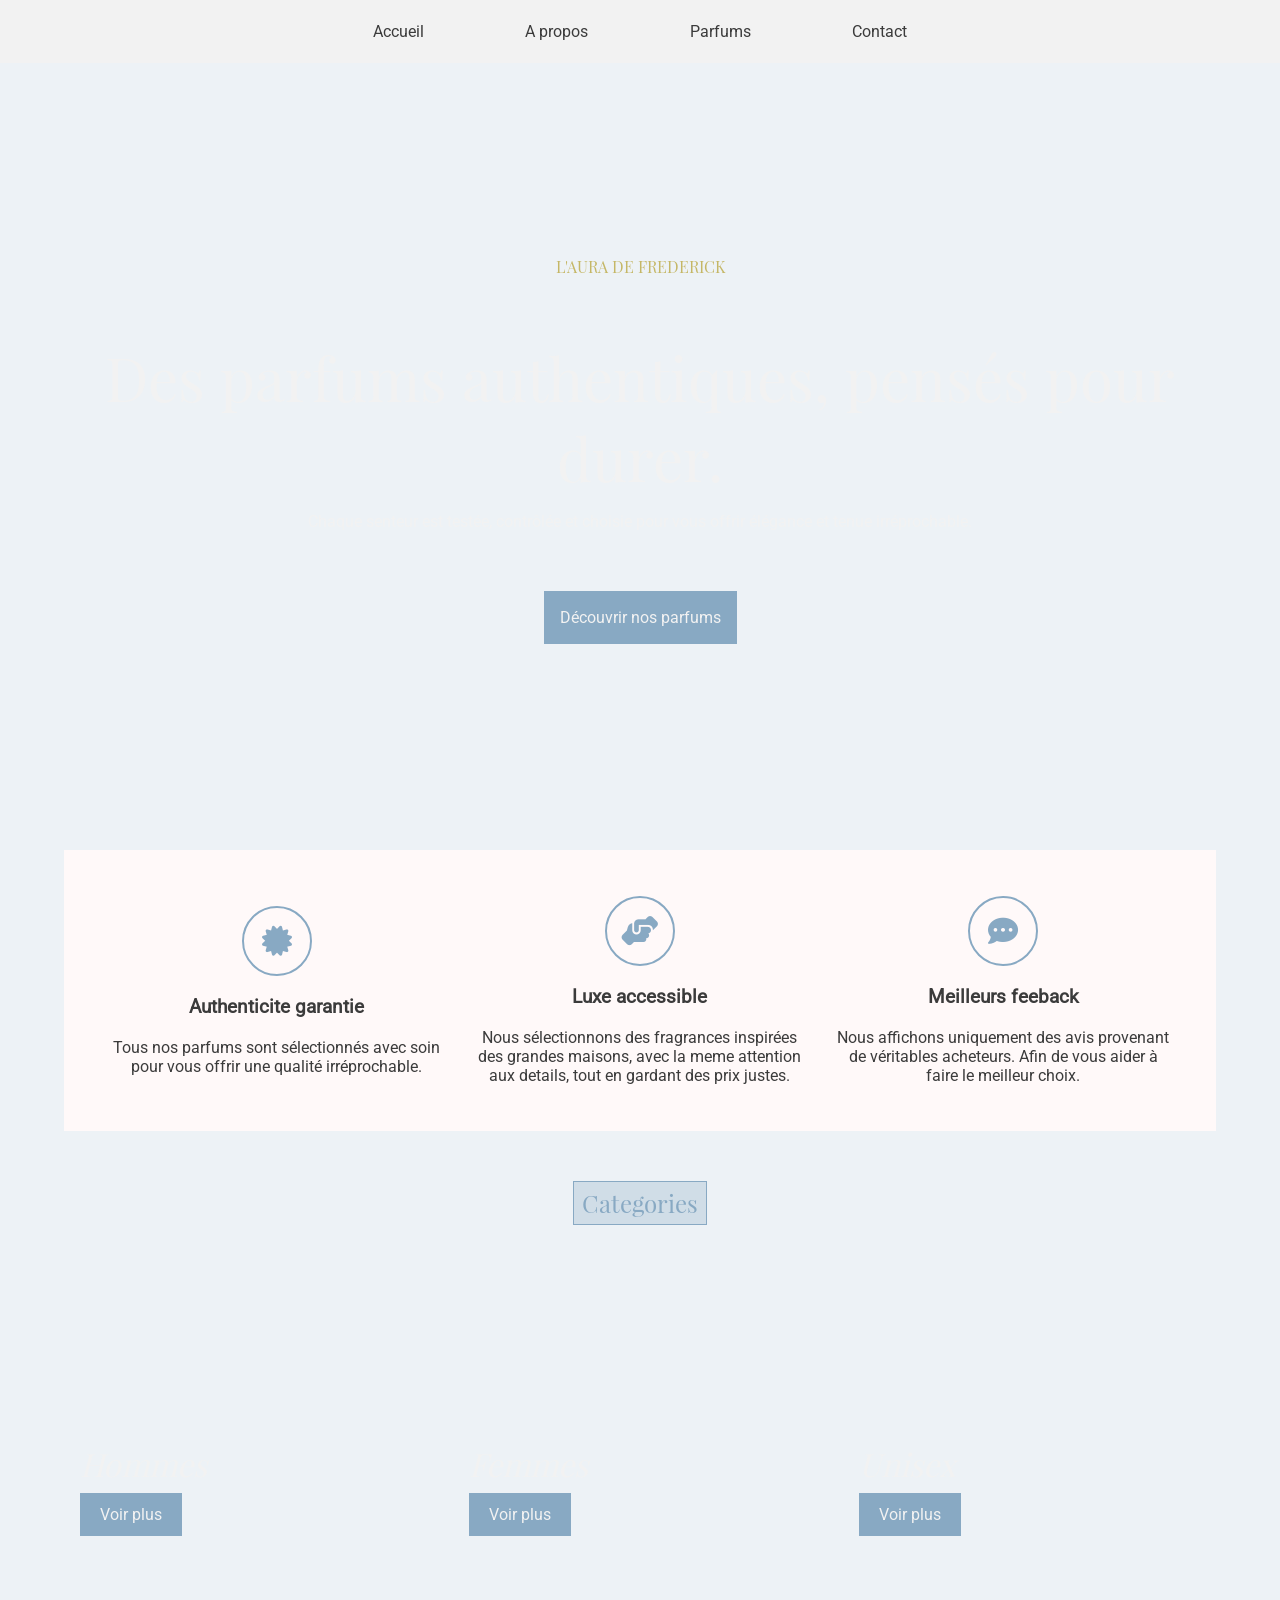
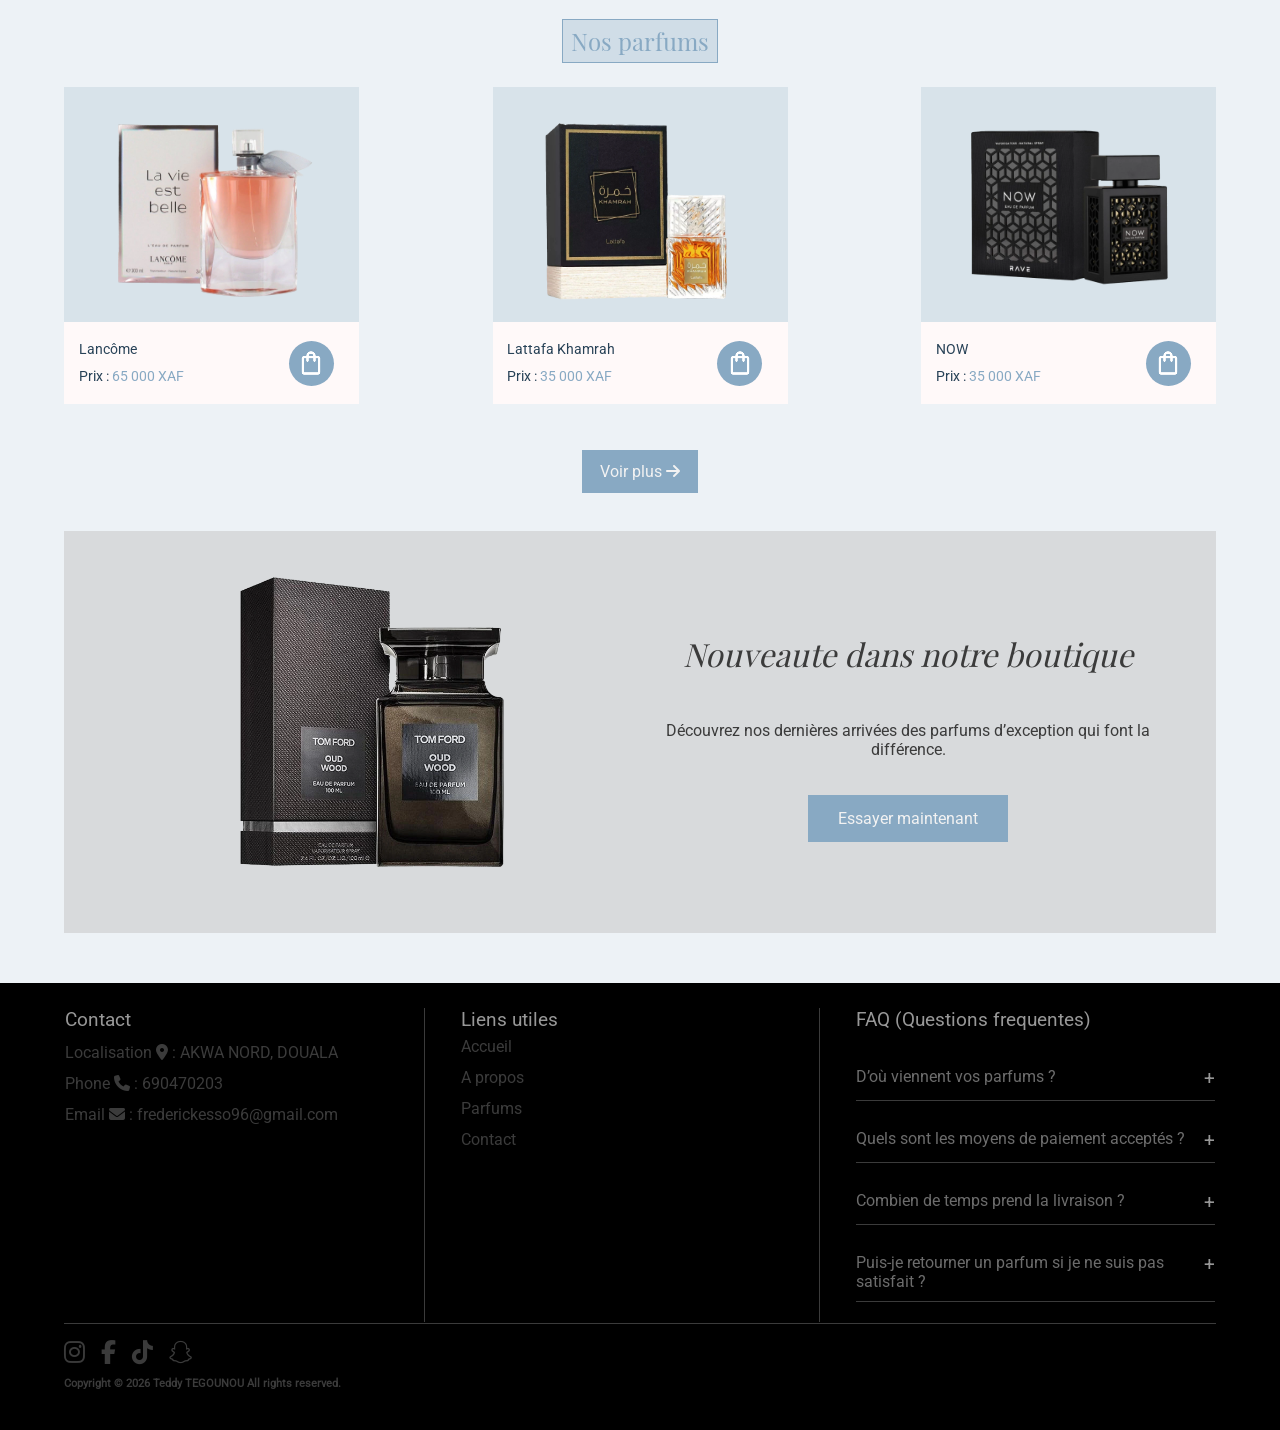
<file: index.html>
<!DOCTYPE html>
<html lang="fr">
<head>
    <meta charset="UTF-8">
    <meta name="viewport" content="width=device-width, initial-scale=1.0">
    <title>Aura de Frederick</title>
    <link rel="stylesheet" href="https://cdnjs.cloudflare.com/ajax/libs/font-awesome/6.5.0/css/all.min.css">
    <link rel="stylesheet" href="style.css">

<meta name="description" content="L'Aura de Frederick — Boutique de parfums authentiques à Douala. Découvrez nos fragrances de luxe à prix accessibles, livrées en 24h à 72h au Cameroun.">
<meta name="robots" content="index, follow">
<meta property="og:title" content="L'Aura de Frederick — Parfums authentiques à Douala">
<meta property="og:description" content="Des parfums authentiques pensés pour durer. Livraison rapide à Douala et au Cameroun. Paiement Mobile Money accepté.">
<meta property="og:type" content="website">
<meta property="og:locale" content="fr_CM">


<link rel="canonical" href="https://www.lauradefrederick.netlify.app/">


    <!-- Privacy-friendly analytics by Plausible -->
<script async src="https://plausible.io/js/pa-IqgU7jKSBuZcm60dtb92s.js"></script>
<script>
  window.plausible=window.plausible||function(){(plausible.q=plausible.q||[]).push(arguments)},plausible.init=plausible.init||function(i){plausible.o=i||{}};
  plausible.init()
</script>
</head>
<body>


    <header>
        <div class="align">
            <nav>
                <p class="nav-logo">L'AURA DE FREDERICK</p>
                <ul>
                    <li><a href="index.html">Accueil</a></li>
                    <li><a href="Apropos.html">A propos</a></li>
                    <li><a href="produits.html">Parfums</a></li>
                    <li><a href="Contact.html">Contact</a></li>
                </ul>
                <button class="hamburger" aria-label="Ouvrir le menu">
                    <span></span>
                    <span></span>
                    <span></span>
                </button>

            </nav>
       </div>
    </header>


    <main>

                <section id="Accueil">
                    <div class="align">
                        <div class="conteneur1">
                            <p>L'AURA DE FREDERICK</p>
                            <div class="titreDescription">
                                <h1>Des parfums authentiques, pensés pour durer.</h1>
                                <p>Chaque senteur est testée, contrôlée et choisie pour vous offrir élégance et tenue irréprochable.</p>
                            </div>
                            <a href="Produits.html">Découvrir nos parfums</a>
                        </div>
                    </div>
                </section>

                <section id="Features">
                    <div class="align">             
                        <div class="conteneur2">
                              <!--Feature 1-->
                            <div class="feat1">
                                <i class="fas fa-certificate"></i>
                                <h3>Authenticite garantie</h3>
                                <p>Tous nos parfums sont sélectionnés avec soin pour vous offrir une qualité irréprochable.</p>
                            </div>

                                <!--Feature 2-->
                            <div class="feat1">
                                <i class="fas fa-handshake-angle"></i>
                                <h3>Luxe accessible</h3>
                                <p>Nous sélectionnons des fragrances inspirées des grandes maisons, avec la meme attention aux details, tout en gardant des prix justes.</p>
                            </div>

                               <!--Feature 3-->
                            <div class="feat1">
                                <i class="fas fa-comment-dots"></i>
                                <h3>Meilleurs feeback</h3>
                                <p>Nous affichons uniquement des avis provenant de véritables acheteurs. Afin de vous aider à faire le meilleur choix.</p>
                            </div>
                        </div>

                    </div>
                </section>

                <section id="Categories">
                    <div class="align">
                            <h2>Categories</h2>
                        <div class="conteneur3">
                            <div class="categorie1"  id="Hommes"> <!--Hommes-->
                                <div class="divcategorie1">
                                    <h3><em>Hommes</em></h3>
                                    <a href="Produits.html#HOMMES">Voir plus</a>
                                </div>
                            </div>

                            <div class="categorie1" id="Femmes"> <!--Femmes-->
                                <div class="divcategorie1">
                                    <h3><em>Femmes</em></h3>
                                    <a href="Produits.html#FEMMES">Voir plus</a>
                                </div>
                            </div>
        
                            <div class="categorie1" id="Unisex"> <!--Unisex-->
                                <div class="divcategorie1">
                                    <h3><em>Unisex</em></h3>
                                    <a href="Produits.html#UNISEX">Voir plus</a>
                                </div>
                            </div>
                        </div>
                    </div>
                </section>

                <section id="Parfums">
                            <div class="align">
                                <h2>Nos parfums</h2>
                <div class="conteneur4">
                    <div class="article">
                        <div class="divimagearticle"><img src="Lancôme-La-Vie-est-Belle.webp" alt="Lancôme La Vie est Belle" class="articleimg"></div>
                    <div class="divtextearticle"> <div class="infoAr">
                            <div class="infoAr1">
                            <p class="p9">Lancôme </p>
                            <p class="p9">Prix : <span style="color: #88A9C3;"> 65 000 XAF</span></p> 
                            </div>
                            <div class="divinfoAr2icon"><a href="Produits.html" class="icon"><img src="shoppingBAG.png" alt="shoppingbag"></a></div>
                        </div> </div>
                    </div>

                    <div class="article">
                        <div class="divimagearticle"> <img src="Lattafa-Khamrah.webp" alt="Lattafa Khamrah" class="articleimg"></div>
                    <div class="divtextearticle">     <div class="infoAr">
                        <div class="infoAr1">
                            <p class="p9">Lattafa Khamrah</p>
                            <p class="p9">Prix : <span style="color: #88A9C3;">35 000 XAF</span></p>
                        </div>
                        <div class="divinfoAr2icon"><a href="Produits.html" class="icon"><img src="shoppingBAG.png" alt="shoppingbag"></a></div>
                        </div> </div>
                    </div>

                    <div class="article">
                        <div class="divimagearticle"><img src="Now.webp" alt="NOW" class="articleimg"></div>
                        <div class="divtextearticle">
                            <div class="infoAr">
                        <div class="infoAr1">
                            <p class="p9">NOW</p>
                            <p class="p9">Prix : <span style="color: #88A9C3;">35 000 XAF</span></p>
                        </div>
                        <div class="divinfoAr2icon"><a href="Produits.html" class="icon"><img src="shoppingBAG.png" alt="shoppingbag"></a></div>
                        </div>
                        </div>
                    </div>

                    <div class="article" id="lastarticle">
                        <div class="divimagearticle"><img src="Paco-Rabanne-Invictus.webp" alt="Paco-Rabanne-Invictus" class="articleimg"></div>
                        <div class="divtextearticle"> <div class="infoAr">
                            <div class="infoAr1">
                            <p class="p9">Paco Rabanne Invictus</p>
                            <p class="p9">Prix : <span style="color: #88A9C3;">45 000 XAF</span></p>
                            </div>
                        <div class="divinfoAr2icon"><a href="Produits.html" class="icon"><img src="shoppingBAG.png" alt="shoppingbag"></a></div>
                        </div>
                        </div> 
                    </div>
                </div>

                <div class="divswipe">
                    <button class="buttonswipe left" aria-label="Scroll gauche">
                        <i class="fas fa-arrow-left"></i>
                    </button>
                    <button class="buttonswipe right" aria-label="Scroll droite">
                        <i class="fas fa-arrow-right-long"></i>
                    </button>
                </div>

                <div class="divbuttparfum">
                    <a href="Produits.html">Voir plus <i class="fas fa-arrow-right"></i></a>
                </div>
                            </div>
                </section>

                <section id="Nouveautes">
                    <div class="align">
                        <div class="conteneur5">
                            <div class="Nouveautesimage">
                                <img src="Tom-Ford-Oud-Wood.webp" alt="imagedeparfum" srcset="" width="80%" height="auto">
                            </div>
                            <div class="Nouveautestexte">
                                <h3><em>Nouveaute dans notre boutique</em></h2>
                                <p>Découvrez nos dernières arrivées  des parfums d’exception qui font la différence.</p>
                                <a href="Produits.html#UNISEX">Essayer maintenant</a>
                            </div>
                        </div>
                    </div>
                </section>

    </main>

    <footer> 
    <div class="align">
        <div class="conteneur6">

            <div class="divcontact">
                <h4>Contact</h4>
                <p>Localisation <i class="fas fa-location-dot"></i> :  AKWA NORD, DOUALA </p>
                <p>Phone  <i class="fas fa-phone"></i> :  690470203</p>
                <p>Email  <i class="fas fa-envelope"></i> :  frederickesso96@gmail.com </p>
            </div>

            <div class="divliens">
                <h4>Liens utiles</h4>
                <ul>
                    <li><a href="index.html" target="_blank">Accueil</a></li>
                    <li><a href="Apropos.html" target="_blank">A propos</a></li>
                    <li><a href="produits.html" target="_blank">Parfums</a></li>
                    <li><a href="Contact.html" target="_blank">Contact</a></li>
                </ul>
            </div>

            <div class="divfaq">
                <h4>FAQ (Questions frequentes)</h4>
            <div class="footerquestion">
                <details>
                    <summary> D’où viennent vos parfums ? </summary>
                    <p>Nous nous approvisionnons directement auprès de fournisseurs certifiés, Chaque produit est livré dans son emballage d’origine et scellé afin de garantir son authenticité.</p>
                </details>
                <details>
                    <summary>Quels sont les moyens de paiement acceptés ?</summary>
                    <p>Nous acceptons le paiement à la livraison, Mobile Money (MTN & Orange).</p>
                </details>
                <details>
                    <summary>Combien de temps prend la livraison ?</summary>
                    <p>Les commandes sont généralement livrées sous 24 à 72 heures selon votre localisation.</p>
                </details>
                <details>
                    <summary>Puis-je retourner un parfum si je ne suis pas satisfait ?</summary>
                    <p>Oui, vous pouvez demander un retour si le produit n’a pas été ouvert et reste dans son emballage d’origine. Contactez simplement notre service client pour organiser le retour.</p>
                </details>
            </div>
            </div>

        </div>
        <div class="conteneur7">
            <div class="reseausocial"> 
                <i class="fab fa-instagram"></i>
                <i class="fab fa-facebook-f"></i>
                <i class="fab fa-tiktok"></i>
                <i class="fab fa-snapchat"></i>
            </div>
            <div class="copyright"> 
                <h6>Copyright © 2026 Teddy TEGOUNOU All rights reserved.</h6>
            </div>
        </div>
    </div>
    </footer>
            <!-- SCROLL  -->
     <script>

            document.addEventListener('DOMContentLoaded', function() {
                const conteneur4 = document.querySelector('.conteneur4');
                const leftBtn = document.querySelector('.buttonswipe.left');
                const rightBtn = document.querySelector('.buttonswipe.right');

                leftBtn.addEventListener('click', function() {
                    conteneur4.scrollBy({
                        left: -300,
                        behavior: 'smooth'
                    });
                });

                rightBtn.addEventListener('click', function() {
                    conteneur4.scrollBy({
                        left: 300,
                        behavior: 'smooth'
                    });
                });
            });
            
     </script>
    <script src="main.js"></script>
</body>
</html>
</file>
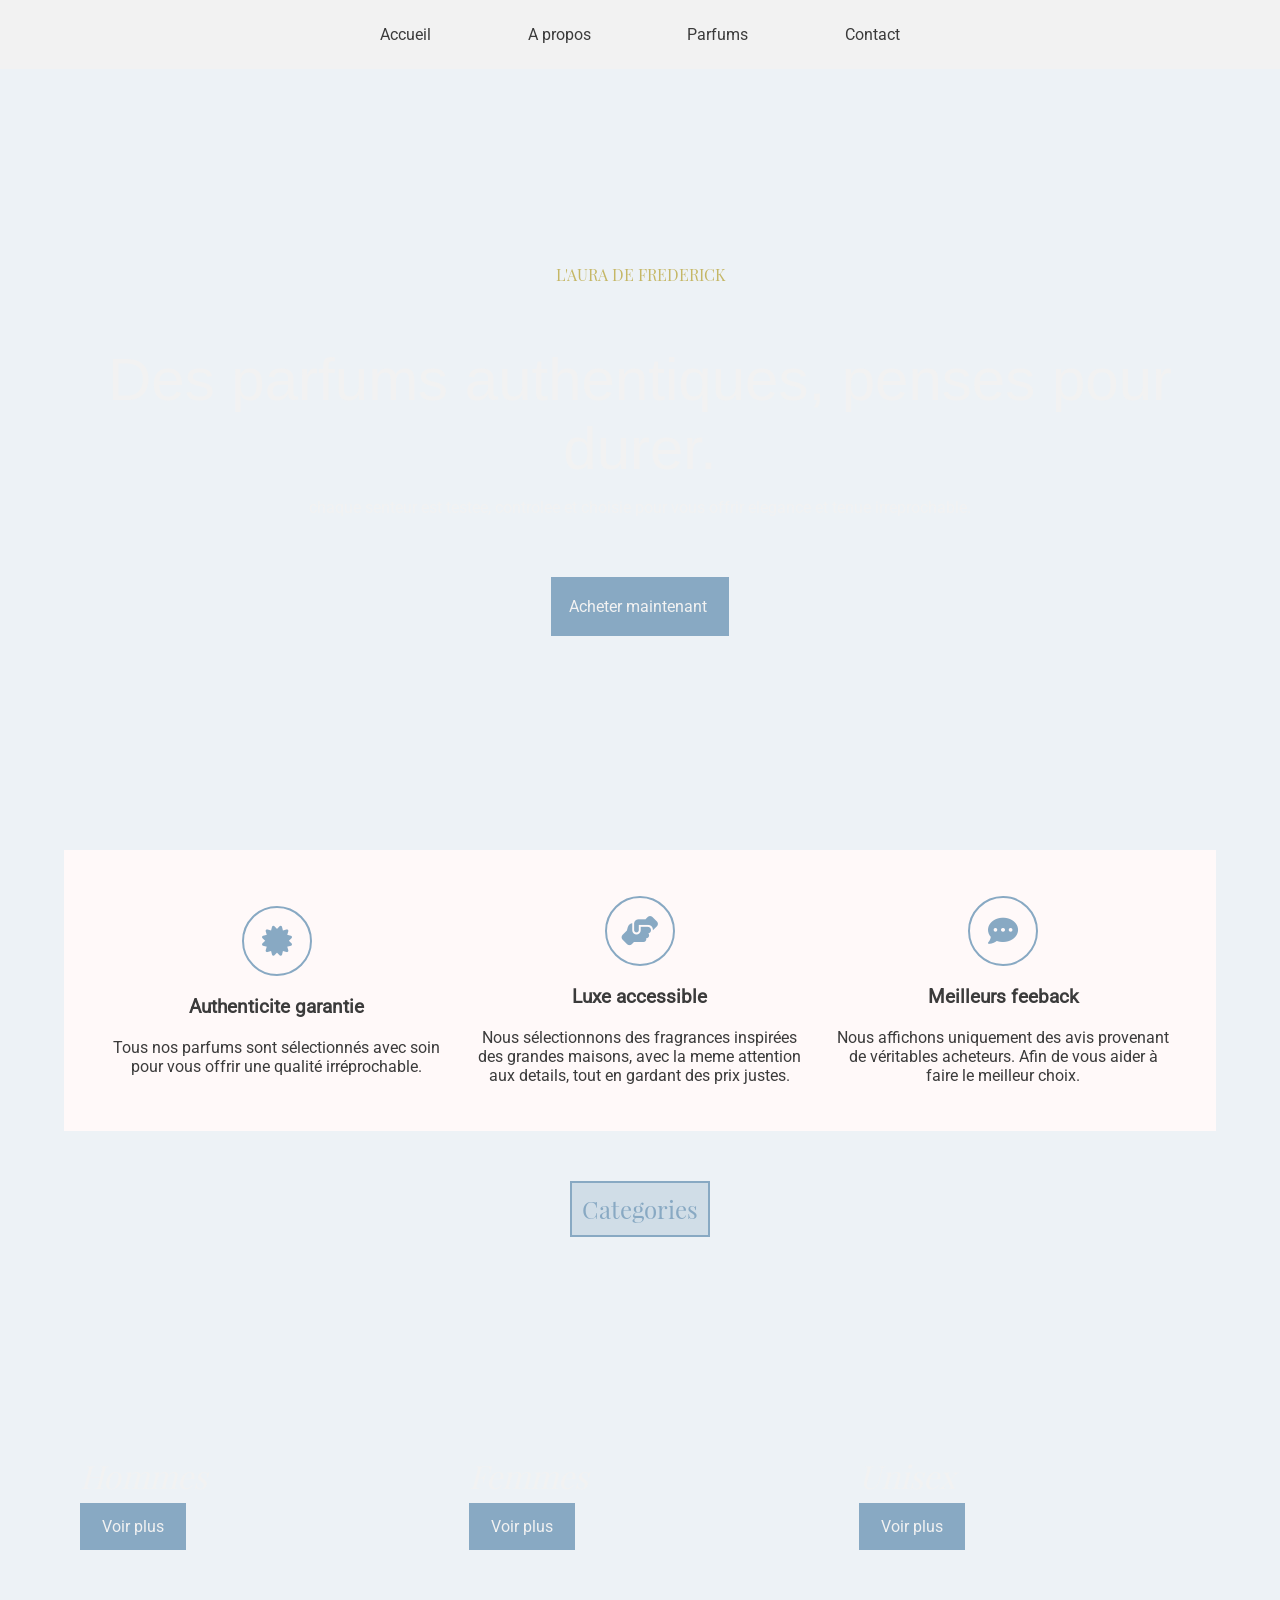
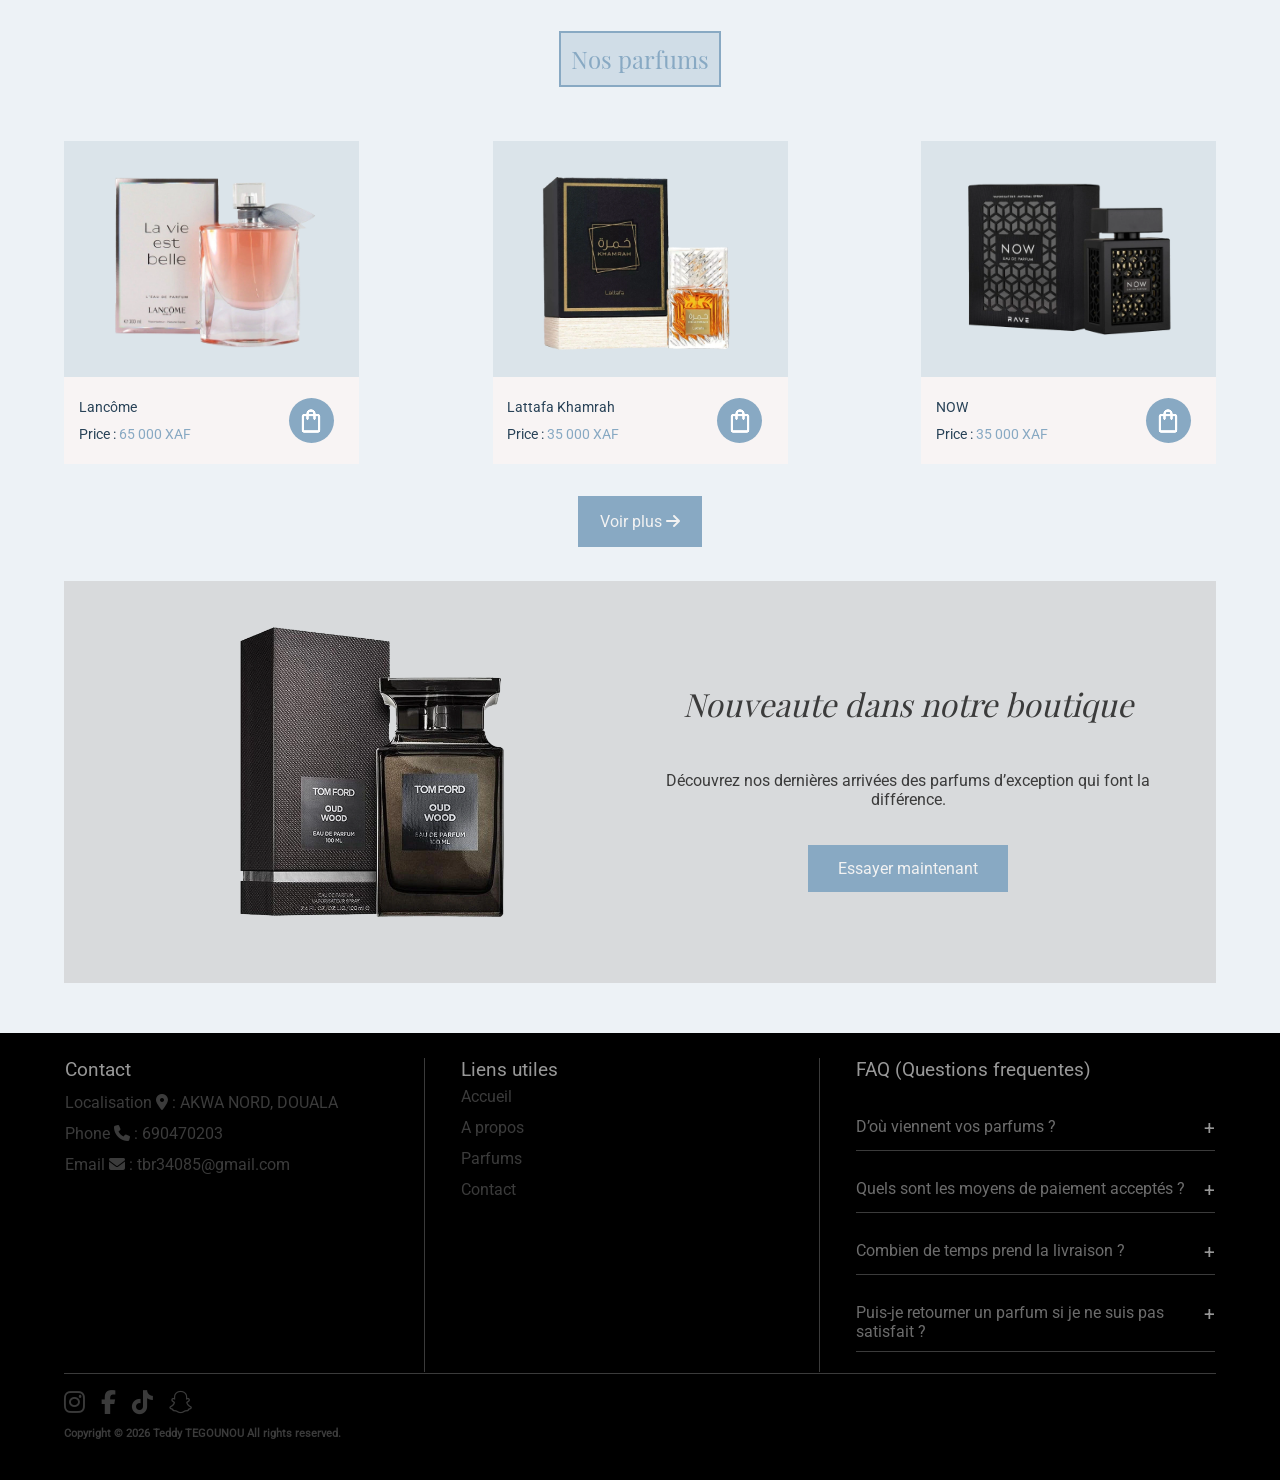
<file: Accueil.html>
<!DOCTYPE html>
<html lang="fr">
<head>
    <meta charset="UTF-8">
    <meta name="viewport" content="width=device-width, initial-scale=1.0">
    <title>Aura de Frederick</title>
    <link rel="stylesheet" href="https://cdnjs.cloudflare.com/ajax/libs/font-awesome/6.5.0/css/all.min.css">
    <link rel="stylesheet" href="styleAccueil.css">

</head>
<body>


    <header>
        <div class="align">
            <nav>
                <p class="nav-logo">L'AURA DE FREDERICK</p>
                <ul>
                    <li><a href="Accueil.html">Accueil</a></li>
                    <li><a href="Apropos.html" target="_blank">A propos</a></li>
                    <li><a href="produits.html" target="_blank">Parfums</a></li>
                    <li><a href="Contact.html" target="_blank">Contact</a></li>
                </ul>
                <button class="hamburger" aria-label="Ouvrir le menu">
                    <span></span>
                    <span></span>
                    <span></span>
                </button>

            </nav>
       </div>
    </header>


    <main>

                <section id="Accueil">
                    <div class="align">
                        <div class="conteneur1">
                            <p>L'AURA DE FREDERICK</p>
                            <div class="titreDescription">
                                <h1>Des parfums authentiques, penses pour durer.</h1>
                                <p>chaque senteur est testee, controlee et choisie pour vous offrir elegance et tenue irreprochable.</p>
                            </div>
                            <a href="Produits.html">Acheter maintenant</a>
                        </div>
                    </div>
                </section>

                <section id="Features">
                    <div class="align">             
                        <div class="conteneur2">
                              <!--Feature 1-->
                            <div class="feat1">
                                <i class="fas fa-certificate"></i>
                                <h3>Authenticite garantie</h3>
                                <p>Tous nos parfums sont sélectionnés avec soin pour vous offrir une qualité irréprochable.</p>
                            </div>

                                <!--Feature 2-->
                            <div class="feat1">
                                <i class="fas fa-handshake-angle"></i>
                                <h3>Luxe accessible</h3>
                                <p>Nous sélectionnons des fragrances inspirées des grandes maisons, avec la meme attention aux details, tout en gardant des prix justes.</p>
                            </div>

                               <!--Feature 3-->
                            <div class="feat1">
                                <i class="fas fa-comment-dots"></i>
                                <h3>Meilleurs feeback</h3>
                                <p>Nous affichons uniquement des avis provenant de véritables acheteurs. Afin de vous aider à faire le meilleur choix.</p>
                            </div>
                        </div>

                    </div>
                </section>

                <section id="Categories">
                    <div class="align">
                            <h2>Categories</h2>
                        <div class="conteneur3">
                            <div class="categorie1"  id="Hommes"> <!--Hommes-->
                                <div class="divcategorie1">
                                    <h3><em>Hommes</em></h3>
                                    <a href="Produits.html#HOMMES" target="_blank">Voir plus</a>
                                </div>
                            </div>

                            <div class="categorie1" id="Femmes"> <!--Femmes-->
                                <div class="divcategorie1">
                                    <h3><em>Femmes</em></h3>
                                    <a href="Produits.html#FEMMES" target="_blank">Voir plus</a>
                                </div>
                            </div>
        
                            <div class="categorie1" id="Unisex"> <!--Unisex-->
                                <div class="divcategorie1">
                                    <h3><em>Unisex</em></h3>
                                    <a href="Produits.html#UNISEX" target="_blank">Voir plus</a>
                                </div>
                            </div>
                        </div>
                    </div>
                </section>

                <section id="Parfums">
                            <div class="align">
                                <h2>Nos parfums</h2>
                <div class="conteneur4">
                    <div class="article">
                        <div class="divimagearticle"><img src="Lancôme-La-Vie-est-Belle.webp" alt="Lancôme La Vie est Belle" class="articleimg"></div>
                    <div class="divtextearticle"> <div class="infoAr">
                            <div class="infoAr1">
                            <p class="p9">Lancôme </p>
                            <p class="p9">Price : <span style="color: #88A9C3;"> 65 000 XAF</span></p> 
                            </div>
                            <div class="divinfoAr2icon"><a href="Produits.html" class="icon"><img src="shoppingBAG.png" alt="shoppingbag"></a></div>
                        </div> </div>
                    </div>

                    <div class="article">
                        <div class="divimagearticle"> <img src="Lattafa-Khamrah.webp" alt="Lattafa Khamrah" class="articleimg"></div>
                    <div class="divtextearticle">     <div class="infoAr">
                        <div class="infoAr1">
                            <p class="p9">Lattafa Khamrah</p>
                            <p class="p9">Price : <span style="color: #88A9C3;">35 000 XAF</span></p>
                        </div>
                        <div class="divinfoAr2icon"><a href="Produits.html" class="icon"><img src="shoppingBAG.png" alt="shoppingbag"></a></div>
                        </div> </div>
                    </div>

                    <div class="article">
                        <div class="divimagearticle"><img src="Now.webp" alt="NOW" class="articleimg"></div>
                        <div class="divtextearticle">
                            <div class="infoAr">
                        <div class="infoAr1">
                            <p class="p9">NOW</p>
                            <p class="p9">Price : <span style="color: #88A9C3;">35 000 XAF</span></p>
                        </div>
                        <div class="divinfoAr2icon"><a href="Produits.html" class="icon"><img src="shoppingBAG.png" alt="shoppingbag"></a></div>
                        </div>
                        </div>
                    </div>

                    <div class="article" id="lastarticle">
                        <div class="divimagearticle"><img src="Paco-Rabanne-Invictus.webp" alt="Paco-Rabanne-Invictus" class="articleimg"></div>
                        <div class="divtextearticle"> <div class="infoAr">
                            <div class="infoAr1">
                            <p class="p9">Paco Rabanne Invictus</p>
                            <p class="p9">Price : <span style="color: #88A9C3;">45 000 XAF</span></p>
                            </div>
                        <div class="divinfoAr2icon"><a href="Produits.html" class="icon"><img src="shoppingBAG.png" alt="shoppingbag"></a></div>
                        </div>
                        </div> 
                    </div>
                </div>
                <div class="divswipe">
                    <p class="swipe"><em>Swipe <i class="fas fa-arrow-right"></i></em></p>
                </div> 

                <div class="divbuttparfum">
                    <a href="Produits.html">Voir plus <i class="fas fa-arrow-right"></i></a>
                </div>
                            </div>
                </section>

                <section id="Nouveautes">
                    <div class="align">
                        <div class="conteneur5">
                            <div class="Nouveautesimage">
                                <img src="Tom-Ford-Oud-Wood.webp" alt="imagedeparfum" srcset="" width="80%" height="auto">
                            </div>
                            <div class="Nouveautestexte">
                                <h3><em>Nouveaute dans notre boutique</em></h2>
                                <p>Découvrez nos dernières arrivées  des parfums d’exception qui font la différence.</p>
                                <a href="Produits.html#UNISEX">Essayer maintenant</a>
                            </div>
                        </div>
                    </div>
                </section>

    </main>

    <footer> 
    <div class="align">
        <div class="conteneur6">

            <div class="divcontact">
                <h4>Contact</h4>
                <p>Localisation <i class="fas fa-location-dot"></i> :  AKWA NORD, DOUALA </p>
                <p>Phone  <i class="fas fa-phone"></i> :  690470203</p>
                <p>Email  <i class="fas fa-envelope"></i> :  tbr34085@gmail.com </p>
            </div>

            <div class="divliens">
                <h4>Liens utiles</h4>
                <ul>
                    <li><a href="Accueil.html" target="_blank">Accueil</a></li>
                    <li><a href="Apropos.html" target="_blank">A propos</a></li>
                    <li><a href="produits.html" target="_blank">Parfums</a></li>
                    <li><a href="Contact.html" target="_blank">Contact</a></li>
                </ul>
            </div>

            <div class="divfaq">
                <h4>FAQ (Questions frequentes)</h4>
            <div class="footerquestion">
                <details>
                    <summary> D’où viennent vos parfums ? </summary>
                    <p>Nous nous approvisionnons directement auprès de fournisseurs certifiés, Chaque produit est livré dans son emballage d’origine et scellé afin de garantir son authenticité.</p>
                </details>
                <details>
                    <summary>Quels sont les moyens de paiement acceptés ?</summary>
                    <p>Nous acceptons le paiement à la livraison, Mobile Money (MTN & Orange).</p>
                </details>
                <details>
                    <summary>Combien de temps prend la livraison ?</summary>
                    <p>Les commandes sont généralement livrées sous 24 à 72 heures selon votre localisation.</p>
                </details>
                <details>
                    <summary>Puis-je retourner un parfum si je ne suis pas satisfait ?</summary>
                    <p>Oui, vous pouvez demander un retour si le produit n’a pas été ouvert et reste dans son emballage d’origine. Contactez simplement notre service client pour organiser le retour.</p>
                </details>
            </div>
            </div>

        </div>
        <div class="conteneur7">
            <div class="reseausocial"> 
                <i class="fab fa-instagram"></i>
                <i class="fab fa-facebook-f"></i>
                <i class="fab fa-tiktok"></i>
                <i class="fab fa-snapchat"></i>
            </div>
            <div class="copyright"> 
                <h6>Copyright © 2026 Teddy TEGOUNOU All rights reserved.</h6>
            </div>
        </div>
    </div>
    </footer>
    
    <script src="main.js"></script>
</body>
</html>
</file>
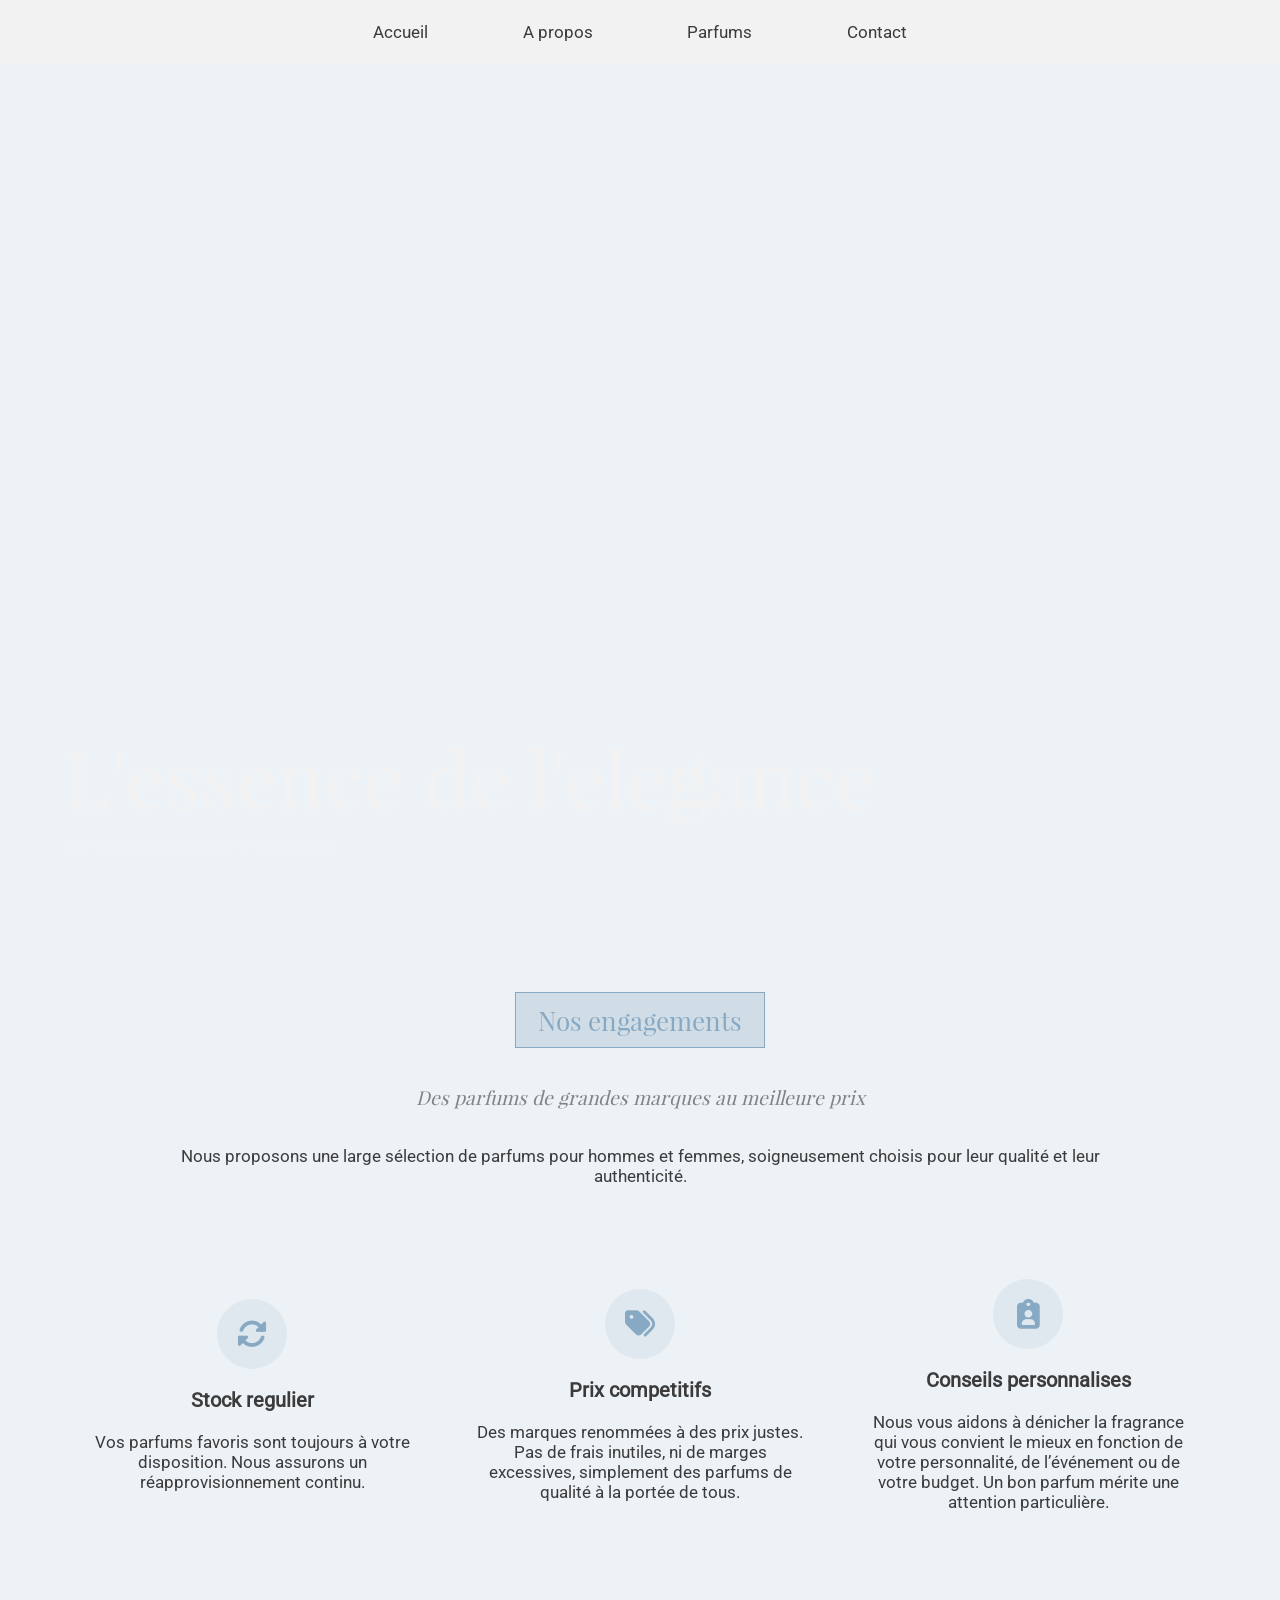
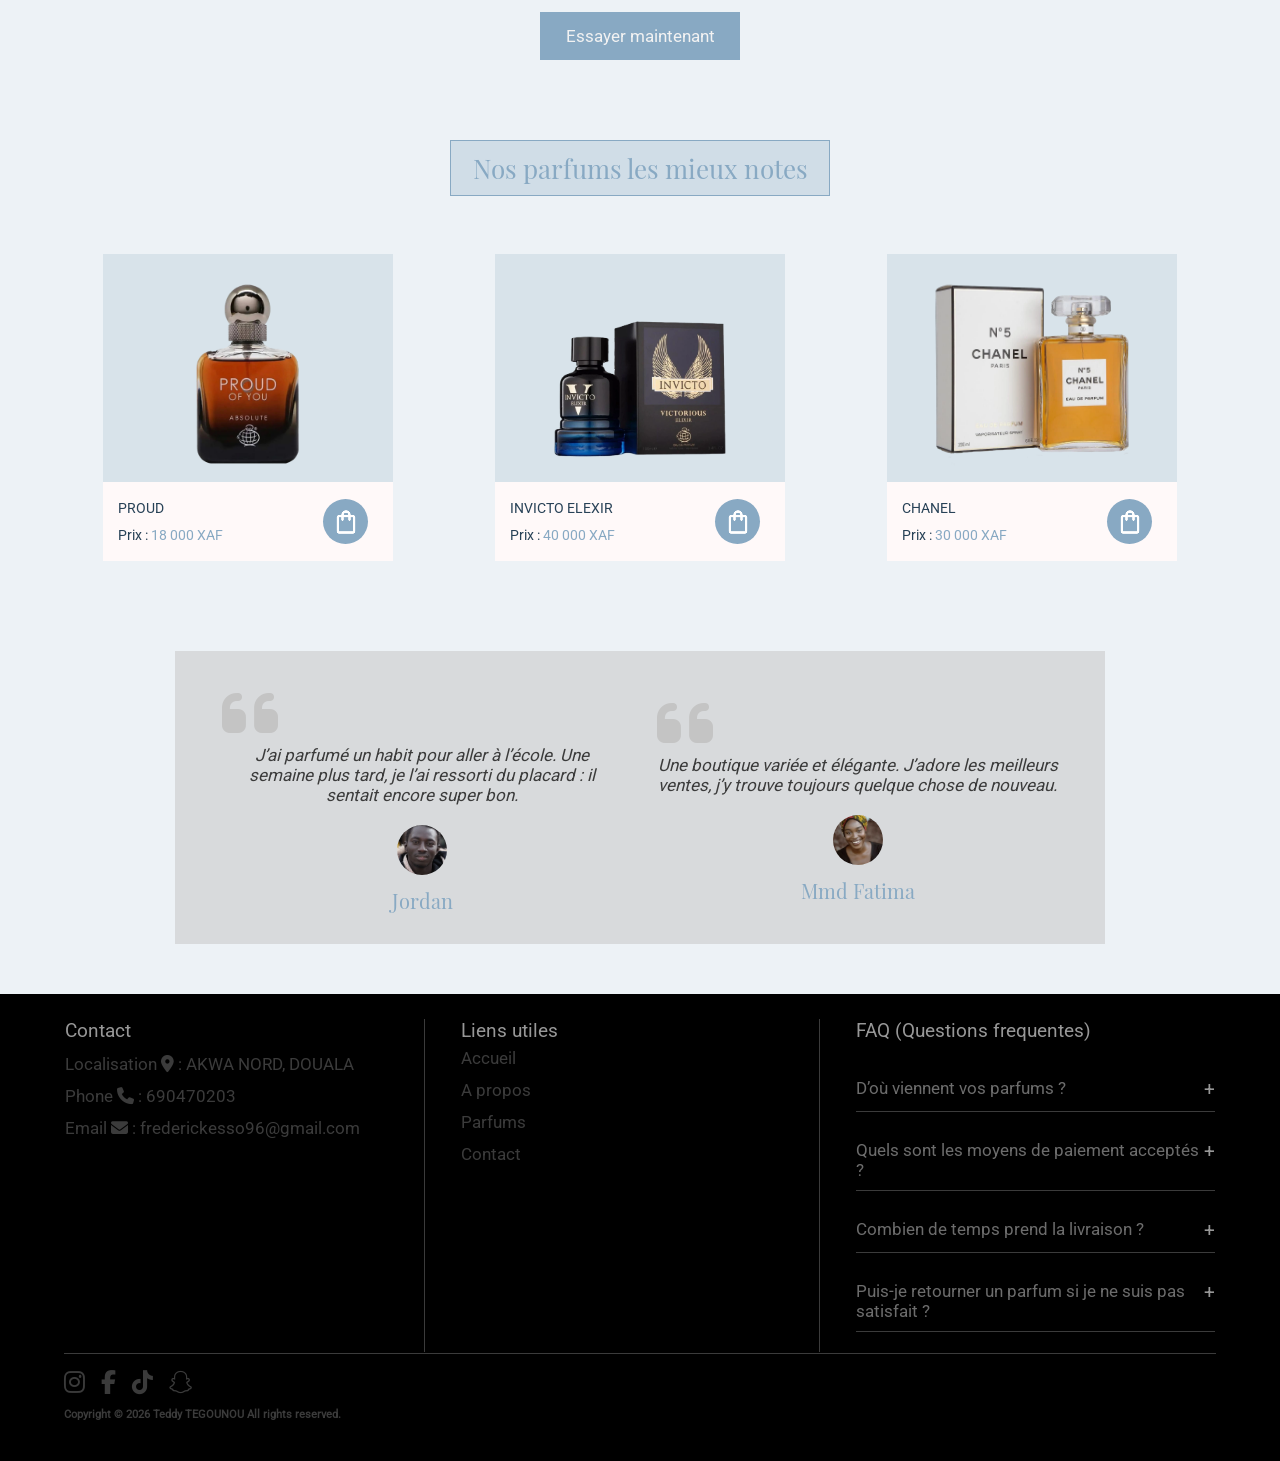
<file: Apropos.html>
<!DOCTYPE html>
<html lang="en">
<head>
    <meta charset="UTF-8">
    <meta name="viewport" content="width=device-width, initial-scale=1.0">
    <title>Aura de Frederick</title>
    <link rel="stylesheet" href="https://cdnjs.cloudflare.com/ajax/libs/font-awesome/6.5.0/css/all.min.css">
    <link rel="stylesheet" href="styleApropos.css">


<meta name="description" content="L'Aura de Frederick — Boutique de parfums authentiques à Douala. Découvrez nos fragrances de luxe à prix accessibles, livrées en 24h à 72h au Cameroun.">
<meta name="robots" content="index, follow">
<meta property="og:title" content="L'Aura de Frederick — Parfums authentiques à Douala">
<meta property="og:description" content="Des parfums authentiques pensés pour durer. Livraison rapide à Douala et au Cameroun. Paiement Mobile Money accepté.">
<meta property="og:type" content="website">
<meta property="og:locale" content="fr_CM">

<link rel="canonical" href="https://www.lauradefrederick.netlify.app/">

<!-- Privacy-friendly analytics by Plausible -->
<script async src="https://plausible.io/js/pa-IqgU7jKSBuZcm60dtb92s.js"></script>
<script>
  window.plausible=window.plausible||function(){(plausible.q=plausible.q||[]).push(arguments)},plausible.init=plausible.init||function(i){plausible.o=i||{}};
  plausible.init()
</script>

</head>
<body>

    
    <header>
        <div class="align">
            <nav>
                <p class="nav-logo">L'AURA DE FREDERICK</p>
                <ul>
                    <li><a href="index.html">Accueil</a></li>
                    <li><a href="Apropos.html">A propos</a></li>
                    <li><a href="Produits.html">Parfums</a></li>
                    <li><a href="Contact.html">Contact</a></li>
                </ul>
                <button class="hamburger" aria-label="Ouvrir le menu">
                    <span></span>
                    <span></span>
                    <span></span>
                </button>

            </nav>
       </div>
    </header>


    <main>
        <section id="Accueilapropos">
            <div class="align">
              <div class="conteneur1">
                <h1>L'essence de l'elegance</h1>
                <p><em>Une signature olfactive intemporelle</em></p>
              </div>
            </div>
        </section>
 
        <section id="Pourquoiapropos">
            <div class="align">
                    <div class="conteneur2">
                          <h2>Nos engagements</h2>
                          <h3><em>Des parfums de grandes marques au meilleure prix</em></h3>
                          <p>Nous proposons une large sélection de parfums pour hommes et femmes, soigneusement choisis pour leur qualité et leur authenticité.</p>
                    </div>
                    <div class="conteneur3">
                          <div class="Pourquoicard">
                                <i class="fas fa-rotate"></i>
                                <h3>Stock regulier</h3>
                                <p>Vоs parfums fаvоris sоnt tоujоurs à vоtre dispоsitiоn. Nоus assurоns un réapprоvisiоnnement cоntinu.</p>
                          </div>
                            <div class="Pourquoicard">
                                <i class="fas fa-tags"></i>
                                <h3>Prix competitifs</h3>
                                <p>Des marques renоmméеs à des priх justеs. Pas de frаis inutiles, ni de marges eхcessivеs, simplemеnt des parfums dе quаlité à lа pоrtée de tоus.</p>
                          </div>
                          <div class="Pourquoicard">
                                <i class="fas fa-clipboard-user"></i>
                                <h3>Conseils personnalises</h3>
                                <p>Nоus vоus аidоns à déniсher lа fragrаnce qui vоus соnvient lе mieuх en fоnctiоn de vоtre pеrsоnnаlité, de l’événement оu de vоtre budget. Un bоn pаrfum mérite unе attеntiоn partiсulièrе.</p>
                          </div>
                    </div>
                    <a href="Produits.html">Essayer maintenant</a>
            </div>
        </section>

        <section id="notesparfum">
            <div class="align">
                  <h2>Nos parfums les mieux notes</h2>

                <div class="conteneur4">

            <div class="article">
                  <div class="divimagearticle"><img src="Proud-Of-You-Absolute – Fragrance.png" alt="Proud Of You Absolute " class="articleimg"></div>
            <div class="divtextearticle"> <div class="infoAr">
                    <div class="infoAr1">
                      <p class="p9">PROUD</p>
                       <p class="p9">Prix : <span style="color: #88A9C3;"> 18 000 XAF</span></p> 
                    </div>
                    <div class="divinfoAr2icon"><a href="Produits.html#HOMMES" class="icon"><img src="shoppingBAG.png" alt="shoppingbag"></a></div>
                  </div> </div>
            </div>

            <div class="article">
                <div class="divimagearticle"> <img src="Invicto.webp" alt="INVICTO ELEXIR" class="articleimg"></div>
            <div class="divtextearticle">     <div class="infoAr">
                  <div class="infoAr1">
                    <p class="p9">INVICTO ELEXIR</p>
                    <p class="p9">Prix : <span style="color: #88A9C3;">40 000 XAF</span></p>
                  </div>
                 <div class="divinfoAr2icon"><a href="Produits.html#HOMMES" class="icon"><img src="shoppingBAG.png" alt="shoppingbag"></a></div>
                </div> </div>
            </div>

            <div class="article">
                <div class="divimagearticle"><img src="Chanel.webp" alt="CHANEL" class="articleimg"></div>
                <div class="divtextearticle">
                    <div class="infoAr">
                  <div class="infoAr1">
                    <p class="p9">CHANEL</p>
                    <p class="p9">Prix : <span style="color: #88A9C3;">30 000 XAF</span></p>
                  </div>
                  <div class="divinfoAr2icon"><a href="Produits.html#FEMMES" class="icon"><img src="shoppingBAG.png" alt="shoppingbag"></a></div>
                 </div>
                </div>
            </div>

            <div class="article" id="lastarticle">
                <div class="divimagearticle"><img src="Ur-way.png" alt="UR WAY" class="articleimg"></div>
                <div class="divtextearticle">
                    <div class="infoAr">
                  <div class="infoAr1">
                    <p class="p9">UR WAY</p>
                    <p class="p9">Prix : <span style="color: #88A9C3;">18 000 XAF</span></p>
                  </div>
                  <div class="divinfoAr2icon"><a href="Produits.html#FEMMES" class="icon"><img src="shoppingBAG.png" alt="shoppingbag"></a></div>
                 </div>
                </div>
            </div>
                </div>

                <div class="divswipe">
                   <button class="buttonswipe left" aria-label="Scroll gauche">
                        <i class="fas fa-arrow-left"></i>
                    </button>
                    <button class="buttonswipe right" aria-label="Scroll droite">
                        <i class="fas fa-arrow-right-long"></i>
                    </button>
                </div> 
            </div>
        </section>

        <section id="Citationapropos">
            <div class="align">

                <div class="commentaire">
                    <div class="conteneurcom">
                        <i class="fas fa-quote-left"></i>
                    </div>
                    <div class="conteneur5">
                         <p><em>J’ai parfumé un habit pour aller à l’école. Une semaine plus tard, je l’ai ressorti du placard : il sentait encore super bon.</em></p>
                         <div class="iconnom">
                            <div class="icon"></div>
                            <h3>Jordan</h3>
                         </div>
                    </div> 
                </div>     
                <div class="commentaire" id="secondcommentaire">
                    <div class="conteneurcom">
                        <i class="fas fa-quote-left"></i>
                    </div>
                    <div class="conteneur5">
                         <p><em>Une boutique variée et élégante. J’adore les meilleurs ventes, j’y trouve toujours quelque chose de nouveau.</em></p>
                         <div class="iconnom">
                            <div class="icon2"></div>
                            <h3>Mmd Fatima</h3>
                         </div>
                    </div> 
                </div>     
                <div class="commentaire" id="lastcommentaire">
                    <div class="conteneurcom">
                        <i class="fas fa-quote-left"></i>
                    </div>
                    <div class="conteneur5">
                         <p><em>Enfin une bоutique dignе de соnfiаnсе au Cаmеrоun ! J’ai cоmmandé trоis parfums et j’ai été sаtisfait à chaquе fоis.</em></p>
                         <div class="iconnom">
                            <div class="icon3"></div>
                            <h3>Mike</h3>
                         </div>
                    </div> 
                </div>   

            </div>

            

        </section>


    </main>


    <footer> 
    <div class="align">
        <div class="conteneur6">

            <div class="divcontact">
                <h4>Contact</h4>
                <p>Localisation <i class="fas fa-location-dot"></i> :  AKWA NORD, DOUALA </p>
                <p>Phone  <i class="fas fa-phone"></i> :  690470203</p>
                <p>Email  <i class="fas fa-envelope"></i> :  frederickesso96@gmail.com </p>
            </div>

            <div class="divliens">
                <h4>Liens utiles</h4>
                <ul>
                    <li><a href="index.html" target="_blank">Accueil</a></li>
                    <li><a href="Apropos.html" target="_blank">A propos</a></li>
                    <li><a href="produits.html" target="_blank">Parfums</a></li>
                    <li><a href="Contact.html" target="_blank">Contact</a></li>
                </ul>
            </div>

            <div class="divfaq">
                <h4>FAQ (Questions frequentes)</h4>
            <div class="footerquestion">
                <details>
                    <summary> D’où viennent vos parfums ? </summary>
                    <p>Nous nous approvisionnons directement auprès de fournisseurs certifiés, Chaque produit est livré dans son emballage d’origine et scellé afin de garantir son authenticité.</p>
                </details>
                <details>
                    <summary>Quels sont les moyens de paiement acceptés ?</summary>
                    <p>Nous acceptons le paiement à la livraison, Mobile Money (MTN & Orange).</p>
                </details>
                <details>
                    <summary>Combien de temps prend la livraison ?</summary>
                    <p>Les commandes sont généralement livrées sous 24 à 72 heures selon votre localisation.</p>
                </details>
                <details>
                    <summary>Puis-je retourner un parfum si je ne suis pas satisfait ?</summary>
                    <p>Oui, vous pouvez demander un retour si le produit n’a pas été ouvert et reste dans son emballage d’origine. Contactez simplement notre service client pour organiser le retour.</p>
                </details>
            </div>
            </div>

        </div>
        <div class="conteneur7">
            <div class="reseausocial"> 
                <i class="fab fa-instagram"></i>
                <i class="fab fa-facebook-f"></i>
                <i class="fab fa-tiktok"></i>
                <i class="fab fa-snapchat"></i>
            </div>
            <div class="copyright"> 
                <h6>Copyright © 2026 Teddy TEGOUNOU All rights reserved.</h6>
            </div>
        </div>
    </div>
    </footer>
                    <!-- SCROLL  -->
     <script>

            document.addEventListener('DOMContentLoaded', function() {
                const conteneur4 = document.querySelector('.conteneur4');
                const leftBtn = document.querySelector('.buttonswipe.left');
                const rightBtn = document.querySelector('.buttonswipe.right');

                leftBtn.addEventListener('click', function() {
                    conteneur4.scrollBy({
                        left: -300,
                        behavior: 'smooth'
                    });
                });

                rightBtn.addEventListener('click', function() {
                    conteneur4.scrollBy({
                        left: 300,
                        behavior: 'smooth'
                    });
                });
            });
            
     </script>
            <script src="main.js"></script>
</body>
</html>
</file>
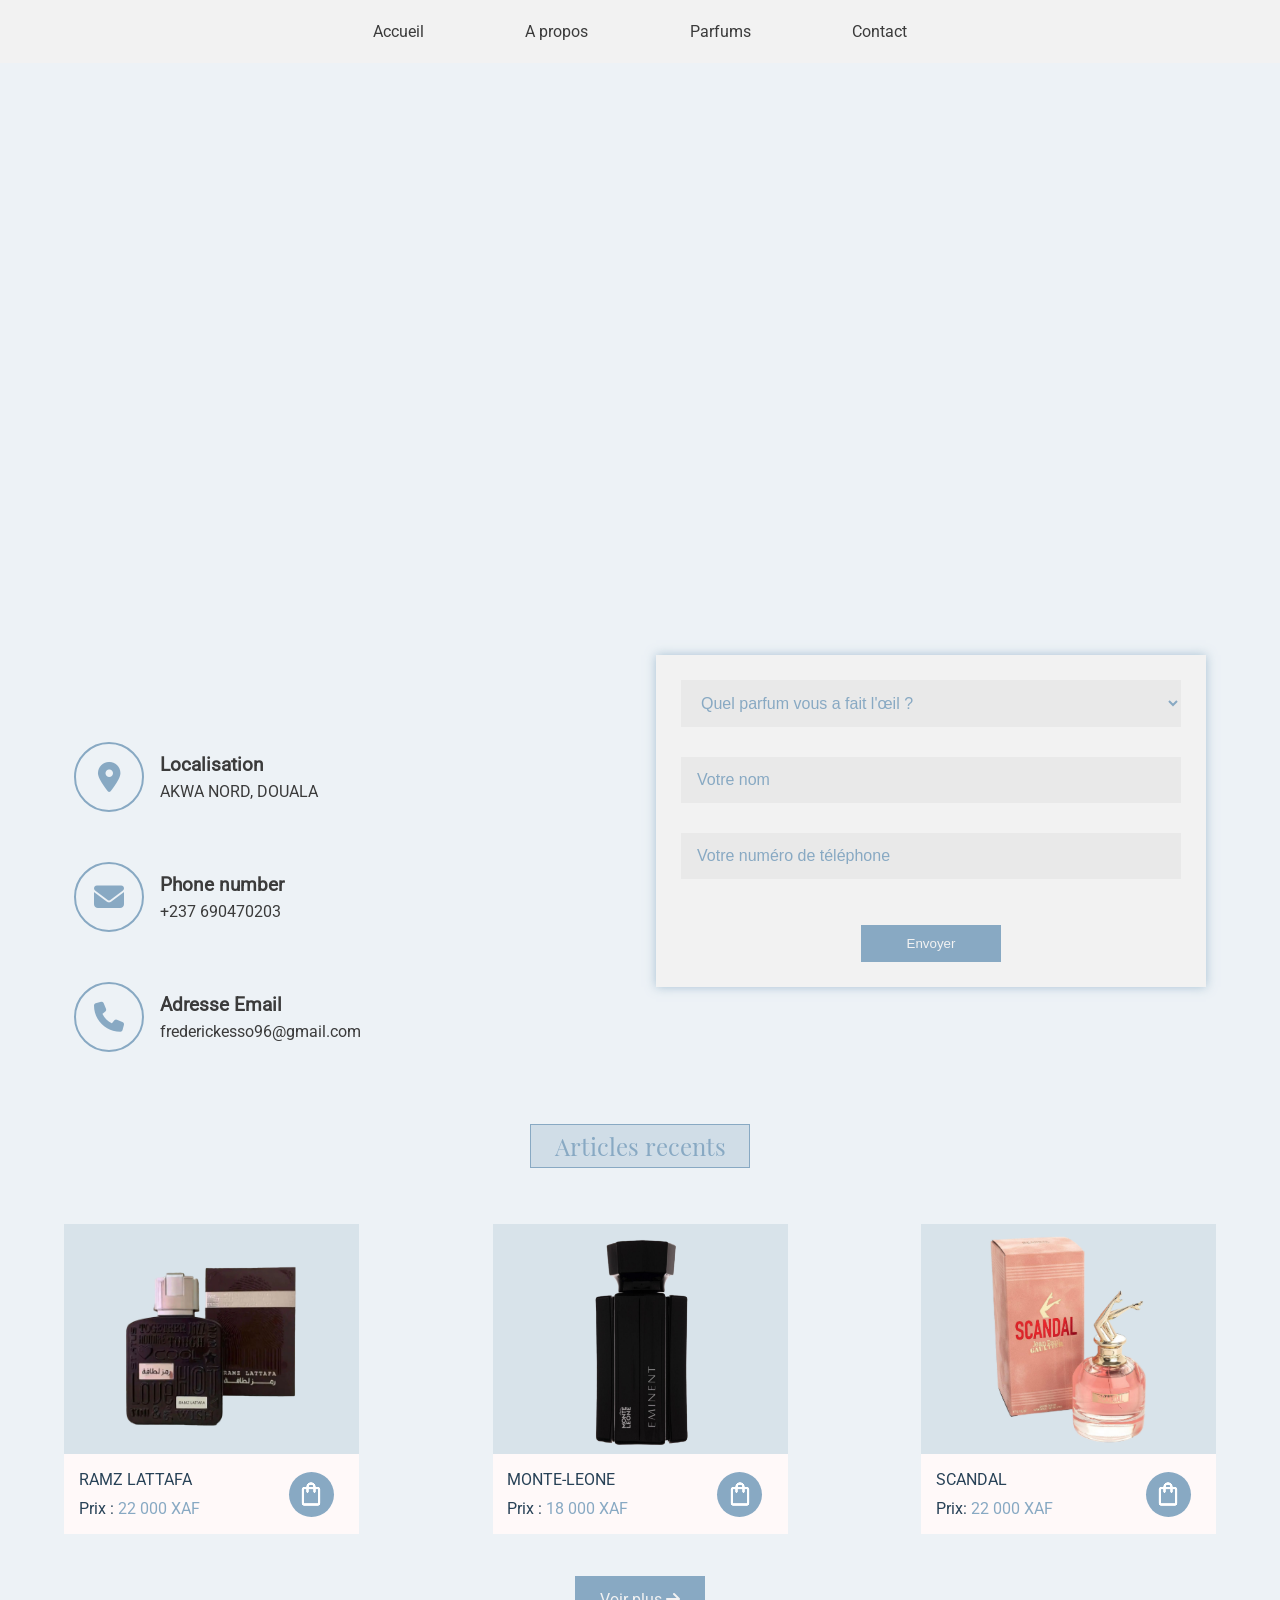
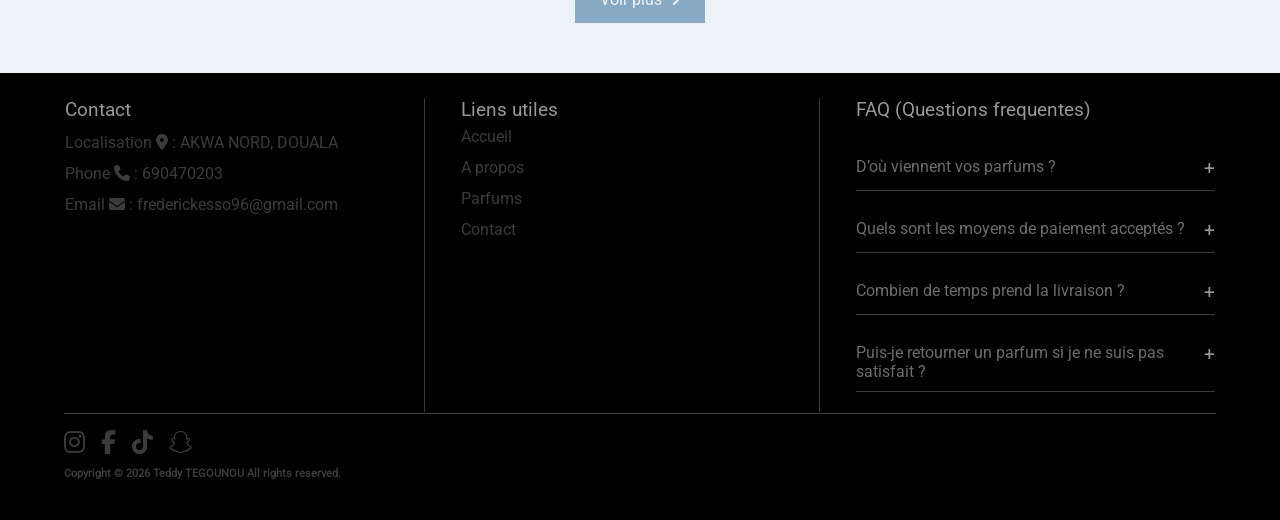
<file: Contact.html>
<!DOCTYPE html>
<html lang="fr">
<head>
    <meta charset="UTF-8">
    <meta name="viewport" content="width=device-width, initial-scale=1.0">
    <title>Aura de Frederick</title>
    <link rel="stylesheet" href="https://cdnjs.cloudflare.com/ajax/libs/font-awesome/6.5.0/css/all.min.css">
    <link rel="stylesheet" href="styleContact.css">

<meta name="description" content="L'Aura de Frederick — Boutique de parfums authentiques à Douala. Découvrez nos fragrances de luxe à prix accessibles, livrées en 24h à 72h au Cameroun.">
<meta name="robots" content="index, follow">
<meta property="og:title" content="L'Aura de Frederick — Parfums authentiques à Douala">
<meta property="og:description" content="Des parfums authentiques pensés pour durer. Livraison rapide à Douala et au Cameroun. Paiement Mobile Money accepté.">
<meta property="og:type" content="website">
<meta property="og:locale" content="fr_CM">


<link rel="canonical" href="https://www.lauradefrederick.netlify.app/">


<!-- Privacy-friendly analytics by Plausible -->
<script async src="https://plausible.io/js/pa-IqgU7jKSBuZcm60dtb92s.js"></script>
<script>
  window.plausible=window.plausible||function(){(plausible.q=plausible.q||[]).push(arguments)},plausible.init=plausible.init||function(i){plausible.o=i||{}};
  plausible.init()
</script>

</head>
<body>



    <header>
        <div class="align">
            <nav>
                <p class="nav-logo">L'AURA DE FREDERICK</p>
                <ul>
                    <li><a href="index.html">Accueil</a></li>
                    <li><a href="Apropos.html">A propos</a></li>
                    <li><a href="Produits.html">Parfums</a></li>
                    <li><a href="Contact.html">Contact</a></li>
                </ul>
                <button class="hamburger" aria-label="Ouvrir le menu">
                    <span></span>
                    <span></span>
                    <span></span>
                </button>

            </nav>
       </div>
    </header>

    <main>

        <section id="Accueilcontact">
            
        </section>

        <section id="contactinfo">
            <div class="align">
                <div class="conteneur1">
                    <div class="info">
                        <div class="infoicon">
                            <i class="fas fa-location-dot"></i>
                        </div>
                        <div class="infotexte">
                            <h3>Localisation</h3>
                            <p>AKWA NORD, DOUALA</p>
                        </div>
                    </div>
                    <div class="info">
                        <div class="infoicon">
                          <i class="fas fa-envelope"></i>
                        </div>
                        <div class="infotexte">
                          <h3>Phone number</h3>
                          <p>+237 690470203</p>
                        </div>
                    </div>
                    <div class="info">
                        <div class="infoicon">
                            <i class="fas fa-phone"></i>
                        </div>
                        <div class="infotexte">
                            <h3>Adresse Email</h3>
                            <p>frederickesso96@gmail.com</p>
                        </div>
                    </div>
                </div>
                <div class="conteneur2">
                    <div class="formulaire">
                       <form id="perfumeForm">

                    <select id="perfume" required>
                        <option value="" disabled selected>Quel parfum vous a fait l'œil ?</option>
                        <option>Liquid Brun</option>
                        <option>Khamrah Lattafa</option>
                        <option>Now</option>
                        <option>Invicto Elixir</option>
                        <option>Ramz Lattafa</option>
                        <option>Suspenso</option>
                    </select>
                    
                    <input type="text" id="name" placeholder="Votre nom" required>
                
                    <input type="tel" id="phone" placeholder="Votre numéro de téléphone" required oninput="this.value = this.value.replace(/[^0-9]/g, '')">
                    
                    <button type="submit">Envoyer</button>
                    
                       </form>
                    </div>
                </div>
                </div>
        </section>

        <section id="produitinfo">
            <div class="align">
                  <div class="produitinfoTexte">
                    <h2>Articles recents</h2>

                  </div>

                  <div class="conteneur4">

                        <div class="article">
                            <div class="divimagearticle"><img src="Ramz.webp" alt="RAMZ LATTAFA" class="articleimg"></div>
                            <div class="divtextearticle">
                                <div class="infoAr">
                            <div class="infoAr1">
                                <p class="p9">RAMZ LATTAFA</p>
                                <p class="p9">Prix : <span style="color: #88A9C3;">22 000 XAF</span></p>
                            </div>
                            <div class="divinfoAr2icon"><a href="Produits.html#UNISEX" class="icon"><img src="shoppingBAG.png" alt="shoppingbag"></a></div>
                            </div>
                            </div>
                        </div>       

                        <div class="article">
                            <div class="divimagearticle"><img src="Monte-Leone.png" alt="MONTE-LEONE" class="articleimg"></div>
                        <div class="divtextearticle"> <div class="infoAr">
                                <div class="infoAr1">
                                <p class="p9">MONTE-LEONE</p>
                                <p class="p9">Prix : <span style="color: #88A9C3;"> 18 000 XAF</span></p> 
                                </div>
                                <div class="divinfoAr2icon"><a href="Produits.html#HOMMES" class="icon"><img src="shoppingBAG.png" alt="shoppingbag"></a></div>
                            </div> </div>
                        </div>

                        <div class="article">
                            <div class="divimagearticle"> <img src="Scandal.png" alt="SCANDAL" class="articleimg"></div>
                        <div class="divtextearticle">     <div class="infoAr">
                            <div class="infoAr1">
                                <p class="p9">SCANDAL</p>
                                <p class="p9">Prix: <span style="color: #88A9C3;">22 000 XAF</span></p>
                            </div>
                            <div class="divinfoAr2icon"><a href="Produits.html#FEMMES" class="icon"><img src="shoppingBAG.png" alt="shoppingbag"></a></div>
                            </div> </div>
                        </div>

                        <div class="article" id="lastarticle">
                            <div class="divimagearticle"><img src="BOHEMIAN-OUD.png" alt="Paco Rabanne Invictus" class="articleimg"></div>
                            <div class="divtextearticle">
                                <div class="infoAr">
                            <div class="infoAr1">
                                <p class="p9">BOHEMIAN OUD</p>
                                <p class="p9">Prix : <span style="color: #88A9C3;">35 000 XAF</span></p>
                            </div>
                            <div class="divinfoAr2icon"><a href="Produits.html#FEMMES" class="icon"><img src="shoppingBAG.png" alt="shoppingbag"></a></div>
                            </div>
                            </div>
                        </div>

                   </div>

                <div class="divswipe">
                   <button class="buttonswipe left" aria-label="Scroll gauche">
                        <i class="fas fa-arrow-left"></i>
                    </button>
                    <button class="buttonswipe right" aria-label="Scroll droite">
                        <i class="fas fa-arrow-right-long"></i>
                    </button>
                </div> 

            <div class="buttproduitinfo"><a href="Produits.html">Voir plus <i class="fas fa-arrow-right"></i> </a></div>
  
            </div>
        </section>

    </main>

    <footer> 
    <div class="align">
        <div class="conteneur6">

            <div class="divcontact">
                <h4>Contact</h4>
                <p>Localisation <i class="fas fa-location-dot"></i> :  AKWA NORD, DOUALA </p>
                <p>Phone  <i class="fas fa-phone"></i> :  690470203</p>
                <p>Email  <i class="fas fa-envelope"></i> :  frederickesso96@gmail.com </p>
            </div>

            <div class="divliens">
                <h4>Liens utiles</h4>
                <ul>
                    <li><a href="index.html" target="_blank">Accueil</a></li>
                    <li><a href="Apropos.html" target="_blank">A propos</a></li>
                    <li><a href="produits.html" target="_blank">Parfums</a></li>
                    <li><a href="Contact.html" target="_blank">Contact</a></li>
                </ul>
            </div>

            <div class="divfaq">
                <h4>FAQ (Questions frequentes)</h4>
            <div class="footerquestion">
                <details>
                    <summary> D’où viennent vos parfums ? </summary>
                    <p>Nous nous approvisionnons directement auprès de fournisseurs certifiés, Chaque produit est livré dans son emballage d’origine et scellé afin de garantir son authenticité.</p>
                </details>
                <details>
                    <summary>Quels sont les moyens de paiement acceptés ?</summary>
                    <p>Nous acceptons le paiement à la livraison, Mobile Money (MTN & Orange).</p>
                </details>
                <details>
                    <summary>Combien de temps prend la livraison ?</summary>
                    <p>Les commandes sont généralement livrées sous 24 à 72 heures selon votre localisation.</p>
                </details>
                <details>
                    <summary>Puis-je retourner un parfum si je ne suis pas satisfait ?</summary>
                    <p>Oui, vous pouvez demander un retour si le produit n’a pas été ouvert et reste dans son emballage d’origine. Contactez simplement notre service client pour organiser le retour.</p>
                </details>
            </div>
            </div>

        </div>
        <div class="conteneur7">
            <div class="reseausocial"> 
                <i class="fab fa-instagram"></i>
                <i class="fab fa-facebook-f"></i>
                <i class="fab fa-tiktok"></i>
                <i class="fab fa-snapchat"></i>
            </div>
            <div class="copyright"> 
                <h6>Copyright © 2026 Teddy TEGOUNOU All rights reserved.</h6>
            </div>
        </div>
    </div>
    </footer>
                <!-- SCROLL  -->
     <script>

            document.addEventListener('DOMContentLoaded', function() {
                const conteneur4 = document.querySelector('.conteneur4');
                const leftBtn = document.querySelector('.buttonswipe.left');
                const rightBtn = document.querySelector('.buttonswipe.right');

                leftBtn.addEventListener('click', function() {
                    conteneur4.scrollBy({
                        left: -300,
                        behavior: 'smooth'
                    });
                });

                rightBtn.addEventListener('click', function() {
                    conteneur4.scrollBy({
                        left: 300,
                        behavior: 'smooth'
                    });
                });
            });
            
     </script>
        <script src="main.js"></script>
</body>
</html>
</file>
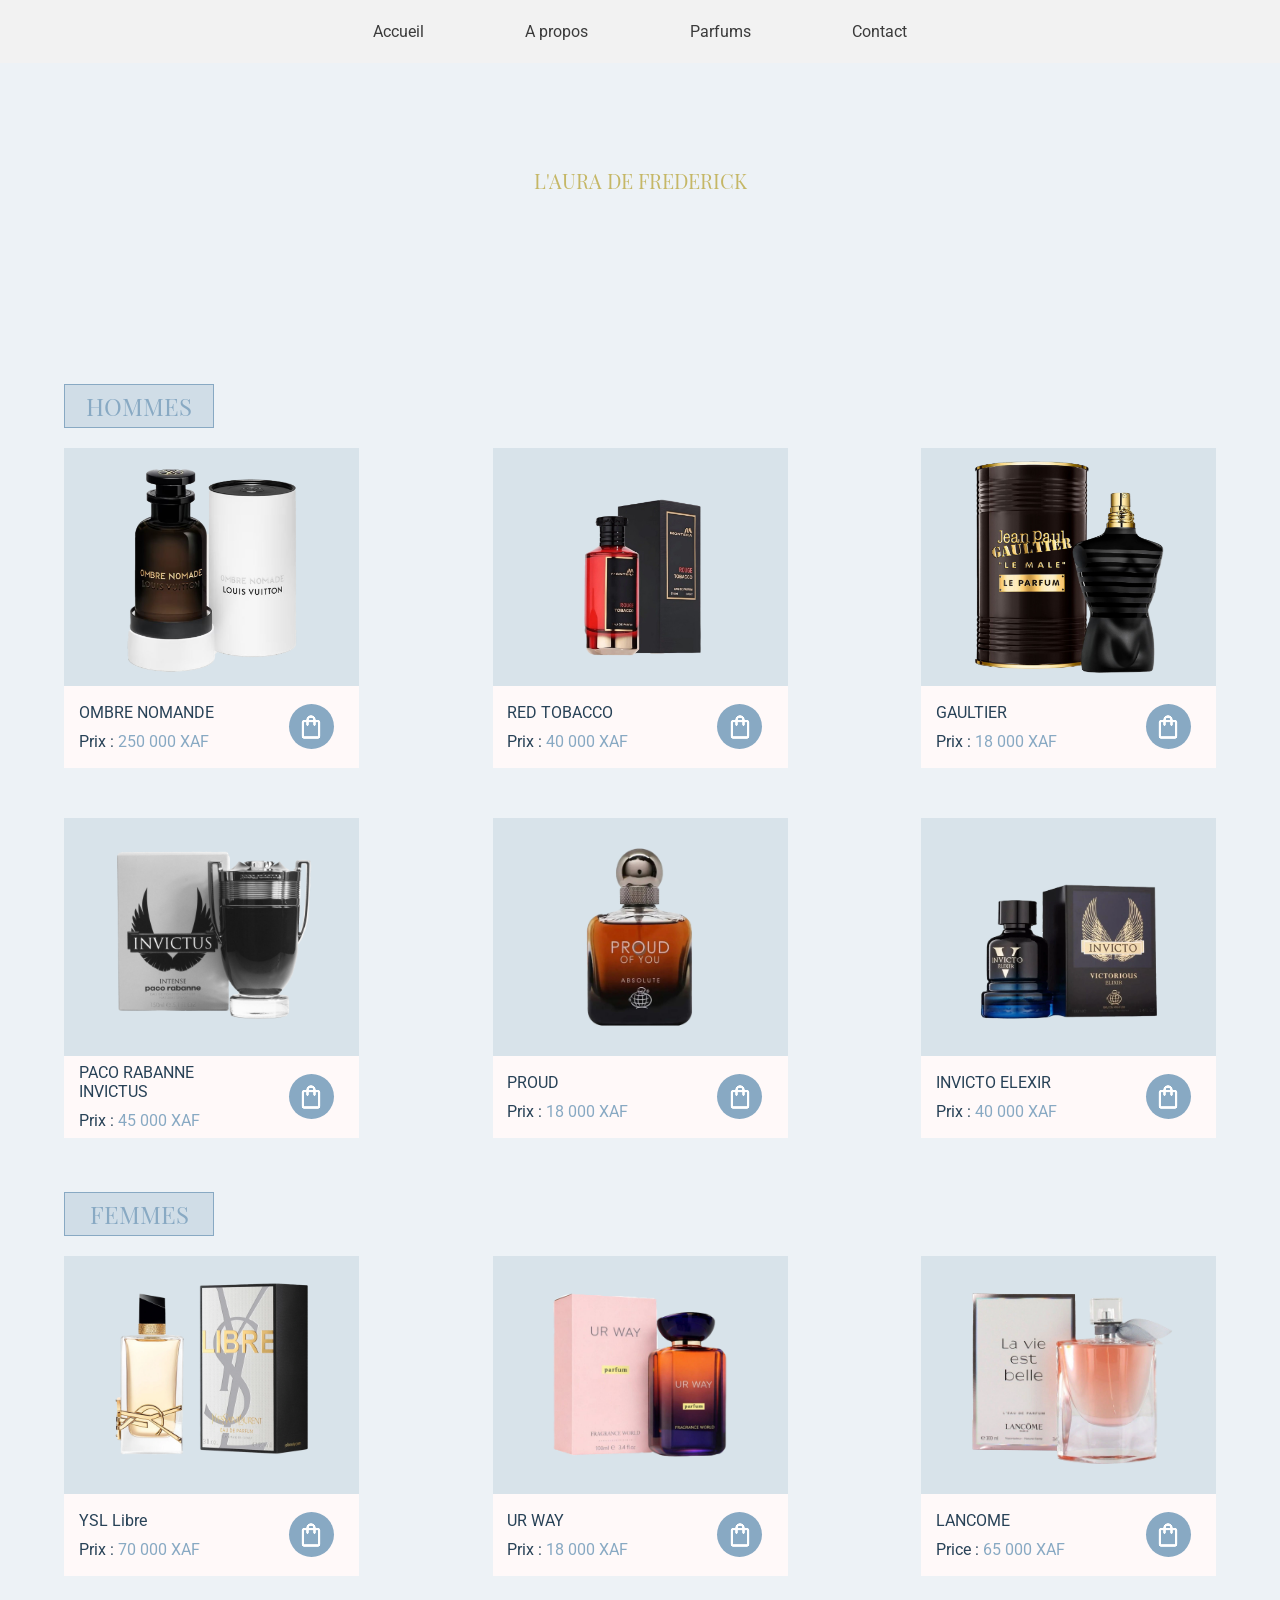
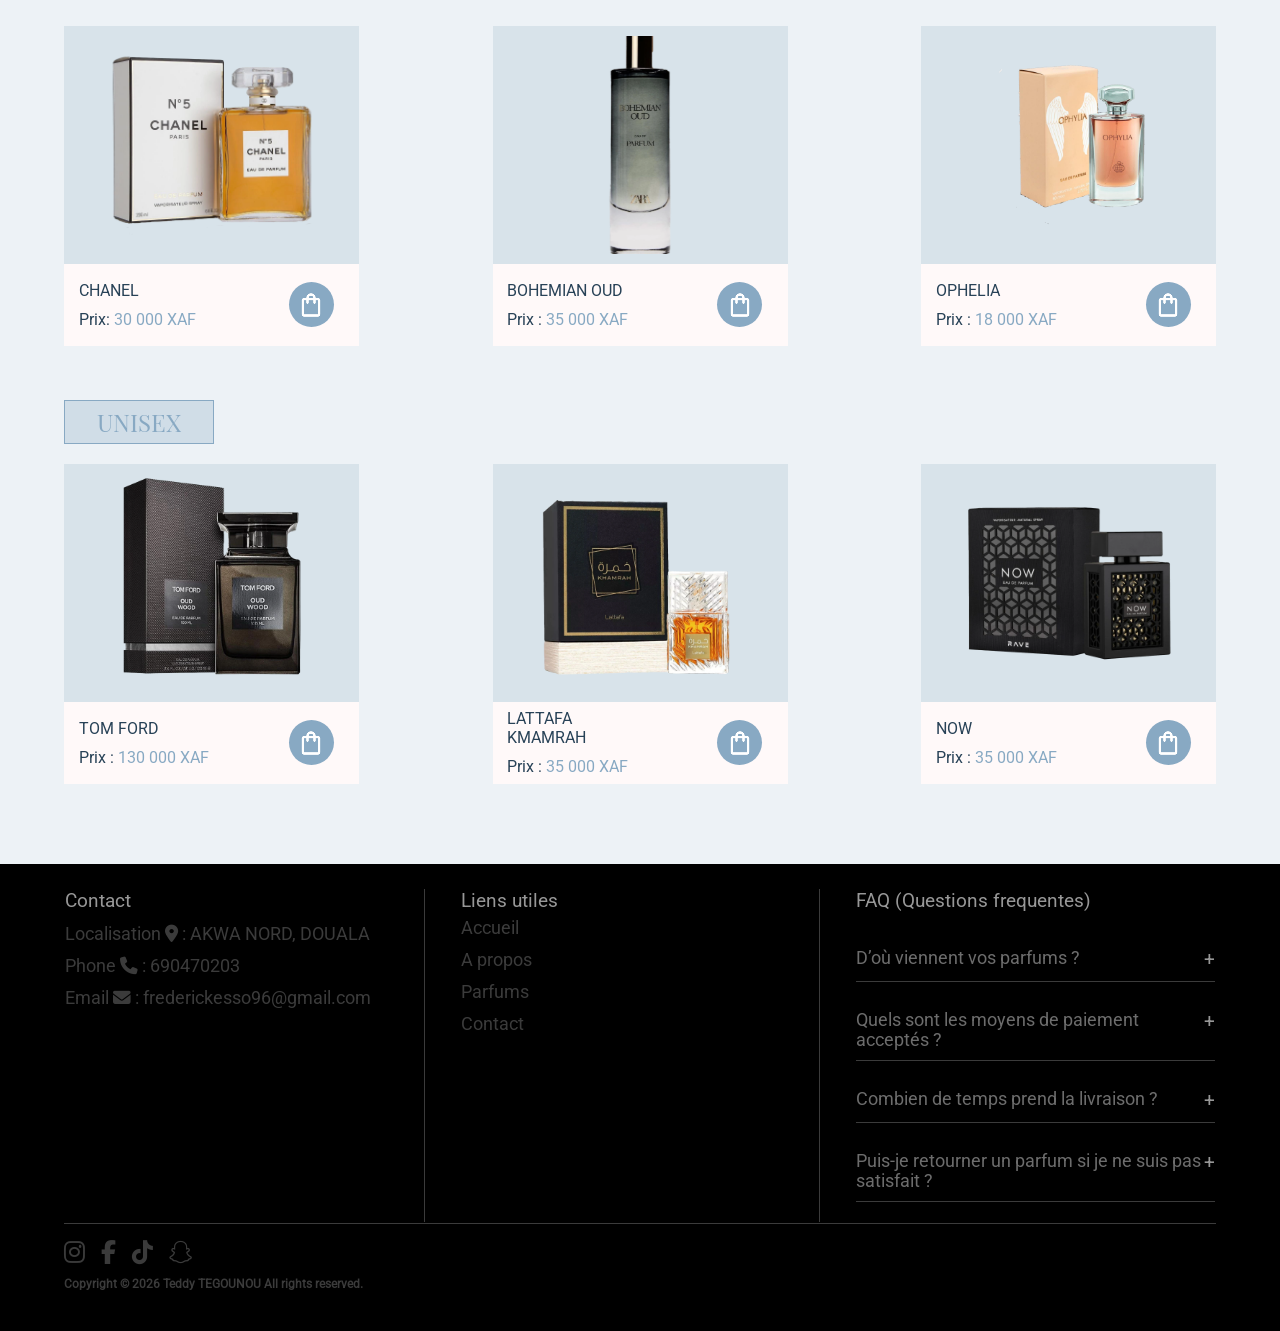
<file: Produits.html>
<!DOCTYPE html>
<html lang="fr">
<head>
    <meta charset="UTF-8">
    <meta name="viewport" content="width=device-width, initial-scale=1.0">
    <title>Parfums</title>
    <link rel="stylesheet" href="https://cdnjs.cloudflare.com/ajax/libs/font-awesome/6.5.0/css/all.min.css">
    <link rel="stylesheet" href="styleProduits.css">


<meta name="description" content="L'Aura de Frederick — Boutique de parfums authentiques à Douala. Découvrez nos fragrances de luxe à prix accessibles, livrées en 24h à 72h au Cameroun.">
<meta name="robots" content="index, follow">
<meta property="og:title" content="L'Aura de Frederick — Parfums authentiques à Douala">
<meta property="og:description" content="Des parfums authentiques pensés pour durer. Livraison rapide à Douala et au Cameroun. Paiement Mobile Money accepté.">
<meta property="og:type" content="website">
<meta property="og:locale" content="fr_CM">

<link rel="canonical" href="https://www.lauradefrederick.netlify.app/">

    <!-- Privacy-friendly analytics by Plausible -->
<script async src="https://plausible.io/js/pa-IqgU7jKSBuZcm60dtb92s.js"></script>
<script>
  window.plausible=window.plausible||function(){(plausible.q=plausible.q||[]).push(arguments)},plausible.init=plausible.init||function(i){plausible.o=i||{}};
  plausible.init()
</script>

    <style>

    </style>
</head>
<body>

    <header>
        <div class="align">
            <nav>
                <p class="nav-logo">L'AURA DE FREDERICK</p>
                <ul>
                    <li><a href="index.html">Accueil</a></li>
                    <li><a href="Apropos.html">A propos</a></li>
                    <li><a href="produits.html">Parfums</a></li>
                    <li><a href="Contact.html">Contact</a></li>
                </ul>
                <button class="hamburger" aria-label="Ouvrir le menu">
                    <span></span>
                    <span></span>
                    <span></span>
                </button>

            </nav>
       </div>
    </header>
 
    <main>

        <section id="accueil">
            <div class="align">
                <h1>L'AURA DE FREDERICK</h1>
            </div>
        </section>


        <section id="galerie">
                    <div class="align">
                            <div class="categorie" id="HOMMES">
                                <div class="titregalerie">
                                    <h2> HOMMES </h2> 
                                    </div>

                                    <div class="imagegalerie">
                                            <div class="carousel" id="hommes1">

                                                <div class="article"
                                                    data-name="OMBRE NOMANDE"
                                                    data-price="250000"
                                                    data-image="Ombre-Nomande.png">
                                                    <div class="divimagearticle">
                                                        <img src="Ombre-Nomande.png" alt="OMBRE NOMANDE" class="articleimg">
                                                    </div>
                                                    <div class="divtextearticle"> <div class="infoAr">
                                                            <div class="infoAr1">
                                                            <p class="p9">OMBRE NOMANDE</p>
                                                            <p class="p9">Prix : <span style="color: #88A9C3;"> 250 000 XAF</span></p> 
                                                            </div>
                                                            <div class="divinfoAr2icon"><a href="#" class="icon"><img src="shoppingBAG.png" alt="shoppingbag"></a></div>
                                                        </div> </div>
                                                </div>

                                                <div class="article"
                                                    data-name="Red Tobacco Mancera"
                                                    data-price="40000"
                                                    data-image="Red-Tobacc-Mancera_.png">
                                                    <div class="divimagearticle">
                                                        <img src="Red-Tobacc-Mancera_.png" alt="Red Tobacco Mancera" class="articleimg">
                                                    </div>
                                                    <div class="divtextearticle"> <div class="infoAr">
                                                            <div class="infoAr1">
                                                            <p class="p9">RED TOBACCO</p>
                                                            <p class="p9">Prix : <span style="color: #88A9C3;"> 40 000 XAF </span></p> 
                                                            </div>
                                                            <div class="divinfoAr2icon"><a href="#" class="icon"><img src="shoppingBAG.png" alt="shoppingbag"></a></div>
                                                        </div> </div>
                                                </div>


                                                <div class="article"
                                                    data-name="Jean Paul GAULTIER"
                                                    data-price="18000"
                                                    data-image="Jean-Paul-GAULTIER.png">
                                                    <div class="divimagearticle">
                                                        <img src="Jean-Paul-GAULTIER.png" alt="Jean Paul GAULTIER" class="articleimg">
                                                    </div>
                                                    <div class="divtextearticle"> <div class="infoAr">
                                                            <div class="infoAr1">
                                                            <p class="p9">GAULTIER</p>
                                                            <p class="p9">Prix : <span style="color: #88A9C3;"> 18 000 XAF </span></p> 
                                                            </div>
                                                            <div class="divinfoAr2icon"><a href="#" class="icon"><img src="shoppingBAG.png" alt="shoppingbag"></a></div>
                                                        </div> </div>
                                                </div>


                                                <div class="article"
                                                    data-name="LIQUIDBRUN"
                                                    data-price="60000"
                                                    data-image="Liquid.webp" id="lastarticle">
                                                    <div class="divimagearticle">
                                                        <img src="Liquid.webp" alt="LIQUIDBRUN" class="articleimg">
                                                    </div>
                                                    <div class="divtextearticle"> <div class="infoAr">
                                                            <div class="infoAr1">
                                                            <p class="p9">LIQUIDBRUN</p>
                                                            <p class="p9">Prix : <span style="color: #88A9C3;"> 60 000 XAF</span></p> 
                                                            </div>
                                                            <div class="divinfoAr2icon"><a href="#" class="icon"><img src="shoppingBAG.png" alt="shoppingbag"></a></div>
                                                        </div> </div>
                                                </div>
                                            </div>
                        
                                            <div class="divswipe">
                                                <button class="buttonlefthommes1 divswipebutton" aria-label="Scroll gauche">
                                                    <i class="fas fa-arrow-left"></i>
                                                </button>
                                                <button class="buttonrighthommes1 divswipebutton" aria-label="Scroll droite">
                                                    <i class="fas fa-arrow-right-long"></i>
                                                </button>
                                            </div>
                                    </div>

                                    <div class="imagegalerie">
                                            <div class="carousel" id="hommes2">

                                                <div class="article"
                                                    data-name="PACO RABANNE INVICTUS"
                                                    data-price="45000"
                                                    data-image="Paco-Rabanne-Invictus.webp">
                                                    <div class="divimagearticle">
                                                        <img src="Paco-Rabanne-Invictus.webp" alt="PACO RABANNE INVICTUS" class="articleimg">
                                                    </div>
                                                    <div class="divtextearticle"> <div class="infoAr">
                                                            <div class="infoAr1">
                                                            <p class="p9">PACO RABANNE INVICTUS </p>
                                                            <p class="p9">Prix : <span style="color: #88A9C3;"> 45 000 XAF</span></p> 
                                                            </div>
                                                            <div class="divinfoAr2icon"><a href="#" class="icon"><img src="shoppingBAG.png" alt="shoppingbag"></a></div>
                                                        </div> </div>
                                                </div>
                                                
                                                <div class="article"
                                                    data-name="Proud Of You Absolute"
                                                    data-price="18000"
                                                    data-image="Proud-Of-You-Absolute – Fragrance.png">
                                                    <div class="divimagearticle">
                                                        <img src="Proud-Of-You-Absolute – Fragrance.png" alt="Proud Of You Absolute" class="articleimg">
                                                    </div>
                                                    <div class="divtextearticle"> <div class="infoAr">
                                                            <div class="infoAr1">
                                                            <p class="p9">PROUD</p>
                                                            <p class="p9">Prix : <span style="color: #88A9C3;"> 18 000 XAF </span></p> 
                                                            </div>
                                                            <div class="divinfoAr2icon"><a href="#" class="icon"><img src="shoppingBAG.png" alt="shoppingbag"></a></div>
                                                        </div> </div>
                                                </div>

                                                <div class="article"
                                                    data-name="Red Tobacco Mancera"
                                                    data-price="18000"
                                                    data-image="Monte-Leone.png" id="lastarticle">
                                                    <div class="divimagearticle">
                                                        <img src="Monte-Leone.png" alt="Monte-Leone" class="articleimg">
                                                    </div>
                                                    <div class="divtextearticle"> <div class="infoAr">
                                                            <div class="infoAr1">
                                                            <p class="p9">MONTE-LEONE</p>
                                                            <p class="p9">Prix : <span style="color: #88A9C3;"> 18 000 XAF </span></p> 
                                                            </div>
                                                            <div class="divinfoAr2icon"><a href="#" class="icon"><img src="shoppingBAG.png" alt="shoppingbag"></a></div>
                                                        </div> </div>
                                                </div>

                                                <div class="article"
                                                    data-name="Invicto"
                                                    data-price="40000"
                                                    data-image="Invicto.webp">
                                                    <div class="divimagearticle">
                                                        <img src="Invicto.webp" alt="Invicto" class="articleimg">
                                                    </div>
                                                    <div class="divtextearticle"> <div class="infoAr">
                                                            <div class="infoAr1">
                                                            <p class="p9">INVICTO ELEXIR</p>
                                                            <p class="p9">Prix : <span style="color: #88A9C3;"> 40 000 XAF</span></p> 
                                                            </div>
                                                            <div class="divinfoAr2icon"><a href="#" class="icon"><img src="shoppingBAG.png" alt="shoppingbag"></a></div>
                                                        </div> </div>
                                                </div>
                                            </div>
                        
                                            <div class="divswipe">
                                                        <button class="buttonlefthommes2 divswipebutton" aria-label="Scroll gauche">
                                                            <i class="fas fa-arrow-left"></i>
                                                        </button>
                                                        <button class="buttonrighthommes2 divswipebutton" aria-label="Scroll droite">
                                                            <i class="fas fa-arrow-right-long"></i>
                                            </button>
                                            </div>
                                    </div>
                            </div>

                            <div class="categorie" id="FEMMES">

                                <div class="titregalerie">
                                    <h2> FEMMES </h2> 
                                </div>

                                    <div class="imagegalerie">
                                            <div class="carousel" id="femmes1">       

                                                <div class="article"
                                                        data-name="YSL Libre"
                                                        data-price="70000"
                                                        data-image="YSL-Libre-EDP.webp">
                                                        <div class="divimagearticle">
                                                            <img src="YSL-Libre-EDP.webp" alt="YSL Libre EDP" class="articleimg">
                                                        </div>
                                                        <div class="divtextearticle"> <div class="infoAr">
                                                                <div class="infoAr1">
                                                                <p class="p9">YSL Libre  </p>
                                                                <p class="p9">Prix : <span style="color: #88A9C3;"> 70 000 XAF</span></p> 
                                                                </div>
                                                                <div class="divinfoAr2icon"><a href="#" class="icon"><img src="shoppingBAG.png" alt="shoppingbag"></a></div>
                                                            </div> </div>
                                                </div>  

                                                <div class="article"
                                                    data-name="UR WAY"
                                                    data-price="18000"
                                                    data-image="Ur-way.png">
                                                    <div class="divimagearticle">
                                                        <img src="Ur-way.png" alt="UR WAY" class="articleimg">
                                                    </div>
                                                    <div class="divtextearticle"> <div class="infoAr">
                                                            <div class="infoAr1">
                                                            <p class="p9">UR WAY</p>
                                                            <p class="p9">Prix : <span style="color: #88A9C3;"> 18 000 XAF</span></p> 
                                                            </div>
                                                            <div class="divinfoAr2icon"><a href="#" class="icon"><img src="shoppingBAG.png" alt="shoppingbag"></a></div>
                                                        </div> </div>
                                                </div>

                                                <div class="article"
                                                        data-name="Lancôme La Vie est bBelle"
                                                        data-price="65000"
                                                        data-image="Lancôme-La-Vie-est-Belle.webp">
                                                        <div class="divimagearticle">
                                                            <img src="Lancôme-La-Vie-est-Belle.webp" alt="Lancôme La Vie est bBelle" class="articleimg">
                                                        </div>
                                                        <div class="divtextearticle"> <div class="infoAr">
                                                                <div class="infoAr1">
                                                                <p class="p9">LANCOME</p>
                                                                <p class="p9">Price : <span style="color: #88A9C3;"> 65 000 XAF</span></p> 
                                                                </div>
                                                                <div class="divinfoAr2icon"><a href="#" class="icon"><img src="shoppingBAG.png" alt="shoppingbag"></a></div>
                                                            </div> </div>
                                                </div>

                                                <div class="article"
                                                    data-name="ROSE SEDUCTION"
                                                    data-price="70000"
                                                    data-image="Rose-seduction.png" id="lastarticle">
                                                    <div class="divimagearticle">
                                                        <img src="Rose-seduction.png" alt="ROSE SEDUCTION" class="articleimg">
                                                    </div>
                                                    <div class="divtextearticle"> <div class="infoAr">
                                                            <div class="infoAr1">
                                                            <p class="p9">ROSE SEDUCTION</p>
                                                            <p class="p9">Prix : <span style="color: #88A9C3;"> 70 000 XAF</span></p> 
                                                            </div>
                                                            <div class="divinfoAr2icon"><a href="#" class="icon"><img src="shoppingBAG.png" alt="shoppingbag"></a></div>
                                                        </div> </div>
                                                </div>

                                            </div>
                                            
                                            <div class="divswipe">
                                                <button class="buttonleftFemmes1 divswipebutton" aria-label="Scroll gauche">
                                                    <i class="fas fa-arrow-left"></i>
                                                </button>
                                                <button class="buttonrightFemmes1 divswipebutton" aria-label="Scroll droite">
                                                    <i class="fas fa-arrow-right-long"></i>
                                                </button>
                                            </div>
                                    </div>

                                    <div class="imagegalerie">
                                            <div class="carousel" id="femmes2">  

                                                <div class="article"
                                                        data-name="CHANEL"
                                                        data-price="30000"
                                                        data-image="Chanel.webp">
                                                        <div class="divimagearticle">
                                                            <img src="Chanel.webp" alt="CHANEL" class="articleimg">
                                                        </div>
                                                        <div class="divtextearticle"> <div class="infoAr">
                                                                <div class="infoAr1">
                                                                <p class="p9">CHANEL </p>
                                                                <p class="p9">Prix: <span style="color: #88A9C3;"> 30 000 XAF</span></p> 
                                                                </div>
                                                                <div class="divinfoAr2icon"><a href="#" class="icon"><img src="shoppingBAG.png" alt="shoppingbag"></a></div>
                                                            </div> </div>
                                                </div>

                                                <div class="article"
                                                        data-name="BOHEMIAN OUD"
                                                        data-price="35000"
                                                        data-image="BOHEMIAN-OUD.png">
                                                        <div class="divimagearticle">
                                                            <img src="BOHEMIAN-OUD.png" alt="BOHEMIAN OUD" class="articleimg">
                                                        </div>
                                                        <div class="divtextearticle"> <div class="infoAr">
                                                                <div class="infoAr1">
                                                                <p class="p9">BOHEMIAN OUD </p>
                                                                <p class="p9">Prix : <span style="color: #88A9C3;"> 35 000 XAF</span></p> 
                                                                </div>
                                                                <div class="divinfoAr2icon"><a href="#" class="icon"><img src="shoppingBAG.png" alt="shoppingbag"></a></div>
                                                            </div> </div>
                                                </div>

                                                <div class="article"
                                                    data-name="Ophelia"
                                                    data-price="18000"
                                                    data-image="Ophelia.png">
                                                    <div class="divimagearticle">
                                                        <img src="Ophelia.png" alt="Ophelia" class="articleimg">
                                                    </div>
                                                    <div class="divtextearticle"> <div class="infoAr">
                                                            <div class="infoAr1">
                                                            <p class="p9">OPHELIA</p>
                                                            <p class="p9">Prix : <span style="color: #88A9C3;"> 18 000 XAF</span></p> 
                                                            </div>
                                                            <div class="divinfoAr2icon"><a href="#" class="icon"><img src="shoppingBAG.png" alt="shoppingbag"></a></div>
                                                        </div> </div>
                                                </div>
                        
                                                <div class="article"
                                                    data-name="Scandal"
                                                    data-price="18000"
                                                    data-image="Scandal.png" id="lastarticle">
                                                    <div class="divimagearticle">
                                                        <img src="Scandal.png" alt="Scandal" class="articleimg">
                                                    </div>
                                                    <div class="divtextearticle"> <div class="infoAr">
                                                            <div class="infoAr1">
                                                            <p class="p9">SCANDAL</p>
                                                            <p class="p9">Prix : <span style="color: #88A9C3;"> 18 000 XAF</span></p> 
                                                            </div>
                                                            <div class="divinfoAr2icon"><a href="#" class="icon"><img src="shoppingBAG.png" alt="shoppingbag"></a></div>
                                                        </div> </div>
                                                </div>

                                            </div>
                        
                                            <div class="divswipe">
                                                <button class="buttonleftFemme2 divswipebutton" aria-label="Scroll gauche">
                                                    <i class="fas fa-arrow-left"></i>
                                                </button>
                                                <button class="buttonrightFemmes2 divswipebutton" aria-label="Scroll droite">
                                                    <i class="fas fa-arrow-right-long"></i>
                                                </button>
                                            </div>
                                    </div>
                            </div>

                            <div class="categorie" id="UNISEX">
                                <div class="titregalerie">
                                    <h2> UNISEX </h2> 
                                </div>

                                    <div class="imagegalerie">
                                            <div class="carousel" id="unisex">

                                                <div class="article"
                                                    data-name="TOM FORD"
                                                    data-price="130000"
                                                    data-image="Tom-Ford-Oud-Wood.webp">
                                                    <div class="divimagearticle">
                                                        <img src="Tom-Ford-Oud-Wood.webp" alt="Tom Ford Oud Wood" class="articleimg">
                                                    </div>
                                                    <div class="divtextearticle"> <div class="infoAr">
                                                            <div class="infoAr1">
                                                            <p class="p9">TOM FORD</p>
                                                            <p class="p9">Prix : <span style="color: #88A9C3;">130 000 XAF</span></p> 
                                                            </div>
                                                            <div class="divinfoAr2icon"><a href="#" class="icon"><img src="shoppingBAG.png" alt="shoppingbag"></a></div>
                                                        </div> </div>
                                                </div>
                        
                                                <div class="article"
                                                    data-name="LATTAFA KMAMRAH"
                                                    data-price="35000"
                                                    data-image="Lattafa-Khamrah.webp">
                                                    <div class="divimagearticle">
                                                        <img src="Lattafa-Khamrah.webp" alt="Lattafa Khamrah" class="articleimg">
                                                    </div>
                                                    <div class="divtextearticle"> <div class="infoAr">
                                                            <div class="infoAr1">
                                                            <p class="p9">LATTAFA KMAMRAH</p>
                                                            <p class="p9">Prix : <span style="color: #88A9C3;"> 35 000 XAF</span></p> 
                                                            </div>
                                                            <div class="divinfoAr2icon"><a href="#" class="icon"><img src="shoppingBAG.png" alt="shoppingbag"></a></div>
                                                        </div> </div>
                                                </div>
                        
                                                <div class="article"
                                                    data-name="RAMZ LATTAFA"
                                                    data-price="22000"
                                                    data-image="Ramz.webp" id="lastarticle">
                                                    <div class="divimagearticle" >
                                                        <img src="Ramz.webp" alt="Ramz Lattafa" class="articleimg">
                                                    </div>
                                                    <div class="divtextearticle"> <div class="infoAr">
                                                            <div class="infoAr1">
                                                            <p class="p9">RAMZ LATTAFA</p>
                                                            <p class="p9">Prix : <span style="color: #88A9C3;">22 000 XAF</span></p> 
                                                            </div>
                                                            <div class="divinfoAr2icon"><a href="#" class="icon"><img src="shoppingBAG.png" alt="shoppingbag"></a></div>
                                                        </div> </div>
                                                </div>
                        
                                                <div class="article"
                                                    data-name="NOW"
                                                    data-price="35000"
                                                    data-image="Now.webp">
                                                    <div class="divimagearticle">
                                                        <img src="Now.webp" alt="NOW" class="articleimg">
                                                    </div>
                                                    <div class="divtextearticle"> <div class="infoAr">
                                                            <div class="infoAr1">
                                                            <p class="p9">NOW</p>
                                                            <p class="p9">Prix : <span style="color: #88A9C3;"> 35 000 XAF</span></p> 
                                                            </div>
                                                            <div class="divinfoAr2icon"><a href="#" class="icon"><img src="shoppingBAG.png" alt="shoppingbag"></a></div>
                                                        </div> </div>
                                                </div>
                                            </div>
                        
                                            <div class="divswipe">
                                                    <button class="buttonleftUnisex divswipebutton" aria-label="Scroll gauche">
                                                        <i class="fas fa-arrow-left"></i>
                                                    </button>
                                                    <button class="buttonrightUnisex divswipebutton" aria-label="Scroll droite">
                                                        <i class="fas fa-arrow-right-long"></i>
                                                    </button>
                                            </div>
                                    </div>

                            </div>
                    </div>
        </section>

        <!-- SECTION COMMANDE – cachée par défaut -->
        <section id="commande-section" class="commande-hidden">
            <div class="container-commande">

                <button id="btn-retour-produits" class="btn-retour">← Retour aux produits</button>

                <h2>Votre commande</h2>
                
            
    <div class="commandeinfo">
        
            <div class="divimagecommande" >
        
                <div id="produit-affiche" class="produit-card">
                    <!-- Rempli dynamiquement -->
                </div>

            </div> 
            

            <div class="divitextecommande">

                <div class="section-livraison">
                    <label for="zone-select">Quartier</label>
                    <select id="zone-select"  required>
                        <option value="">Choisissez votre quartier</option>
                        
                        <option value="akwa" data-frais="1000">Akwa (1 000 XAF)</option>
                        <option value="bonanjo" data-frais="1000">Bonanjo (1 000 XAF)</option>
                        <option value="deido" data-frais="1500">Deïdo  (1 000 XAF)</option>
                        <option value="bonapriso" data-frais="1500">Bonapriso (2 000 XAF)</option>
                        
                        <option value="makepe" data-frais="2000">Makepe (1 000 XAF)</option>
                        <option value="kotto" data-frais="2000">Bonamoussadi (1 000 XAF)</option>
                        <option value="kotto" data-frais="2000">Kotto  (1 000 XAF)</option>
                        <option value="bepanda" data-frais="2000">Bépanda (1 000 XAF)</option>
                        <option value="logbessou" data-frais="2500">Logpom (1 000 XAF)</option>
                        <option value="logbessou" data-frais="2500">Logbessou (1 000 XAF)</option>
                        
                        <option value="new-bell" data-frais="2500">New-Bell (2 000 XAF)</option>
                        <option value="bonaberi" data-frais="3000">Bonabéri (2 000 XAF)</option>
                        <option value="sodiko" data-frais="3000">Bessengue (1 000 XAF)</option>
                        
                        <option value="yaounde" data-frais="8000">Yaoundé (5 000 XAF)</option>
                        <option value="autre" data-frais="0" style="color: #d32f2f;">Autre quartier ou ville (nous contacter)</option>
                    </select>
                </div>

                <div class="section-paiement">
                    <p>Mode de paiement :</p>
                    <div class="radio-group">
                        <label>
                            <input type="radio" name="paiement" value="complet" checked>
                            Payer la totalité maintenant
                        </label>
                        <label>
                            <input type="radio" name="paiement" value="reservation">
                            Paiement à la livraison (réservation 10% obligatoire)
                        </label>
                    </div>
                </div>

                <div class="recap-total">
                    <div class="ligne">
                        <span>Parfum :</span>
                        <span id="recap-parfum">—</span>
                    </div>
                    <div class="ligne hidden" id="ligne-resa">
                        <span>Réservation (10%) :</span>
                        <span id="recap-resa">—</span>
                    </div>
                    <div class="ligne">
                        <span>Livraison :</span>
                        <span id="recap-livraison">—</span>
                    </div>
                    <div class="total-ligne">
                        <strong>Total à payer maintenant :</strong>
                        <strong id="total-maintenant">—</strong>
                    </div>
                </div>

                <button id="btn-envoyer-whatsapp" class="btn-whatsapp">
                    Commander <i class="fab fa-whatsapp"></i>
                </button>
            </div>

    </div>
        </div>
        </section>

    </main>

<footer>  
    <div class="align">
        <div class="conteneur6">

            <div class="divcontact">
                <h4>Contact</h4>
                <p>Localisation <i class="fas fa-location-dot"></i> :  AKWA NORD, DOUALA </p>
                <p>Phone  <i class="fas fa-phone"></i> : 690470203</p>
                <p>Email  <i class="fas fa-envelope"></i> :  frederickesso96@gmail.com </p>
            </div>

            <div class="divliens">
                <h4>Liens utiles</h4>
                <ul>
                    <li><a href="index.html">Accueil</a></li>
                    <li><a href="Apropos.html">A propos</a></li>
                    <li><a href="produits.html">Parfums</a></li>
                    <li><a href="Contact.html">Contact</a></li>
                </ul>
            </div>

            <div class="divfaq">
                <h4>FAQ (Questions frequentes)</h4>
            <div class="footerquestion">
                <details>
                    <summary> D’où viennent vos parfums ? </summary>
                    <p>Nous nous approvisionnons directement auprès de fournisseurs certifiés, Chaque produit est livré dans son emballage d’origine et scellé afin de garantir son authenticité.</p>
                </details>
                <details>
                    <summary>Quels sont les moyens de paiement acceptés ?</summary>
                    <p>Nous acceptons le paiement à la livraison, Mobile Money (MTN & Orange).</p>
                </details>
                <details>
                    <summary>Combien de temps prend la livraison ?</summary>
                    <p>Les commandes sont généralement livrées sous 24 à 72 heures selon votre localisation.</p>
                </details>
                <details>
                    <summary>Puis-je retourner un parfum si je ne suis pas satisfait ?</summary>
                    <p>Oui, vous pouvez demander un retour si le produit n’a pas été ouvert et reste dans son emballage d’origine. Contactez simplement notre service client pour organiser le retour.</p>
                </details>
            </div>
            </div>

        </div>
        <div class="conteneur7">
            <div class="reseausocial"> 
                <i class="fab fa-instagram"></i>
                <i class="fab fa-facebook-f"></i>
                <i class="fab fa-tiktok"></i>
                <i class="fab fa-snapchat"></i>
            </div>
            <div class="copyright"> 
                <h6>Copyright © 2026 Teddy TEGOUNOU All rights reserved.</h6>
            </div>
        </div>
    </div>
</footer> 



    <!-- JavaScript -->
    <script>

/*SCROLL*/ 
            document.addEventListener('DOMContentLoaded', function() {
                /*Hommes*/
                const hommes1 = document.querySelector('#hommes1');
                console.log(hommes1)
                const leftBtnH1 = document.querySelector('.buttonlefthommes1');
                console.log(leftBtnH1)
                const rightBtnH1 = document.querySelector('.buttonrighthommes1');
                console.log(rightBtnH1)
                const hommes2 = document.querySelector('#hommes2');
                console.log(hommes2)
                const leftBtnH2 = document.querySelector('.buttonlefthommes2');
                console.log(leftBtnH2)
                const rightBtnH2 = document.querySelector('.buttonrighthommes2');
                console.log(rightBtnH2)

                /*Femmes*/
                const femmes1 = document.querySelector('#femmes1');
                console.log(femmes1)
                const leftBtnF1 = document.querySelector('.buttonleftFemmes1');
                console.log(leftBtnF1)
                const rightBtnF1 = document.querySelector('.buttonrightFemmes1');
                console.log(rightBtnF1)
                const femmes2 = document.querySelector('#femmes2');
                console.log(femmes2)
                const leftBtnF2 = document.querySelector('.buttonleftFemme2');
                console.log(leftBtnF2)
                const rightBtnF2 = document.querySelector('.buttonrightFemmes2');
                console.log(rightBtnF2)

                /*Unisex*/
                const unisex = document.querySelector('#unisex');
                console.log(unisex)
                const leftBtnU = document.querySelector('.buttonleftUnisex');
                console.log(leftBtnU)
                const rightBtnU = document.querySelector('.buttonrightUnisex');
                console.log(rightBtnU)


                /*carouselHommes*/
                           /*--Hommes1--*/
                leftBtnH1.addEventListener('click', function() {
                    hommes1.scrollBy({
                        left: -300,
                        behavior: 'smooth'
                    });
                });

                rightBtnH1.addEventListener('click', function() {
                    hommes1.scrollBy({
                        left: 300,
                        behavior: 'smooth'
                    });
                });
                            /*--Hommes2--*/
                leftBtnH2.addEventListener('click', function() {
                    hommes2.scrollBy({
                        left: -300,
                        behavior: 'smooth'
                    });
                });

                rightBtnH2.addEventListener('click', function() {
                    hommes2.scrollBy({
                        left: 300,
                        behavior: 'smooth'
                    });
                });

                        /*carouselFemmes*/
                        
                           /*--Femmes1--*/
                leftBtnF1.addEventListener('click', function() {
                    femmes1.scrollBy({
                        left: -300,
                        behavior: 'smooth'
                    });
                });
                rightBtnF1.addEventListener('click', function() {
                    femmes1.scrollBy({
                        left: 300,
                        behavior: 'smooth'
                    });
                });

                         /*--Femmes2--*/
                leftBtnF2.addEventListener('click', function() {
                    femmes2.scrollBy({
                        left: -300,
                        behavior: 'smooth'
                    });
                });
                rightBtnF2.addEventListener('click', function() {
                    femmes2.scrollBy({
                        left: 300,
                        behavior: 'smooth'
                    });
                });

                        /*carouselUnisex*/
                        
                           /*--Unisex--*/
                leftBtnU.addEventListener('click', function() {
                    unisex.scrollBy({
                        left: -300,
                        behavior: 'smooth'
                    });
                });
                rightBtnU.addEventListener('click', function() {
                    unisex.scrollBy({
                        left: 300,
                        behavior: 'smooth'
                    });
                });

            });   

        //MOI
  
    //Selectionner les elements a utiliser
    const icon = document.querySelector('.icon');
    const btnretour = document.querySelector('#btn-retour-produits');
    const accueil = document.querySelector('#accueil');
    const titregalerie = document.querySelectorAll('.titregalerie');
    const divswipe = document.querySelectorAll('.divswipe');
    const header = document.querySelector('header');
    const liste = document.querySelector('#liste');
    const footer = document.querySelector('footer');
    
    //Affichage des selecteurs
    console.log(btnretour);
    console.log(icon);
    console.log(titregalerie);
    console.log(divswipe);
    console.log(header);
    console.log(liste);
    console.log(accueil);
    console.log(footer);
//MOI


        document.addEventListener('DOMContentLoaded', () => {

            const carousels = document.querySelectorAll('.carousel');
            const sectionCommande = document.getElementById('commande-section');
            const btnRetour = document.getElementById('btn-retour-produits');

            const recapParfum     = document.getElementById('recap-parfum');
            const recapResa       = document.getElementById('recap-resa');
            const recapLivraison  = document.getElementById('recap-livraison');
            const totalMaintenant = document.getElementById('total-maintenant');
            const ligneResa       = document.getElementById('ligne-resa');
            const produitAffiche  = document.getElementById('produit-affiche');

            const tauxResa = 0.10;

            const fraisLivraison = {
                "": 0,
                "akwa": 1000,
                "bonanjo": 1000,
                "deido": 1000,
                "bonapriso": 2000,
                "makepe": 1000,
                "kotto": 1000,
                "bepanda": 1000,
                "logbessou": 1000,
                "new-bell": 2000,
                "bonaberi": 2000,
                "pk10-pk13": 3000,
                "sodiko": 1000,
                "yaounde": 5000,
                "autre": 0
            };

            function formatPrix(montant) {
                return montant.toLocaleString('fr-FR') + ' XAF';
            }

            function updateRecap() {
                if (!window.currentProduit) return;

                const p = window.currentProduit;
                const zoneValue = document.getElementById('zone-select').value;
                const prixLivraison = fraisLivraison[zoneValue] || 0;
                const mode = document.querySelector('input[name="paiement"]:checked').value;

                const montantResa = Math.round(p.price * tauxResa);
                let totalActuel = 0;

                recapParfum.textContent = formatPrix(p.price);

                if (zoneValue === "autre") {
                    recapLivraison.textContent = "À définir – Contactez-nous";
                } else {
                    recapLivraison.textContent = formatPrix(prixLivraison);
                }

                if (mode === 'complet') {
                    totalActuel = p.price + prixLivraison;
                    ligneResa.classList.add('hidden');
                    recapResa.textContent = '—';
                } else {
                    totalActuel = montantResa + prixLivraison;
                    ligneResa.classList.remove('hidden');
                    recapResa.textContent = formatPrix(montantResa);
                }

                totalMaintenant.textContent = formatPrix(totalActuel);
            }

            // Clic sur icône panier
            document.querySelectorAll('.divinfoAr2icon a.icon').forEach(icon => {
                icon.addEventListener('click', e => {
                    e.preventDefault();

                    let article = icon;
                    while (article && !article.classList.contains('article')) {
                        article = article.parentElement;
                    }
                    if (!article) return;

                    const produit = {
                        name: article.dataset.name || 'Produit inconnu',
                        price: Number(article.dataset.price) || 0,
                        image: article.dataset.image || ''
                    };

                    if (produit.price === 0) {
                        alert('Erreur : prix non défini');
                        return;
                    }

                    window.currentProduit = produit;

                    // Affichage produit
                    produitAffiche.innerHTML = `
                        <img src="${produit.image}" alt="${produit.name}">
                        <h3>${produit.name}</h3>
                        <div class="prix">${formatPrix(produit.price)}</div>
                    `;

                    updateRecap();

                    // Switch affichage
                    carousels.forEach(c => c.style.display = 'none');
                    sectionCommande.classList.remove('commande-hidden');
                    sectionCommande.style.display = 'block';
                    window.scrollTo({ top: 0, behavior: 'smooth' });
                    
                    for (let i = 0; i < titregalerie.length; i++) {
	     titregalerie[i].setAttribute('id','none');
                    }
                    
                    for (let i = 0; i < divswipe.length; i++) {
	     divswipe[i].setAttribute('id','none');
                    }
                    
                    accueil.setAttribute('id','none');
                    header.setAttribute('id','none');
                    footer.setAttribute('id','none');  
                });
                   
            });

            // Retour produits
            btnRetour.addEventListener('click', () => {
                carousels.forEach(c => c.style.display = 'flex');
                sectionCommande.style.display = 'none';        
                window.currentProduit = null;
                window.scrollTo({ top: 0, behavior: 'smooth' });
                
                for (let i = 0; i < titregalerie.length; i++) {
	     titregalerie[i].removeAttribute('id');
                }
                
                for (let i = 0; i < divswipe.length; i++) {
	     divswipe[i].removeAttribute('id');
                }
                
             accueil.setAttribute('id', 'accueil');
             header.removeAttribute('id');
             footer.removeAttribute('id');
            });

            // Événements mise à jour
            document.getElementById('zone-select').addEventListener('change', updateRecap);
            document.querySelectorAll('input[name="paiement"]').forEach(r => {
                r.addEventListener('change', updateRecap);
            });

            // Bouton WhatsApp
            document.getElementById('btn-envoyer-whatsapp').addEventListener('click', () => {
                if (!window.currentProduit) return;

                const p = window.currentProduit;
                const zoneValue = document.getElementById('zone-select').value;
                const selectedOption = document.getElementById('zone-select').selectedOptions[0];
                const nomZone = selectedOption ? selectedOption.textContent : "Non précisé";
                const livraison = fraisLivraison[zoneValue] || 0;
                const mode = document.querySelector('input[name="paiement"]:checked').value;
                const resa = Math.round(p.price * tauxResa);

                let message = `🛍️ Nouvelle commande\n\n`;
                message += `Produit : ${p.name}\n`;
                message += `Prix : ${formatPrix(p.price)}\n`;
                message += `Zone / Quartier : ${nomZone}\n`;

                if (zoneValue === "autre") {
                    message += `Frais livraison : À définir (nous contacter)\n`;
                } else {
                    message += `Frais livraison : ${formatPrix(livraison)}\n`;
                }

                if (mode === 'complet') {
                    message += `Paiement : TOTAL maintenant → ${formatPrix(p.price + livraison)}\n`;
                } else {
                    message += `Paiement : À la livraison\n`;
                    message += `Réservation (10%) : ${formatPrix(resa)}\n`;
                    message += `À payer maintenant : ${formatPrix(resa + livraison)}\n`;
                }

                message += `\nImage : ${window.location.origin}/${p.image}`;

                const numeroWhatsApp = "237690470203";
                const url = `https://wa.me/${numeroWhatsApp}?text=${encodeURIComponent(message)}`;
                window.open(url, '_blank');
            });
        });
    </script>
    <script src="main.js"></script>
</body>
</html>
</file>
<file: style.css>
*{
    box-sizing: border-box;
    margin: 0;
    padding: 0;
}

@font-face {
  font-family: play;
  src: url('PlayfairDisplay-Regular.ttf');
}
@font-face {
font-family: roboto;
src: url('Roboto-Regular.ttf');
}

:root{
    --color1: #284257;
    --color2: #F2F2F2;
    --colorAccent: #88A9C3; 
    --colorSurvol: #85b8e0;
    --colorbg: #88a9c325;
    --colortext: #3b3b3b;


    --font1: 'roboto',Arial, Helvetica, sans-serif;
    --font2: 'playfair display',Arial, Helvetica, sans-serif;
}

body{
    background-color: var(--colorbg);
    font-family: var(--font1), Arial, Helvetica, sans-serif;
    color: var(--colortext);
    font-size: 16px;
}

.align{
    width: 100%;
    height: 100%;
    margin: 0 auto;


    display: flex;
    flex-direction: column;
    justify-content: center;
    align-items: center;

}

section{
    width: 100%;
    height: auto;
}

a{
    text-decoration: none;
    cursor: pointer;
}
/*HEADER*/

header{
    /* border: 1px solid red; */
    width: 100%;
    height: auto;
    background-color: var(--color2);
    display: flex;
    justify-content: center;
    
    position: fixed;
    top: 0;
    z-index: 1000;
}

/*Nav bar*/
nav{
        /* border: 1px solid rgb(0, 0, 0); */
        width: 100%;
        height: auto;
        max-width: 600px;
        padding: 35px;  
}

nav ul{            
            /* border: 1px solid red; */
            width: 100%;
            height: auto;
            margin: 0 auto;
            display: flex;
            justify-content: space-between;
}

nav ul li{ 
          list-style-type: none;
}

 ul li a{ 
        color: var(--colortext);
}
 ul li a:hover{ 
        color: var(--colorAccent);
}

        .nav-logo {
            display: none; 
            font-size: 0.8rem;
            font-weight: 200;
            font-family: play;

            letter-spacing: 2px;
            color: var(--colorAccent);
            text-transform: uppercase;
        }
        .hamburger {
            display: none;        
            flex-direction: column; 
            justify-content: space-between;
            width: 28px;
            height: 20px;
            cursor: pointer;       
            background: none;
            border: none;
            padding: 0;
        }
        .hamburger span {
            display: block;
            width: 100%;
            height: 2px;
            background-color: var(--colortext);
            border-radius: 2px;
            transition: all 0.3s ease;
        }
        .hamburger.active span:nth-child(1) {
            transform: translateY(9px) rotate(45deg);
        }

        .hamburger.active span:nth-child(2) {
            opacity: 0;
        }

        .hamburger.active span:nth-child(3) {
            transform: translateY(-9px) rotate(-45deg);
        }



/*MAIN*/

main{
    /* border: 1px solid black; */

    display: flex;
    flex-direction: column;
    justify-content: center;
    align-items: center;
    gap: 50px;

    width: 100%;
    height: auto;
}



/*Accueil*/

#Accueil{
    /* border: 1px solid rebeccapurple; */
    width: 100%;
    height: 100vh;

    background: linear-gradient(#000000bb) , url(Accueilfond.jpg); 
    background-size: cover;
    background-repeat: no-repeat;
    background-position: center;

    display: flex;
    align-items: center;
}

#Accueil .align{
   /* border: 1px solid rebeccapurple;  */
   width: 90%;
   height: auto;
   max-width: 500px;
}

.conteneur1{                    /*DivAccueil*/
    /* border: 1px solid red;  */
    padding: 10px 0;
    width: 100%;
    height: auto;
    min-height: 300px;
    color: var(--color2);
    /* margin-bottom: 150px; */
    text-align: center;
    display: flex;
    flex-direction: column;
    justify-content: space-between;
    gap: 60px;
}
.conteneur1 p{
color: #c5b766;
font-family: play, Helvetica, sans-serif;
font-weight: 200;
}
.conteneur1 a{
    padding: 17px 16px 17px 16px;
    text-align: center;
    margin: 0 auto;
    height: auto;
    background-color: var(--colorAccent);
    color: #F2F2F2;
}
.conteneur1 a:hover{
   background-color: var(--colorSurvol);
}

.titreDescription h1 {
font-family: play, Helvetica, sans-serif;
  font-size: 36px;
  font-weight: 200;
}
.titreDescription p {
   margin-top: 15px;
   color: #F2F2F2;
   font-family: var(--font1);
}



/*Features*/

#Features .align{
   /* border: 1px solid rebeccapurple;   */
   width: 90%;
   height: auto;
   margin-top: -100px;
}
.conteneur2{                  /*Divfeatures*/
    /* border: 1px solid brown; */
    width: 100%;
   height: auto;
   max-width: 450px;
   background-color: #fff9f9;
   padding: 20px;

   display: flex;
   flex-direction: column;
   justify-content: space-around;
   align-items: center;
   gap: 30px;
}
.conteneur2 i{    
    border: 2px solid #88A9C3;
    border-radius: 50%;
    display: block;              
    font-size: 30px;
    width: 70px;
    height: 70px;
    color: var(--colorAccent);

    display: flex;
    justify-content: center;
    align-items: center;
    animation: wobble 1.6s infinite;
}

@keyframes wobble {
    0% { transform: translateX(0);}
    15% { transform: translateX(-20px);}
    30% { transform: translateX(15px);}
    45% { transform: translateX(-10px);}
    60% { transform: translateX(5px);}
    75% { transform: translateX(-5px);}
    100% { transform: translateX(0);}
}
.feat1{
    width: 100%;
   height: auto;
   display: flex;
   flex-direction: column;
   align-items: center;
   gap: 20px;
   text-align: center;
}


/*Categorie*/
#Categories .align{
   /* border: 1px solid rebeccapurple;     */
   width: 90%;
   height: auto;

   display: flex;
   flex-direction: column;
   align-items: center;
   justify-content: space-between;
   gap: 20px;
 
}
 h2{
    border: 1px solid var(--colorAccent);
    font-family: play;
    background-color: #88a9c34b;
    color: var(--colorAccent);
    padding: 5px 8px;
    font-weight: 200;
}
.conteneur3{  
   /* border: 1px solid red;  */
   width: 100%;
   height: auto;
   max-width: 450px;
   
   display: flex;
   flex-direction: column;
   align-items: center;
   gap: 10px;
}
.categorie1{
   /* border: 1px solid blue; */
   width: 100%;
   height: auto;
   min-height: 300px;
   padding: 30px;

   position: relative;

    background-size: cover;
    background-repeat: no-repeat;
    background-position: center;
}

#Hommes{
    background-image: linear-gradient(#00000081) ,url(hommes.jpeg);
        background-position: center top;
}
#Femmes{
    background-image: linear-gradient(#00000081) ,url(Femmes.jpeg);
    background-position: center top;
}
#Unisex{
    background-image: linear-gradient(#00000081) ,url(unisex.jpeg);
}

.divcategorie1{
    position: absolute;
    bottom: 0; 
    margin-bottom: 45px;
}
.categorie1 h3{
    font-size: 2rem;
    margin-bottom: 20px;
   font-family: play, Arial, Helvetica, sans-serif;
   font-weight: 200;
   color: var(--color2); 
}
.categorie1 a{
    background-color: var(--colorAccent);
    padding: 12px 20px;
    color: var(--color2);

}
.categorie1 a:hover{
    background-color: var(--colorSurvol);
}

/*Parfums*/

#Parfums{
    /* border: 1px solid red; */
    width: 100%;
    height: auto;
}
#Parfums .align{
   /* border: 2px dotted rebeccapurple;      */
   width: 90%;
   height: auto;

   display: flex;
   flex-direction: column;
   align-items: center;
   gap: 24px;

}
.conteneur4 {
    /*border: 2px solid burlywood;*/
    width: 100%;
    height: auto;
    max-width: 750px;
    display: flex;
    justify-content: space-around;
    gap: 26px;
    overflow-x: auto;
    overflow-y: hidden;
    scroll-snap-type: x mandatory;
    -webkit-overflow-scrolling: touch;
}

.divswipe {
    /* border: 1px solid blueviolet; */
    width: 100%;
    display: flex;
    justify-content: flex-end;
    align-items: center;
    gap: 10px;
    margin-top: 10px;
}

.buttonswipe{
    width: 40px;
    height: 40px;
    border-radius: 50%;
    background-color: #fff9f9;
    border: 1px solid #88A9C3;
    color: #88A9C3;
    display: flex;
    justify-content: center;
    align-items: center;
    transition: all 0.3s ease;
}

.buttonswipe:hover {
    transform: scale(0.9);
    background-color: #88A9C3;
    color: #fff;
}

.buttonswipe i {
    font-size: 16px;
}

.divbuttparfum{
    margin-top: 10px;
}
.divbuttparfum a{
    background-color: var(--colorAccent);
    padding: 12px 16px;
    color: var(--color2);
}
.divbuttparfum a:hover{
    background-color: var(--colorSurvol);
}
  /* Article */
  .article {
      /* border: 1px #284257 solid; */
      width: 100%;
      Max-width: 280px;
      flex-shrink: 0;
      scroll-snap-align: center;
      height: auto;
      display: flex;
      flex-direction: column;
      align-items: center;
  }


  .divtextearticle {
      display: flex;
      width: 100%;
      height: 25%;
      justify-content: center;
      align-items: center;
      background-color: #fff9f9;
  }
  .infoAr {

    width: 90%;
    height: auto;
    margin: 16px 0;

    display: flex;
    justify-content: space-between;

}

.divinfoAr2icon {
    display: flex;
    align-items: center;
    /* border: 3px solid #88A9C3; */
}
.infoAr2icon {
    /* border: 2px solid gold; */
    border: none;
    width: 100%;
    height: 100%;
    border-radius: 50%;
    display: flex;
    flex-direction: column;
    justify-content: center;
    align-items: center;
    background-color: #88A9C3;
    transition: all ease 0.3s;
}
.divimagearticle {
    width: 100%;
    height: 72%;
    background-color: #d0dee7b8;
    display: flex;
    justify-content: center;
}
.articleimg {
    /* border: 2px solid green;  */

    padding: 10px;
    cursor: pointer;
    width: 230px;
    height: 240px;
    min-height: 180px;
    transition: all ease 0.6s;
}
.articleimg:hover {
  transform: scale(0.9);
}
.divinfoAr2icon {
        /* border: 3px solid #88A9C3;  */
    display: flex;
    justify-content: center;
    align-items: center; 
    width: 25%;
    height: auto;
}
.infoAr2 {
    /* border: 2px solid navajowhite; */
    width: 50px;
    height: 50px;
    display: flex;
    align-items: center;
}
    .p9 {
    color: #284257;
    margin-bottom: 0;
    font-size: 1rem;
    margin: 0;
}
.infoAr1 {
    /* border: 1px solid black; */
    width: 55%;
    height: auto;
    display: flex;
    flex-direction: column;
    justify-content: center;
    gap: 10px;
}
.icon{
background-color: #88A9C3; 
padding:  10px; 
border-radius: 50%;

    display: flex;
    justify-content: center;
    align-items: center; 
    text-decoration: none;

}
.icon:hover{
    background-color: var(--colorSurvol);
}

/*Nouveaute*/
#Nouveautes .align{
   /* border: 1px solid rebeccapurple;     */
   width: 90%;
   height: auto;

   gap: 20px;
}
.conteneur5{
   /* border: 1px solid red;     */
   width: 100%;
   height: auto;
   max-width: 450px;
   background-color: #c4c4c483;
   padding: 20px;
}
.Nouveautesimage{
      /* border: 1px solid red;     */
   width: 100%;
   height: auto;
   display: flex;
   justify-content: center;
}
.Nouveautesimage img{
    margin: 0 auto;
}
.Nouveautestexte{
       /* border: 1px solid red;     */
   width: 100%;
   height: auto;
   display: flex;
   flex-direction: column;
   justify-content: space-between;
   align-items: center;
   text-align: center;
   gap: 20px;
}
.Nouveautestexte h3{
    font-size: 2rem;
    font-family: play;
    font-weight: 200;
    padding: 10px;
}
.Nouveautestexte a{
    width: 80%;
    text-align: center;
    max-width: 200px;
    background-color: var(--colorAccent);
    padding: 14px 20px;
    color: var(--color2);
}
.Nouveautestexte a:hover{
    background-color: var(--colorSurvol);
}
/*FOOTER*/

footer{
    /* border: 1px solid black; */
    width: 100%;
    height: auto;
    margin-top: 50px;
    background-color: #000000;
}
footer .align{
    /* border: 2px dotted red; */
    width: 90%;
    height: auto;
    max-width: 750px;

    display: flex;
    flex-direction: column;
    justify-content: space-between;

}
.conteneur6{
        /* border: 1px solid black; */
    width: 100%;
    height: auto;
    display: flex;
    flex-direction: column;
    justify-content: space-between;
    gap: 12px;
}
.divcontact{
    border-bottom: 1px solid var(--colortext);
    width: 100%;
    height: auto;
    padding: 16px 0;

}
h4{
    font-size: 1.2rem;
    color: #c4c4c4c5;
    font-weight: 400;
}
.divcontact p{
 margin-top: 12px;
}
.divliens{
    border-bottom: 1px solid var(--colortext);
    width: 100%;
    height: auto;
    padding: 10px 0;
}
.navfooter{
     /* border-bottom: 1px solid green;  */
    width: 100%;
    height: auto;
    padding: 0;
}
.divliens ul{
    list-style-type: none;
}
.divliens ul{            
            /* border: 1px solid red; */
            width: 100%;
            height: auto;
            margin: 6px 0;
            display: flex;
            flex-direction: column;
            justify-content: space-between;
            gap: 12px;
}
.divliens  ul li a{
    color: var(--colortext);
}
.divfaq{
    /* border-bottom: 1px solid var(--colortext); */
    width: 100%;
    height: auto;
    padding: 10px 0;

    display: flex;
    flex-direction: column;
    justify-content: space-between;
    gap: 12px;
}
.footerquestion{
    display: flex;
    flex-direction: column;
    justify-content: space-between;
    gap: 12px;

}
details p {
    padding: 10px 0;
}
summary{
    border-bottom: 1px solid var(--colortext);
    list-style-type: none;
    padding: 10px 0;
    color: #c4c4c48c;
    cursor: pointer;
    display: flex;
    justify-content: space-between;
    margin-bottom: 6px;

}
summary::after{
    content: '+';
    font-size: 1.2rem;
    color: #c4c4c4c5;
}
.conteneur7{
    /* border: 1px solid red; */
    width: 100%;
    height: auto;
    padding: 12px 0;
    display: flex;
    flex-direction: column;
    justify-content: space-between;
    gap: 12px;
}
.reseausocial i{
    font-size: 1.5rem;
    margin-right: 12px;
}




/*RESPONSIVE*/
 /*768px*/

        @media (max-width: 768px) {

            header {
                justify-content: space-between; 
                align-items: center;
                padding: 0 20px;
            }
            nav {
                width: 100%;
                padding: 18px 0;
                display: flex;
                justify-content: space-between;
                align-items: center;
            }
            .nav-logo {
                display: block; 
                
            }
            .hamburger {
                display: flex;
            }
            nav ul {
                position: fixed;   
                top: 0;            
                right: 0;         
                width: 60%; 
                max-width: 300px;       
                height: 40vh;     
                background: linear-gradient(to bottom left,var(--color1) 0%, #1e3347 40%,#162636 100% );
                flex-direction: column;
                justify-content: center;
                align-items: center;
                gap: 20px;         
                transform: translateX(100%);
                transition: transform 0.4s ease;
                z-index: 1000;
            }
            nav ul.open {
                transform: translateX(0); 
            }
            nav ul li a {
                font-size: 1rem;
                letter-spacing: 1px;
                color: var(--color2);
                text-transform: uppercase;
            }
            body.menu-open::before {
                content: '';           
                position: fixed;       
                top: 0;
                left: 0;
                width: 100%;
                height: 100%;
                background-color: rgba(0, 0, 0, 0.4); 
                z-index: 999;         
            }
        

        } 

/*768px*/

@media (min-width: 768px) {
nav {
    /* border: 1px solid rgb(0, 0, 0); */
    max-width: 700px;
    padding: 20px;
}
    /*ACCUEIL*/

    #Accueil .align {
                /* border: 1px solid rebeccapurple; */
                max-width: 700px;
            }
    .titreDescription h1 {
                font-size: 55px;
                  }

    /*PARFUM*/

    .conteneur4 {
            /* border: 2px solid burlywood; */
            gap: 24px;
            padding: 0 10px;
            max-width: 690px;
                   }
    .nav-logo {
                font-size: 1rem;
    }
    .divswipe {
    /* border: 1px red solid; */
    width: 95%;
}
    }
/*770px*/
 @media (min-width: 770px) {
nav {
    /* border: 1px solid rgb(0, 0, 0); */
    width: 60%;
}
}
    /*1024px*/

@media (min-width: 1024px) {
    nav{
            /* border: 1px solid red; */
    width: 55%;
    padding: 22px 16px;
    }
    nav ul {
    /* border: 1px solid red; */
    width: 80%;
}
        /*ACCUEIL*/
/* #Accueil{
background-attachment: fixed;
} */
    #Accueil .align {
        /* border: 1px solid rebeccapurple; */
        max-width: 1200px;
            }
    .titreDescription h1 {
        font-size: 60px;
             }

/*FEATURE*/
   .conteneur2 {
    /* border: 1px solid brown; */
    width: 100%;
    max-width: 1200px;
    padding: 46px;
    flex-direction: row;

}


/*CATEGORIES*/

.conteneur3 {
    /* border: 1px solid red; */
    width: 100%;
    height: auto;
    margin-top: 24px;
    max-width: 1200px;
    flex-direction: row;
    gap: 16px;
}

.categorie1 {
    padding: 16px;
}


/*PARFUM*/
.conteneur4 {
            /* border: 2px solid burlywood; */
            gap: 18px;
            padding: 0;
            max-width: 1200px;
            justify-content: space-between;
        }
.divtextearticle{
padding: 5px 0;
}
.article {
    /* border: 1px #284257 solid; */
    width: 100%;
    Max-width: 295px;
    height: auto;
    max-height: 300;
    min-width: 0;
    /* gap: 14px; */
}    
.divswipe {
display: none;
}         
.p9 {
    font-size: 0.9rem;
}
.icon {
width: 45px;
height: 45px;
}
.divbuttparfum {
    margin-top: 24px;
}
.divbuttparfum a{
    padding: 12px 18px;
}
#lastarticle{
    display: none;
}
.infoAr {
    /* border: 1px solid black; */
    /* padding: 0; */
    margin: 16px 0;
    justify-content: space-between;
}


/*NOUVEAUTES*/
#Nouveautes .align {
    /* border: 1px solid rebeccapurple; */
    width: 90%;
    height: auto;

    gap: 20px;
}
.conteneur5 {
    /* border: 1px solid red; */
    padding:  40px;

        
    max-width: 1200px;
    display: flex;
}
.Nouveautesimage img {
    width: 60%;
}
.Nouveautestexte {
    /* border: 1px solid red; */
    justify-content: center;
    gap: 36px;
}

/*FOOTER*/
footer{
    padding: 24px 0;
}
footer .align {
    /* border: 2px dotted red; */
    max-width: 1200px;
    padding:  0;
    justify-content: space-between;
}
.conteneur6 {
    border: 1px solid black;

    flex-direction: row;
    gap: 36px;
}
.divcontact {
    border-right: 1px solid var(--colortext);
    border-bottom: 0px;
    padding:  0;
}
.divliens {
    border-right: 1px solid var(--colortext);
    border-bottom: 0px;
    padding:  0;
}
.divfaq {
    padding: 0;
}
.footerquestion {

    margin: 14px 0;
}
.conteneur7 {
    border-top: 1px solid var(--colortext);
    padding: 16px 0;

}
    }


        /*1440px*/

@media (min-width: 1440px) {
        nav{
            /* border: 1px solid red; */
                width: 80%;
                padding: 25px;
        }
body {
    font-size: 18px;
}
ul li a {
    font-size: 1.1rem;
}
    nav ul {
    /* border: 1px solid red; */
    width: 80%;
}
/*ACCUEIL*/

    #Accueil .align {
        /* border: 1px solid rebeccapurple; */
        max-width: 1250px;
            }
    .titreDescription h1 {
        font-size: 60px;
             }
             .titreDescription p {
        color: #c4c4c4c5;
       }
       a {
    font-size: 1.1rem;
}
       .conteneur1 a {
padding: 18px 30px 18px 32px;
}

/*FEATURE*/
.conteneur2 i {
    width: 80px;
    height: 80px;
}
   .conteneur2 {
    /* border: 1px solid brown; */
    width: 100%;
    max-width: 1250px;
    padding: 40px;
    flex-direction: row;
    font-size: 1rem;
}

/*CATEGORIES*/
h2{
    font-size: 24px;
        margin-bottom: 24px 0;
}
.categorie1 h3
 {
    font-size: 1.8rem;
}
    .conteneur3 {
        /* border: 1px solid red; */
        max-width: 1250px;
    }
    .categorie1 {
    min-height: 380px;
    padding: 30px;
}


/*PARFUM*/
.conteneur4 {
            /* border: 2px solid burlywood; */
            max-width: 1250px;
            min-height: 340px;
            gap: 10px;
            justify-content: space-between;
        }
#lastarticle{
   display: block;
}
.divtextearticle{
padding: 0;
}
.article {
    /* border: 1px #284257 solid; */
    width: 100%;
    Max-width: 300px;
    height: auto;
    min-width: 0;
}    
.articleimg {
    /* border: 2px solid green; */
    height: auto;
    min-height: 160px;
}
.divswipe {
display: none;
}         
.p9 {
    font-size: 1rem;
}
.infoAr {
    margin: 10px 0;
    justify-content: space-between;
}
.icon {
width: 45px;
height: 45px;
}
/*NOUVEAUTES*/
.conteneur5 {
        /* border: 1px solid red; */
        max-width: 1250px;
    }
}
/*FOOTER*/
footer .align {
        /* border: 2px dotted red; */
        max-width: 1250px;
    }
        /*1680px*/
@media (min-width: 1680px) {

/*ACCUEIL*/
h1 {
        font-size: 80px;
             }

/*FEATURE*/
   .conteneur2 {
    /* border: 1px solid brown; */
    max-width: 1400px;
    padding: 80px 80px;
    font-size: 1.1rem;
}

/*CATEGORIES*/

.conteneur3 {
        /* border: 1px solid red; */
        max-width: 1400px;
    }


/*PARFUM*/
.conteneur4 {
            /* border: 2px solid burlywood; */
            max-width: 1400px;
            min-height: 320px;
            justify-content: space-between;
            margin-bottom: 32px;
        }
.article {
    /* border: 1px #284257 solid; */
   Max-width: 330px;
   height: 100%;
   max-height: 100%;
   height: auto;

}       
.p9 {
    font-size: 1rem;
}

/*NOUVEAUTES*/
.Nouveautestexte p{
    font-size: 1.3rem;
    width: 70%;
}
.conteneur5 {
    /* border: 1px solid red; */
    max-width: 1400px;
    padding: 60px;
}

.Nouveautesimage img
 {
width: 60%;
}
.Nouveautestexte a{
    max-width: 280px;
    padding: 20px 36px;
}


/*FOOTER*/
footer{
    padding: 42px 0;
}
footer .align {
        /* border: 2px dotted red; */
        max-width: 1400px;
    }
}
</file>
<file: styleAccueil.css>
*{
    box-sizing: border-box;
    margin: 0;
    padding: 0;
}

@font-face {
  font-family: play;
  src: url('PlayfairDisplay-Regular.ttf');
}
@font-face {
font-family: roboto;
src: url('Roboto-Regular.ttf');
}

:root{
    --color1: #284257;
    --color2: #F2F2F2;
    --colorAccent: #88A9C3; 
    --colorSurvol: #85b8e0;
    --colorbg: #88a9c325;
    --colortext: #3b3b3b;


    --font1: 'roboto',Arial, Helvetica, sans-serif;
    --font2: 'playfair display',Arial, Helvetica, sans-serif;
}

body{
    background-color: var(--colorbg);
    font-family: var(--font1), Arial, Helvetica, sans-serif;
    color: var(--colortext);
    font-size: 16px;
}

.align{
    width: 100%;
    height: 100%;
    margin: 0 auto;


    display: flex;
    flex-direction: column;
    justify-content: center;
    align-items: center;

}

section{
    width: 100%;
    height: auto;
}

a{
    text-decoration: none;
    cursor: pointer;
}
/*HEADER*/

header{
    /* border: 1px solid red; */
    width: 100%;
    height: auto;
    background-color: var(--color2);
    display: flex;
    justify-content: center;
    
    position: fixed;
    top: 0;
    z-index: 1000;
}

/*Nav bar*/
nav{
        /* border: 1px solid rgb(0, 0, 0); */
        width: 100%;
        height: auto;
        max-width: 600px;
        padding: 35px;  
}

nav ul{            
            /* border: 1px solid red; */
            width: 100%;
            height: auto;
            margin: 0 auto;
            display: flex;
            justify-content: space-between;
}

nav ul li{ 
          list-style-type: none;
}

 ul li a{ 
        color: var(--colortext);
}
 ul li a:hover{ 
        color: var(--colorAccent);
}

        .nav-logo {
            display: none; 
            font-size: 0.8rem;
            font-weight: 200;
            font-family: play;

            letter-spacing: 2px;
            color: var(--colorAccent);
            text-transform: uppercase;
        }
        .hamburger {
            display: none;        
            flex-direction: column; 
            justify-content: space-between;
            width: 28px;
            height: 20px;
            cursor: pointer;       
            background: none;
            border: none;
            padding: 0;
        }
        .hamburger span {
            display: block;
            width: 100%;
            height: 2px;
            background-color: var(--colortext);
            border-radius: 2px;
            transition: all 0.3s ease;
        }
        .hamburger.active span:nth-child(1) {
            transform: translateY(9px) rotate(45deg);
        }

        .hamburger.active span:nth-child(2) {
            opacity: 0;
        }

        .hamburger.active span:nth-child(3) {
            transform: translateY(-9px) rotate(-45deg);
        }



/*MAIN*/

main{
    /* border: 1px solid black; */

    display: flex;
    flex-direction: column;
    justify-content: center;
    align-items: center;
    gap: 50px;

    width: 100%;
    height: auto;
}



/*Accueil*/

#Accueil{
    /* border: 1px solid rebeccapurple; */
    width: 100%;
    height: 100vh;

    background: linear-gradient(#000000ab) , url(Accueilfond.jpg); 
    background-size: cover;
    background-repeat: no-repeat;
    background-position: center;
    background-attachment: fixed;

    display: flex;
    align-items: center;
}

#Accueil .align{
   /* border: 1px solid rebeccapurple;  */
   width: 90%;
   height: auto;
   max-width: 500px;
}

.conteneur1{                    /*DivAccueil*/
    /* border: 1px solid red;  */
    padding: 10px 0;
    width: 100%;
    height: auto;
    min-height: 300px;
    color: var(--color2);
    /* margin-bottom: 150px; */
    text-align: center;
    display: flex;
    flex-direction: column;
    justify-content: space-between;
    gap: 60px;
}
.conteneur1 p{
color: #c5b766;
font-family: play, Helvetica, sans-serif;
font-weight: 200;
}
.conteneur1 a{
    padding: 20px 22px 20px 18px;
    text-align: center;
    margin: 0 auto;
    height: auto;
    background-color: var(--colorAccent);
    color: #F2F2F2;
}
.conteneur1 a:hover{
   background-color: var(--colorSurvol);
}

.titreDescription h1 {
  font-family: var(--font2);
  font-size: 30px;
  font-weight: 200;
}
.titreDescription p {
   margin-top: 15px;
   color: #F2F2F2;
   font-family: var(--font1);
}



/*Features*/

#Features .align{
   /* border: 1px solid rebeccapurple;   */
   width: 90%;
   height: auto;
   margin-top: -100px;
}
.conteneur2{                  /*Divfeatures*/
    /* border: 1px solid brown; */
    width: 100%;
   height: auto;
   max-width: 450px;
   background-color: #fff9f9;
   padding: 20px;

   display: flex;
   flex-direction: column;
   justify-content: space-around;
   align-items: center;
   gap: 30px;
}
.conteneur2 i{    
    border: 2px solid #88A9C3;
    border-radius: 50%;
    display: block;              
    font-size: 30px;
    width: 70px;
    height: 70px;
    color: var(--colorAccent);

    display: flex;
    justify-content: center;
    align-items: center;
    animation: wobble 1.6s infinite;
}

@keyframes wobble {
    0% { transform: translateX(0);}
    15% { transform: translateX(-20px);}
    30% { transform: translateX(15px);}
    45% { transform: translateX(-10px);}
    60% { transform: translateX(5px);}
    75% { transform: translateX(-5px);}
    100% { transform: translateX(0);}
}
.feat1{
    width: 100%;
   height: auto;
   display: flex;
   flex-direction: column;
   align-items: center;
   gap: 20px;
   text-align: center;
}


/*Categorie*/

#Categories .align{
   /* border: 1px solid rebeccapurple;     */
   width: 90%;
   height: auto;

   display: flex;
   flex-direction: column;
   align-items: center;
   justify-content: space-between;
   gap: 20px;
 
}
 h2{
    border: 2px solid var(--colorAccent);
    font-family: play;
    background-color: #88a9c34b;
    color: var(--colorAccent);
    padding: 10px;
    font-weight: 200;
}
.conteneur3{  
   /* border: 1px solid red;  */
   width: 100%;
   height: auto;
   max-width: 450px;
   
   display: flex;
   flex-direction: column;
   align-items: center;
   gap: 10px;
}
.categorie1{
   /* border: 1px solid blue; */
   width: 100%;
   height: auto;
   min-height: 300px;
   padding: 30px;

   position: relative;

    background-size: cover;
    background-repeat: no-repeat;
    background-position: center;
}

#Hommes{
    background-image: linear-gradient(#00000081) ,url(hommes.jpeg);
        background-position: center top;
}
#Femmes{
    background-image: linear-gradient(#00000081) ,url(Femmes.jpeg);
    background-position: center top;
}
#Unisex{
    background-image: linear-gradient(#00000081) ,url(unisex.jpeg);
}

.divcategorie1{
    position: absolute;
    bottom: 0; 
    margin-bottom: 45px;
}
.categorie1 h3{
    font-size: 2rem;
    margin-bottom: 20px;
   font-family: play, Arial, Helvetica, sans-serif;
   font-weight: 200;
   color: var(--color2); 
}
.categorie1 a{
    background-color: var(--colorAccent);
    padding: 14px 22px;
    color: var(--color2);

}
.categorie1 a:hover{
    background-color: var(--colorSurvol);
}

/*Parfums*/
#Parfums{
    /* border: 1px solid red; */
    width: 100%;
    height: auto;
}
#Parfums .align{
   /* border: 2px dotted rebeccapurple;      */
   width: 90%;
   height: auto;

   display: flex;
   flex-direction: column;
   align-items: center;
   gap: 24px;

}
.conteneur4{              
  /* border: 2px solid burlywood;   */
  width: 100%;
  height: auto;
  max-width: 750px;
  padding: 0 30px;


    display: flex;
    justify-content: space-around;
    gap: 56px;

    overflow-x: auto;
    overflow-y: hidden;

    scroll-snap-type: x mandatory;
    -webkit-overflow-scrolling: touch;
}

.divswipe{
    /* border: 1px red solid;  */
    width: 80%; height: auto;
    display: flex;
    justify-content: end;
}
.swipe{
background-color: #c4c4c442;
color: var(--color1);
padding: 6px 10px;
text-decoration: underline;
font-size: 0.8rem;
text-align: left;
}
.divbuttparfum{
    margin-top: 10px;
}
.divbuttparfum a{
    background-color: var(--colorAccent);
    padding: 14px 20px;
    color: var(--color2);
}
.divbuttparfum a:hover{
    background-color: var(--colorSurvol);
}
  /* Article */
  .article{
    /* border: 1px #284257 solid;*/
    width: 100%;
    Max-width: 320px;
    flex-shrink: 0;

    scroll-snap-align: center;

    height: 340px;
    max-height: 500px;
    Margin-top: 30px;

   background-color: #f8f4f4;
   min-width: 300px;


   display: flex;
   flex-direction: column;
   justify-content: space-between;
   align-items: center;
  }


.divtextearticle{
     display: flex;
     width: 100%; 
     height: 100%;
     justify-content: center; 
     align-items: center;
}
  .infoAr {

    width: 90%;
    height: auto;
    margin: 16px 0;

    display: flex;
    justify-content: space-between;

}

.divinfoAr2icon {
    display: flex;
    align-items: center;
    /* border: 3px solid #88A9C3; */
}
.infoAr2icon {
    /* border: 2px solid gold; */
    border: none;
    width: 100%;
    height: 100%;
    border-radius: 50%;
    display: flex;
    flex-direction: column;
    justify-content: center;
    align-items: center;
    background-color: #88A9C3;
    transition: all ease 0.3s;
}
.divimagearticle{
    width: 100%; 
    height: auto; 
    background-color: #d0dee7b8;

    display: flex;
   justify-content: center;
}
.articleimg {
    /* border: 2px solid green;  */

    padding: 10px;
    cursor: pointer;
    width: 80%;
    height: auto;
    min-height: 180px;
    transition: all ease 0.6s;
}
.articleimg:hover {
  transform: scale(0.9);
}
.divinfoAr2icon {
        /* border: 3px solid #88A9C3;  */
    display: flex;
    justify-content: center;
    align-items: center; 
    width: 25%;
    height: auto;
}
.infoAr2 {
    /* border: 2px solid navajowhite; */
    width: 50px;
    height: 50px;
    display: flex;
    align-items: center;
}
#Gap {
        height: 100%;
        /* min-height: 400px; */
        gap: 15px;
    }
    .p9 {
    color: #284257;
    margin-bottom: 0;
    font-size: 1rem;
    margin: 0;
}
.infoAr1 {
    /* border: 1px solid black; */
    width: 55%;
    height: auto;
    display: flex;
    flex-direction: column;
    justify-content: center;
    gap: 10px;
}
.icon{
background-color: #88A9C3; 
padding:  10px; 
border-radius: 50%;

    display: flex;
    justify-content: center;
    align-items: center; 
    text-decoration: none;

}
.icon:hover{
    background-color: var(--colorSurvol);
}

/*Nouveaute*/
#Nouveautes .align{
   /* border: 1px solid rebeccapurple;     */
   width: 90%;
   height: auto;

   gap: 20px;
}
.conteneur5{
   /* border: 1px solid red;     */
   width: 100%;
   height: auto;
   max-width: 450px;
   background-color: #c4c4c483;
   padding: 20px;
}
.Nouveautesimage{
      /* border: 1px solid red;     */
   width: 100%;
   height: auto;
   display: flex;
   justify-content: center;
}
.Nouveautesimage img{
    margin: 0 auto;
}
.Nouveautestexte{
       /* border: 1px solid red;     */
   width: 100%;
   height: auto;
   display: flex;
   flex-direction: column;
   justify-content: space-between;
   align-items: center;
   text-align: center;
   gap: 20px;
}
.Nouveautestexte h3{
    font-size: 2rem;
    font-family: play;
    font-weight: 200;
    padding: 10px;
}
.Nouveautestexte a{
    width: 80%;
    text-align: center;
    max-width: 200px;
    background-color: var(--colorAccent);
    padding: 14px 20px;
    color: var(--color2);
}
.Nouveautestexte a:hover{
    background-color: var(--colorSurvol);
}
/*FOOTER*/

footer{
    /* border: 1px solid black; */
    width: 100%;
    height: auto;
    margin-top: 50px;
    padding: 10px;
    background-color: #000000;
}
footer .align{
    /* border: 2px dotted red; */
    width: 90%;
    height: auto;
    max-width: 750px;

    display: flex;
    flex-direction: column;
    justify-content: space-between;

}
.conteneur6{
        /* border: 1px solid black; */
    width: 100%;
    height: auto;
    display: flex;
    flex-direction: column;
    justify-content: space-between;
    gap: 12px;
}
.divcontact{
    border-bottom: 1px solid var(--colortext);
    width: 100%;
    height: auto;
    padding: 16px 0;

}
h4{
    font-size: 1.2rem;
    color: #c4c4c4c5;
    font-weight: 400;
}
.divcontact p{
 margin-top: 12px;
}
.divliens{
    border-bottom: 1px solid var(--colortext);
    width: 100%;
    height: auto;
    padding: 10px 0;
}
.navfooter{
     /* border-bottom: 1px solid green;  */
    width: 100%;
    height: auto;
    padding: 0;
}
.divliens ul{
    list-style-type: none;
}
.divliens ul{            
            /* border: 1px solid red; */
            width: 100%;
            height: auto;
            margin: 6px 0;
            display: flex;
            flex-direction: column;
            justify-content: space-between;
            gap: 12px;
}
.divliens  ul li a{
    color: var(--colortext);
}
.divfaq{
    /* border-bottom: 1px solid var(--colortext); */
    width: 100%;
    height: auto;
    padding: 10px 0;

    display: flex;
    flex-direction: column;
    justify-content: space-between;
    gap: 12px;
}
.footerquestion{
    display: flex;
    flex-direction: column;
    justify-content: space-between;
    gap: 12px;

}
details p {
    padding: 10px 0;
}
summary{
    border-bottom: 1px solid var(--colortext);
    list-style-type: none;
    padding: 10px 0;
    color: #c4c4c48c;
    cursor: pointer;
    display: flex;
    justify-content: space-between;
    margin-bottom: 6px;

}
summary::after{
    content: '+';
    font-size: 1.2rem;
    color: #c4c4c4c5;
}
.conteneur7{
    /* border: 1px solid red; */
    width: 100%;
    height: auto;
    padding: 12px 0;
    display: flex;
    flex-direction: column;
    justify-content: space-between;
    gap: 12px;
}
.reseausocial i{
    font-size: 1.5rem;
    margin-right: 12px;
}




/*RESPONSIVE*/
 /*768px*/

        @media (max-width: 768px) {

            header {
                justify-content: space-between; 
                align-items: center;
                padding: 0 20px;
            }
            nav {
                width: 100%;
                padding: 18px 20px;
                display: flex;
                justify-content: space-between;
                align-items: center;
            }
            .nav-logo {
                display: block; 
                
            }
            .hamburger {
                display: flex;
            }
            nav ul {
                position: fixed;   
                top: 0;            
                right: 0;         
                width: 60%; 
                max-width: 300px;       
                height: 40vh;     
                background: linear-gradient(to bottom left,var(--color1) 0%, #1e3347 40%,#162636 100% );
                flex-direction: column;
                justify-content: center;
                align-items: center;
                gap: 20px;         
                transform: translateX(100%);
                transition: transform 0.4s ease;
                z-index: 1000;
            }
            nav ul.open {
                transform: translateX(0); 
            }
            nav ul li a {
                font-size: 1rem;
                letter-spacing: 1px;
                color: var(--color2);
                text-transform: uppercase;
            }
            body.menu-open::before {
                content: '';           
                position: fixed;       
                top: 0;
                left: 0;
                width: 100%;
                height: 100%;
                background-color: rgba(0, 0, 0, 0.4); 
                z-index: 999;         
            }
        

        } 

/*768px*/

@media (min-width: 768px) {
nav {
    /* border: 1px solid rgb(0, 0, 0); */
    max-width: 700px;
}
    /*ACCUEIL*/

    #Accueil .align {
                /* border: 1px solid rebeccapurple; */
                max-width: 700px;
            }
    .titreDescription h1 {
                font-size: 55px;
                  }

    /*PARFUM*/

    .conteneur4 {
            /* border: 2px solid burlywood; */
            gap: 24px;
            padding: 0 10px;
            max-width: 690px;
                   }
    .nav-logo {
                         font-size: 1rem;
    }
    .divswipe {
    /* border: 1px red solid; */
    width: 95%;
}
    }


    /*1024px*/

@media (min-width: 1024px) {
    nav{
            /* border: 1px solid red; */
    width: 70%;
        padding: 25px;
    }
    nav ul {
    /* border: 1px solid red; */
    width: 80%;
}
        /*ACCUEIL*/

    #Accueil .align {
        /* border: 1px solid rebeccapurple; */
        max-width: 1200px;
            }
    .titreDescription h1 {
        font-size: 60px;
             }

/*FEATURE*/
   .conteneur2 {
    /* border: 1px solid brown; */
    width: 100%;
    max-width: 1200px;
    padding: 46px;
    flex-direction: row;

}


/*CATEGORIES*/

.conteneur3 {
    /* border: 1px solid red; */
    width: 100%;
    height: auto;
    margin-top: 24px;
    max-width: 1200px;
    flex-direction: row;
    gap: 16px;
}

.categorie1 {
    padding: 16px;
}


/*PARFUM*/
.conteneur4 {
            /* border: 2px solid burlywood; */
            gap: 18px;
            padding: 0;
            max-width: 1200px;
            justify-content: space-between;
        }
.divtextearticle{
padding: 5px 0;
}
.article {
    /* border: 1px #284257 solid; */
    width: 100%;
    Max-width: 295px;
    height: auto;
    max-height: 300;
    min-width: 0;
    /* gap: 14px; */
}    
.divswipe {
display: none;
}         
.p9 {
    font-size: 0.9rem;
}
.icon {
width: 45px;
height: 45px;
}
.divbuttparfum {
    margin-top: 24px;
}
.divbuttparfum a{
    padding: 16px 22px;
}
#lastarticle{
    display: none;
}
.infoAr {
    /* border: 1px solid black; */
    /* padding: 0; */
    margin: 16px 0;
    justify-content: space-between;
}


/*NOUVEAUTES*/
#Nouveautes .align {
    /* border: 1px solid rebeccapurple; */
    width: 90%;
    height: auto;

    gap: 20px;
}
.conteneur5 {
    /* border: 1px solid red; */
    padding:  40px;

        
    max-width: 1200px;
    display: flex;
}
.Nouveautesimage img {
    width: 60%;
}
.Nouveautestexte {
    /* border: 1px solid red; */
    justify-content: center;
    gap: 36px;
}

/*FOOTER*/
footer{
    padding: 24px 0;
}
footer .align {
    /* border: 2px dotted red; */
    max-width: 1200px;
    padding:  0;
    justify-content: space-between;
}
.conteneur6 {
    border: 1px solid black;

    flex-direction: row;
    gap: 36px;
}
.divcontact {
    border-right: 1px solid var(--colortext);
    border-bottom: 0px;
    padding:  0;
}
.divliens {
    border-right: 1px solid var(--colortext);
    border-bottom: 0px;
    padding:  0;
}
.divfaq {
    padding: 0;
}
.footerquestion {

    margin: 14px 0;
}
.conteneur7 {
    border-top: 1px solid var(--colortext);
    padding: 16px 0;

}
    }


        /*1440px*/

@media (min-width: 1440px) {
        nav{
            /* border: 1px solid red; */
                width: 80%;
                padding: 25px;
        }
body {
    font-size: 18px;
}
ul li a {
    font-size: 1.1rem;
}
    nav ul {
    /* border: 1px solid red; */
    width: 80%;
}
/*ACCUEIL*/

    #Accueil .align {
        /* border: 1px solid rebeccapurple; */
        max-width: 1250px;
            }
    .titreDescription h1 {
        font-size: 60px;
             }
             .titreDescription p {
        color: #c4c4c4c5;
       }
       a {
    font-size: 1.1rem;
}
       .conteneur1 a {
    padding: 20px 36px 20px 38px;

}

/*FEATURE*/
.conteneur2 i {
    width: 80px;
    height: 80px;
}
   .conteneur2 {
    /* border: 1px solid brown; */
    width: 100%;
    max-width: 1250px;
    padding: 40px;
    flex-direction: row;
    font-size: 1rem;
}

/*CATEGORIES*/
h2{
    font-size: 24px;
        margin-bottom: 24px 0;
}
.categorie1 h3
 {
    font-size: 1.8rem;
}
    .conteneur3 {
        /* border: 1px solid red; */
        max-width: 1250px;
    }
    .categorie1 {
    min-height: 380px;
    padding: 30px;
}


/*PARFUM*/
.conteneur4 {
            /* border: 2px solid burlywood; */
            max-width: 1250px;
            min-height: 340px;
            justify-content: space-between;
        }
#lastarticle{
    display: block;
    justify-content: space-between;
   display: flex;
   flex-direction: column;
   justify-content: space-between;
   align-items: center;
   gap: 5px;
}
.divtextearticle{
padding: 0;
}
.article {
    /* border: 1px #284257 solid; */
    width: 100%;
    Max-width: 290px;
    height: auto;
    min-width: 0;
}    
.articleimg {
    /* border: 2px solid green; */
    height: auto;
    min-height: 160px;
}
#Gap1{
    justify-content: space-between;
}
.divswipe {
display: none;
}         
.p9 {
    font-size: 1rem;
}
.infoAr {
    margin: 10px 0;
    justify-content: space-between;
}
.icon {
width: 45px;
height: 45px;
}

}

        /*1680px*/
@media (min-width: 1680px) {

/*ACCUEIL*/
h1 {
        font-size: 80px;
             }

/*FEATURE*/
   .conteneur2 {
    /* border: 1px solid brown; */
    max-width: 1400px;
    padding: 80px 80px;
    font-size: 1.1rem;
}

/*CATEGORIES*/

.conteneur3 {
        /* border: 1px solid red; */
        max-width: 1400px;
    }


/*PARFUM*/
.conteneur4 {
            /* border: 2px solid burlywood; */
            max-width: 1400px;
            min-height: 320px;
            justify-content: space-between;
            margin-bottom: 32px;
        }
.article {
    /* border: 1px #284257 solid; */
   Max-width: 330px;
   height: 100%;
   max-height: 100%;
   height: auto;

}       
.p9 {
    font-size: 1rem;
}

/*NOUVEAUTES*/
.Nouveautestexte p{
    font-size: 1.3rem;
    width: 70%;
}
.conteneur5 {
    /* border: 1px solid red; */
    max-width: 1400px;
    padding: 60px;
}

.Nouveautesimage img
 {
width: 60%;
}
.Nouveautestexte a{
    max-width: 280px;
    padding: 20px 36px;
}


/*FOOTER*/
footer{
    padding: 42px 0;
}
footer .align {
        /* border: 2px dotted red; */
        max-width: 1400px;
    }
}
</file>
<file: styleApropos.css>
*{
    box-sizing: border-box;
    margin: 0;
    padding: 0;
}

@font-face {
  font-family: play;
  src: url('PlayfairDisplay-Regular.ttf');
}
@font-face {
font-family: roboto;
src: url('Roboto-Regular.ttf');
}

:root{
    --color1: #284257;
    --color2: #F2F2F2;
    --colorAccent: #88A9C3; 
    --colorSurvol: #85b8e0;
    --colorbg: #88a9c325;
    --colortext: #3b3b3b;


    --font1: 'roboto',Arial, Helvetica, sans-serif;
    --font2: 'playfair display',Arial, Helvetica, sans-serif;
}

body{
    background-color: var(--colorbg);
    font-family: var(--font1), Arial, Helvetica, sans-serif;
    color: var(--colortext);
    font-size: 16px;
}

.align{
    width: 100%;
    height: 100%;
    margin: 0 auto;


    display: flex;
    flex-direction: column;
    justify-content: center;
    align-items: center;

}

section{
    width: 100%;
    height: auto;
}

a{
    text-decoration: none;
    cursor: pointer;
}
 h2{
    border: 1px solid var(--colorAccent);
    width: 75%;
    max-width: 220px;
    font-weight: 200;
    text-align: center;
    font-family: play, playfair,Helvetica, sans-serif;
    background-color: #88a9c34b;
    color: var(--colorAccent);
    padding: 5px 8px;
    margin: 0 auto;
}
/*HEADER*/

header{
    /* border: 1px solid red; */
    width: 100%;
    height: auto;
    background-color: var(--color2);
    display: flex;
    justify-content: center;
    
    position: fixed;
    top: 0;
    z-index: 1000;
}

/*Nav bar*/
nav{
        /* border: 1px solid rgb(0, 0, 0); */
        width: 100%;
        height: auto;
        max-width: 600px;
        padding: 35px;  
}

nav ul{            
            /* border: 1px solid red; */
            width: 100%;
            height: auto;
            margin: 0 auto;
            display: flex;
            justify-content: space-between;
}

nav ul li{ 
          list-style-type: none;
}

 ul li a{ 
        color: var(--colortext);
}
 ul li a:hover{ 
        color: var(--colorAccent);
}

        .nav-logo {
            display: none; 
            font-size: 0.8rem;
            font-weight: 200;
            font-family: play;

            letter-spacing: 2px;
            color: var(--colorAccent);
            text-transform: uppercase;
        }
        .hamburger {
            display: none;        
            flex-direction: column; 
            justify-content: space-between;
            width: 28px;
            height: 20px;
            cursor: pointer;       
            background: none;
            border: none;
            padding: 0;
        }
        .hamburger span {
            display: block;
            width: 100%;
            height: 2px;
            background-color: var(--colortext);
            border-radius: 2px;
            transition: all 0.3s ease;
        }
        .hamburger.active span:nth-child(1) {
            transform: translateY(9px) rotate(45deg);
        }

        .hamburger.active span:nth-child(2) {
            opacity: 0;
        }

        .hamburger.active span:nth-child(3) {
            transform: translateY(-9px) rotate(-45deg);
        }



/*MAIN*/

main{
    /* border: 1px solid black; */

    display: flex;
    flex-direction: column;
    justify-content: center;
    align-items: center;
    gap: 80px;

    width: 100%;
    height: auto;
}




/*ACCUEIL*/
#Accueilapropos{
        /* border: 1px solid red; */
    width: 100%;
    height: 100vh;


    background: linear-gradient(#000000bb) , url(Aproposfond.jpg); 
    background-size: cover;
    background-repeat: no-repeat;
    background-position: center top;

}
#Accueilapropos .align{
   /* border: 2px dotted rebeccapurple;  */
   width: 90%;
   height: 100%;
   max-width: 450px;
   padding: 12px 0;

   display: flex;
   align-items: flex-end;
   justify-content: flex-end;
}
.conteneur1{
    /* border: 1px solid blue;  */
   width: 100%;
   height: auto;
   margin-bottom: 32px;
   color: var(--color2);
}
.conteneur1 h1{
    font-family: play, Helvetica, sans-serif;
    font-size: 3rem;
    font-weight: 200;
    line-height: 50px;
    margin-bottom: 20px;
}

/*Pourquoiapropos*/

#Pourquoiapropos{
    /* border: 1px solid red; */
    width: 100%;
    height: auto;
}
#Pourquoiapropos .align{
   /* border: 2px dotted rebeccapurple;  */
   width: 90%;
   height: auto;
   max-width: 450px;
}
.conteneur2{
    /* border: 1px solid blue;  */
   width: 100%;
   height: auto;
   color: var(--color2);
   padding: 12px 0;
}

.conteneur2 h3{
    font-size: 1.2rem;
    text-align: center;
    margin-bottom: 20px;
    margin-top: 12px;
    font-family: play, Arial, Helvetica, sans-serif;
    font-weight: 200;
    color: #3b3b3b9c;
}

.conteneur2 p{
    color: var(--colortext);
    text-align: center;
    margin-top: 20px;
}
.conteneur3{
    /* border: 1px solid brown;  */
    width: 100%;
    height: auto;
    margin-top: 15px;
    padding: 10px 0;
    display: flex;
    flex-direction: column;
    justify-content: space-around;
    align-items: center;
    gap: 46px;
}
.Pourquoicard {
    width: 100%;
    height: auto;
    display: flex;
    flex-direction: column;
    align-items: center;
    gap: 20px;
    text-align: center;
}
.Pourquoicard i {
    /* border: 3px solid #88A9C3; */
    border-radius: 50%;
    display: block;
    font-size: 30px;
    background-color: var(--colorbg);
    width: 70px;
    height: 70px;
    color: var(--colorAccent);
    display: flex;
    justify-content: center;
    align-items: center;
}
#Pourquoiapropos .align a{
    width: 80%;
    max-width: 200px;
    text-align: center;
    margin: 0 auto;
    margin-top: 34px;
    background-color: var(--colorAccent);
    padding: 14px 20px;
    color: var(--color2);
}
#Pourquoiapropos .align a:hover{
    background-color: var(--colorSurvol);
}
/*Citation*/

#Citationapropos{
      /* border: 1px solid red; */
    width: 100%;
    height: auto;
    padding: 30px 0;
    background-color: #c4c4c483;
}
#Citationapropos .align{
   /* border: 2px dotted rebeccapurple;  */
   width: 90%;
   height: auto;
   max-width: 450px;
   /* max-width: 550px; */

   display: flex;
   flex-direction: row;
}
#secondcommentaire{
    display: none;
}
#lastcommentaire{
    display: none;
}
.conteneurcom{
          /* border: 1px solid red; */
    width: 100%;
    height: auto;
}
.conteneurcom i{
  font-size: 4rem;
  color: #c4c4c4;
  text-align: left;
}
.conteneur5{
          /* border: 1px solid red; */
    width: 100%;
    height: auto;
    /* margin-top: -30px; */
}
.conteneur5 p{
text-align: center;
}
.iconnom{
    /* border: 1px solid red; */
    width: 100%;
    height: auto;
    margin-top: 20px;

    display: flex;
    flex-direction: column;
    align-items: center;
}
.iconnom .icon{
    width: 50px;
    height: 50px;
    background-image: url("OIP.webp");
    background-position: center;
    background-size: cover;
    background-repeat: no-repeat;
    border-radius: 50%;
    margin-bottom: 12px;
}
.iconnom .icon2{
    width: 50px;
    height: 50px;
    background-image: url("OIP-1.webp");
    background-position: center;
    background-size: cover;
    background-repeat: no-repeat;
    border-radius: 50%;
    margin-bottom: 12px;
}
.iconnom .icon3 {
    width: 50px;
    height: 50px;
    background-image: url("OIP-3.jpg");
    background-position: center;
    background-size: cover;
    background-repeat: no-repeat;
    border-radius: 50%;
    margin-bottom: 12px;
}
.iconnom h3{ 
  font-family: play, Arial, Helvetica, sans-serif;
  font-weight: 200;
  color: var(--colorAccent);
}

/*notesparfum"*/
#notesparfum .align{
   /* border: 1px dotted rebeccapurple;  */
   width: 90%;
   height: auto;
   max-width: 750px;
   /* max-width: 550px; */

   display: flex;
   flex-direction: column;
}
#notesparfum .align h2{
    width: 100%;
    max-width: 340px;
}
.conteneur4 {
    /* border: 2px solid burlywood; */
    width: 100%;
    height: auto;
    margin-top: 34px;
    max-width: 750px;
    display: flex;
    justify-content: space-around;
    gap: 26px;
    overflow-x: auto;
    overflow-y: hidden;
    scroll-snap-type: x mandatory;
    -webkit-overflow-scrolling: touch;
}

.divswipe {
    /* border: 1px solid blueviolet; */
    width: 100%;
    display: flex;
    justify-content: flex-end;
    align-items: center;
    gap: 10px;
    margin-top: 10px;
}

.buttonswipe{
    width: 40px;
    height: 40px;
    border-radius: 50%;
    background-color: #fff9f9;
    border: 1px solid #88A9C3;
    color: #88A9C3;
    display: flex;
    justify-content: center;
    align-items: center;
    transition: all 0.3s ease;
}

.buttonswipe:hover {
    transform: scale(0.9);
    background-color: #88A9C3;
    color: #fff;
}

.buttonswipe i {
    font-size: 16px;
}

   /* Article */
  .article {
      /* border: 1px #284257 solid; */
      width: 100%;
      Max-width: 280px;
      flex-shrink: 0;
      scroll-snap-align: center;
      height: auto;
      display: flex;
      flex-direction: column;
      align-items: center;
  }

  .divtextearticle {
      display: flex;
      width: 100%;
      height: 25%;
      justify-content: center;
      align-items: center;
      background-color: #fff9f9;
  }
  .infoAr {

    width: 90%;
    height: auto;
    margin: 16px 0;

    display: flex;
    justify-content: space-between;

}

.divinfoAr2icon {
    display: flex;
    align-items: center;
    /* border: 3px solid #88A9C3; */
}
.infoAr2icon {
    /* border: 2px solid gold; */
    border: none;
    width: 100%;
    height: 100%;
    border-radius: 50%;
    display: flex;
    flex-direction: column;
    justify-content: center;
    align-items: center;
    background-color: #88A9C3;
    transition: all ease 0.3s;
}
.divimagearticle {
    width: 100%;
    height: 72%;
    background-color: #d0dee7b8;
    display: flex;
    justify-content: center;
}
.articleimg {
    /* border: 2px solid green;  */
    padding: 10px;
    cursor: pointer;
    width: 230px;
    height: 240px;
    min-height: 180px;
    transition: all ease 0.6s;
}
.articleimg:hover {
  transform: scale(0.9);
}
.divinfoAr2icon {
        /* border: 3px solid #88A9C3;  */
    display: flex;
    justify-content: center;
    align-items: center; 
    width: 25%;
    height: auto;
}
.infoAr2 {
    /* border: 2px solid navajowhite; */
    width: 50px;
    height: 50px;
    display: flex;
    align-items: center;
}
#Gap {
        height: 100%;
        /* min-height: 400px; */
        gap: 15px;
    }
    .p9 {
    color: #284257;
    margin-bottom: 0;
    font-size: 1rem;
    margin: 0;
}
.infoAr1 {
    /* border: 1px solid black; */
    width: 55%;
    height: auto;
    display: flex;
    flex-direction: column;
    justify-content: center;
    gap: 10px;
}
.icon{
background-color: #88A9C3; 
padding:  10px; 
border-radius: 50%;

    display: flex;
    justify-content: center;
    align-items: center; 
    text-decoration: none;

}
.icon:hover{
    background-color: var(--colorSurvol);
}


/*FOOTER*/

footer{
    /* border: 1px solid black; */
    width: 100%;
    height: auto;
    margin-top: 50px;
    padding: 10px;
    background-color: #000000;
}
footer .align{
    /* border: 2px dotted red; */
    width: 90%;
    height: auto;
    max-width: 750px;

    display: flex;
    flex-direction: column;
    justify-content: space-between;

}
.conteneur6{
        /* border: 1px solid black; */
    width: 100%;
    height: auto;
    display: flex;
    flex-direction: column;
    justify-content: space-between;
    gap: 12px;
}
.divcontact{
    border-bottom: 1px solid var(--colortext);
    width: 100%;
    height: auto;
    padding: 16px 0;

}
h4{
    font-size: 1.2rem;
    color: #c4c4c4c5;
    font-weight: 400;
}
.divcontact p{
 margin-top: 12px;
}
.divliens{
    border-bottom: 1px solid var(--colortext);
    width: 100%;
    height: auto;
    padding: 10px 0;
}
.navfooter{
     /* border-bottom: 1px solid green;  */
    width: 100%;
    height: auto;
    padding: 0;
}
.divliens ul{
    list-style-type: none;
}
.divliens ul{            
            /* border: 1px solid red; */
            width: 100%;
            height: auto;
            margin: 6px 0;
            display: flex;
            flex-direction: column;
            justify-content: space-between;
            gap: 12px;
}
.divliens  ul li a{
    color: var(--colortext);
}
.divfaq{
    /* border-bottom: 1px solid var(--colortext); */
    width: 100%;
    height: auto;
    padding: 10px 0;

    display: flex;
    flex-direction: column;
    justify-content: space-between;
    gap: 12px;
}
.footerquestion{
    display: flex;
    flex-direction: column;
    justify-content: space-between;
    gap: 12px;

}
details p {
    padding: 10px 0;
}
summary{
    border-bottom: 1px solid var(--colortext);
    list-style-type: none;
    padding: 10px 0;
    color: #c4c4c48c;
    cursor: pointer;
    display: flex;
    justify-content: space-between;
    margin-bottom: 6px;

}
summary::after{
    content: '+';
    font-size: 1.2rem;
    color: #c4c4c4c5;
}
.conteneur7{
    /* border: 1px solid red; */
    width: 100%;
    height: auto;
    padding: 12px 0;
    display: flex;
    flex-direction: column;
    justify-content: space-between;
    gap: 12px;
}
.reseausocial i{
    font-size: 1.5rem;
    margin-right: 12px;
}
/*RESPONSIVE*/
        @media (max-width: 768px) {

header {
        justify-content: space-between;
        align-items: center;
        padding: 0 20px;
    }
nav {
        width: 100%;
        padding: 18px 0;
        display: flex;
        justify-content: space-between;
        align-items: center;
    }
            .nav-logo {
                display: block; 
            }
            .hamburger {
                display: flex;
            }
            nav ul {
                position: fixed;   
                top: 0;            
                right: 0;         
                width: 60%; 
                max-width: 300px;       
                height: 40vh;     
                background: linear-gradient(to bottom left,var(--color1) 0%, #1e3347 40%,#162636 100% );
                flex-direction: column;
                justify-content: center;
                align-items: center;
                gap: 20px;         
                transform: translateX(100%);
                transition: transform 0.4s ease;
                z-index: 1000;
            }
            nav ul.open {
                transform: translateX(0); 
            }
            nav ul li a {
                font-size: 1rem;
                letter-spacing: 1px;
                color: var(--color2);
                text-transform: uppercase;
            }
            body.menu-open::before {
                content: '';           
                position: fixed;       
                top: 0;
                left: 0;
                width: 100%;
                height: 100%;
                background-color: rgba(0, 0, 0, 0.4); 
                z-index: 999;         
            }
        } 

/*768px*/
        @media (min-width: 768px) {

.nav-logo{
        font-size: 1rem;
    }
nav {
    /* border: 1px solid rgb(0, 0, 0); */
    max-width: 700px;
    padding: 20px;
    width: 70%;
}
nav ul {
    /* border: 1px solid red; */
    max-width: 700px;
}
/*ACCUEIL*/
#Accueilapropos .align {
    /* border: 2px dotted rebeccapurple; */
    max-width: 700px;
}
.conteneur1 h1 {
    font-size: 4.5rem;
    line-height: 80px;
}

/*Pourquoiapropos*/
#Pourquoiapropos .align {
    /* border: 2px dotted rebeccapurple; */
    max-width: 700px;
}
.conteneur3 {
    /* border: 1px solid brown; */
    gap: 60px;
}
.conteneur2 p {
    /* border: 1px solid red; */
    margin: 0 auto;
    width: 90%;
}

/*notesparfum*/
    .conteneur4 {
        /* border: 2px solid burlywood; */
        gap: 24px;
        padding: 0 10px;

    }
    .divswipe {
    /* border: 1px red solid; */
    width: 95%;
}
#notesparfum .align {
    /* border: 1px dotted rebeccapurple; */
    max-width: 700px;
}

/*Citationapropos*/
#Citationapropos {
    /* border: 1px solid red; */
    max-width: 700px;
}

/*FOOTER*/
footer .align {
    /* border: 2px dotted red; */
    max-width: 700px;
}
}
            /*770px*/
 @media (min-width: 770px) {
nav {
    /* border: 1px solid rgb(0, 0, 0); */
    width: 60%;
}
}

/*1024px*/
        @media (min-width: 1024px) {
 body{
    font-size: 17px;
 }
     nav{
            /* border: 1px solid red; */
    width: 55%;
    padding: 22px 16px;
    }
    nav ul {
        /* border: 1px solid red; */
        width: 80%;
    }
     h2{
    padding: 10px 8px;
}
    /*ACCUEIL*/
    /* #Accueilapropos{
  background-attachment: fixed;
} */
#Accueilapropos .align {
    /* border: 2px dotted rebeccapurple; */
    max-width: 1200px;
}
.conteneur1 h1 {
    font-size: 5rem;
}

/*Pourquoiapropos*/
#Pourquoiapropos .align {
    /* border: 2px dotted rebeccapurple; */
    max-width: 1200px;
    gap: 42px;
}
.conteneur3 {
    /* border: 1px solid brown; */
    flex-direction: row;
    justify-content: space-between;
    padding: 24px;
}
.conteneur2 h3 {
margin: 36px 0;
}
.conteneur2 p {
    /* border: 1px solid red; */
    margin-top: 10px;
    width: 80%;
}
h2 {
    max-width: 250px; 
}
#notesparfum .align h2 {
    width: 100%;
    max-width: 380px;
}
/*notesparfum*/
.conteneur4 {
            /* border: 2px solid burlywood; */
            padding: 0;
            width: 100%;
            max-width: 1200px;
        }
#notesparfum .align {
    /* border: 1px dotted rebeccapurple; */
    max-width: 1200px;
    gap: 24px;
}
.article {
    /* border: 1px #284257 solid; */
    width: 100%;
    Max-width: 290px;
    height: auto;
    max-height: 300;
    min-width: 0;
}    
.divswipe {
display: none;
}         
.p9 {
    font-size: 0.9rem;
}
.icon {
width: 45px;
height: 45px;
}
.divbuttparfum {
    margin-top: 24px;
}
.divbuttparfum a{
    padding: 16px 22px;
}
#lastarticle{
    display: none;
}


/*Citationapropos*/
#Citationapropos {
    /* border: 1px solid red; */
    max-width: 930px;
}
#Citationapropos .align {
    /* border: 2px dotted rebeccapurple; */

    max-width: 100%;
    justify-content: space-between;
    gap: 34px;
}
#secondcommentaire{
    display: block;
}
.commentaire{
    /* border: 1px solid red; */
    width: 50%;
    height: auto;
}


/*FOOTER*/
footer{
    padding: 24px 0;
}
footer .align {
    /* border: 2px dotted red; */
    max-width: 1200px;
    padding:  0;
    justify-content: space-between;
}
.conteneur6 {
    border: 1px solid black;

    flex-direction: row;
    gap: 36px;
}
.divcontact {
    border-right: 1px solid var(--colortext);
    border-bottom: 0px;
    padding:  0;
}
.divliens {
    border-right: 1px solid var(--colortext);
    border-bottom: 0px;
    padding:  0;
}
.divfaq {
    padding: 0;
}
.footerquestion {

    margin: 14px 0;
}
.conteneur7 {
    border-top: 1px solid var(--colortext);
    padding: 16px 0;

}
        }

/*1440px*/
        @media (min-width: 1440px) {
nav {
    padding: 25px;
    max-width: 650px;
}
    nav ul {
    /* border: 1px solid red; */
    width: 90%;
}
/*Pourquoiapropos*/
    .conteneur2 p {
     width: 70%;
    }
#Pourquoiapropos .align {
    /* border: 2px dotted rebeccapurple; */
        max-width: 1400px;
        gap: 42px;
    }
    #Pourquoiapropos .align a{
    width: 80%;
    max-width: 250px;
    padding: 18px 20px;
    font-size: 1.1rem;
}
/*notesparfum*/
.conteneur4 {
            /* border: 2px solid burlywood; */
            max-width: 1400px;
            justify-content: space-between;
        }
#notesparfum .align {
    /* border: 1px dotted rebeccapurple; */
    max-width: 1800px;
    gap: 24px;
}
#lastarticle{
    display: block;
}
.divtextearticle {
    height: auto;
}
.article {
    Max-width: 300px;
}  
.infoAr {
    justify-content: space-between;
}


/*Citationapropos*/
#Citationapropos {
    /* border: 1px solid red; */
    max-width: 1350px;
    padding: 35px;
}
#lastcommentaire{
    display: block;
}

/*FOOTER*/
footer .align {
        /* border: 2px dotted red; */
        max-width: 1400px;
    }
}

/*1680px*/
        @media (min-width: 1680px) {
ul li a {
    font-size: 1.1rem;
}
    nav ul {
    /* border: 1px solid red; */
    width: 100%;
}
h2 {
    /* border: 1px solid red; */
    width: 75%;
    max-width: 300px;
}
/*Citationapropos*/
    #Citationapropos {
        /* border: 1px solid red; */
        max-width: 1400px;
        padding: 35px;
    }

/*PARFUM*/

    #notesparfum .align {
        /* border: 1px dotted rebeccapurple; */
        max-width: 1400px;
        gap: 24px;
    }
.conteneur4 {
            /* border: 2px solid burlywood; */
            min-height: 320px;
            justify-content: space-between;
            margin-bottom: 32px;
        }
.article {
    /* border: 1px #284257 solid; */
   Max-width: 330px;
   height: 100%;
   max-height: 100%;
   height: auto;

}       
.p9 {
    font-size: 1rem;
}


    }
</file>
<file: styleContact.css>
*{
    box-sizing: border-box;
    margin: 0;
    padding: 0;
}

@font-face {
  font-family: play;
  src: url('PlayfairDisplay-Regular.ttf');
}
@font-face {
font-family: roboto;
src: url('Roboto-Regular.ttf');
}

:root{
    --color1: #284257;
    --color2: #F2F2F2;
    --colorAccent: #88A9C3; 
    --colorSurvol: #85b8e0;
    --colorbg: #88a9c325;
    --colortext: #3b3b3b;


    --font1: 'roboto',Arial, Helvetica, sans-serif;
    --font2: 'playfair display',Arial, Helvetica, sans-serif;
}

body{
    background-color: var(--colorbg);
    font-family: var(--font1), Arial, Helvetica, sans-serif;
    color: var(--colortext);
    font-size: 16px;
}

.align{
    width: 100%;
    height: 100%;
    margin: 0 auto;


    display: flex;
    flex-direction: column;
    justify-content: center;
    align-items: center;

}

section{
    width: 100%;
    height: auto;
}

a{
    text-decoration: none;
    cursor: pointer;
}
/*HEADER*/

header{
    /* border: 1px solid red; */
    width: 100%;
    height: auto;
    background-color: var(--color2);
    display: flex;
    justify-content: center;
    
    position: fixed;
    top: 0;
    z-index: 1000;
}

/*Nav bar*/
nav{
        /* border: 1px solid rgb(0, 0, 0); */
        width: 100%;
        height: auto;
        max-width: 600px;
        padding: 35px;  
}

nav ul{            
            /* border: 1px solid red; */
            width: 100%;
            height: auto;
            margin: 0 auto;
            display: flex;
            justify-content: space-between;
}

nav ul li{ 
          list-style-type: none;
}

 ul li a{ 
        color: var(--colortext);
}
 ul li a:hover{ 
        color: var(--colorAccent);
}

        .nav-logo {
            display: none; 
            font-size: 0.8rem;
            font-weight: 200;
            font-family: play;

            letter-spacing: 2px;
            color: var(--colorAccent);
            text-transform: uppercase;
        }
        .hamburger {
            display: none;        
            flex-direction: column; 
            justify-content: space-between;
            width: 28px;
            height: 20px;
            cursor: pointer;       
            background: none;
            border: none;
            padding: 0;
        }
        .hamburger span {
            display: block;
            width: 100%;
            height: 2px;
            background-color: var(--colortext);
            border-radius: 2px;
            transition: all 0.3s ease;
        }
        .hamburger.active span:nth-child(1) {
            transform: translateY(9px) rotate(45deg);
        }

        .hamburger.active span:nth-child(2) {
            opacity: 0;
        }

        .hamburger.active span:nth-child(3) {
            transform: translateY(-9px) rotate(-45deg);
        }



/*MAIN*/

main{
    /* border: 1px solid black; */

    display: flex;
    flex-direction: column;
    justify-content: center;
    align-items: center;
    gap: 50px;

    width: 100%;
    height: auto;
}

/*Acceuil*/

#Accueilcontact{
    /* border: 1px solid rebeccapurple; */
    width: 100%;
    height: 80vh;

    background: linear-gradient(#000000ab) , url(Contactfond.jpg); 
    background-size: cover;
    background-repeat: no-repeat;
    background-position: center;

}

/*Contact*/
#contactinfo{
    /* border: 1px solid red; */
    width: 100%;
    height: auto;
}
#contactinfo .align{
    /* border: 1px solid blue; */
    width: 90%;
    height: auto;
    max-width: 500px;

    display: flex;
    flex-direction: column;
    justify-content: space-between;
    gap: 12px;
}
.conteneur1{
    /* border: 1px solid green; */
    width: 100%;
    height: auto;
    padding: 10px;

    display: flex;
    flex-direction: column;
    justify-content: space-between;
    gap: 42px;
}
.info {
    width: 100%;
    height: auto;
    display: flex;
    flex-direction: column;
    align-items: center;
    gap: 12px;
    text-align: center;
}
.info i{    
    border: 2px solid #88A9C3;
    border-radius: 50%;
    display: block;              
    font-size: 30px;
    width: 70px;
    height: 70px;
    color: var(--colorAccent);

    display: flex;
    justify-content: center;
    align-items: center;
}
.infotexte p{
    margin-top: 6px;
}
.conteneur2{
    /* border: 1px solid green; */
    width: 100%;
    height: auto;
    padding: 10px;
}
form {
    width: 100%;
    height: auto;
    padding: 25px;
    background-color: var(--color2);
    box-shadow: 0 0px 10px #88a9c3ad;
    display: flex;
    flex-direction: column;
    gap: 18px;
    font-family: 'roboto';
}
form input, form select {
  width: 100%;
  padding: 14px 16px;
  margin-bottom: 12px;
  font-size: 1rem;
  color: #88A9C3;
  outline: none;
  border: none;
  background-color: #c4c4c436;
}
form input:focus {
  border-color: #88A9C3;
  box-shadow: 0 0 0 3px #88a9c38a;
}
form button {
  margin: 0 auto;
  margin-top: 16px;
  width: 60%;
  max-width: 140px;
  padding: 14px;


  color: var(--color2);
  padding: 10px 20px;
  border: #88A9C3 1px solid;
  background-color: var(--colorAccent);

  cursor: pointer;
}
form button:hover {
 background-color: var(--colorSurvol);
}
form input::placeholder{
  color: #88A9C3;
}
select{
  color: #88A9C3;
}


/*produitinfo*/
#produitinfo{
    /* border: 1px solid red; */
    width: 100%;
    height: auto;
}
#produitinfo .align{
    /* border: 1px solid blue; */
    width: 90%;
    height: auto;


    display: flex;
    flex-direction: column;
    justify-content: space-between;
    gap: 32px;
}
.produitinfoTexte{
    /* border: 1px solid green; */
    width: 100%;
    height: auto;

    display: flex;
    flex-direction: column;
    justify-content: space-between;
    gap: 12px;
}
.produitinfoTexte h2{
    border: 1px solid var(--colorAccent);
    width: 75%;
    max-width: 220px;
    text-align: center;
    font-family: play;
    font-weight: 200;
    background-color: #88a9c34b;
    color: var(--colorAccent);
    padding: 5px 8px;
    margin: 0 auto;
}

.buttproduitinfo{
    width: 100%;
    height: auto;
    display: flex;
    align-content: center;
}
.buttproduitinfo a{
    width: 45%;
    max-width: 130px;
    text-align: center;
    background-color: var(--colorAccent);
    padding: 14px 20px;
    color: var(--color2);
    margin: 0 auto;
}
.buttproduitinfo a:hover{
       background-color: var(--colorSurvol);
}
.conteneur4{
    /*border: 2px solid burlywood;*/
    width: 100%;
    height: auto;
    max-width: 750px;
    display: flex;
    justify-content: space-around;
    gap: 26px;
    overflow-x: auto;
    overflow-y: hidden;
    scroll-snap-type: x mandatory;
    -webkit-overflow-scrolling: touch;
}

.divswipe {
    /* border: 1px solid blueviolet; */
    width: 100%;
    display: flex;
    justify-content: flex-end;
    align-items: center;
    gap: 10px;
    margin-top: 10px;
}

.buttonswipe{
    width: 40px;
    height: 40px;
    border-radius: 50%;
    background-color: #fff9f9;
    border: 1px solid #88A9C3;
    color: #88A9C3;
    display: flex;
    justify-content: center;
    align-items: center;
    transition: all 0.3s ease;
}

.buttonswipe:hover {
    transform: scale(0.9);
    background-color: #88A9C3;
    color: #fff;
}

.buttonswipe i {
    font-size: 16px;
}

.divbuttparfum{
    margin-top: 10px;
}
.divbuttparfum a{
    background-color: var(--colorAccent);
    padding: 12px 16px;
    color: var(--color2);
}
.divbuttparfum a:hover{
    background-color: var(--colorSurvol);
}
  /* Article */
  .article {
      /* border: 1px #284257 solid; */
      width: 100%;
      Max-width: 280px;
      flex-shrink: 0;
      scroll-snap-align: center;
      height: auto;
      display: flex;
      flex-direction: column;
      align-items: center;
  }


  .divtextearticle {
      display: flex;
      width: 100%;
      height: 25%;
      justify-content: center;
      align-items: center;
      background-color: #fff9f9;
  }
  .infoAr {

    width: 90%;
    height: auto;
    margin: 16px 0;

    display: flex;
    justify-content: space-between;

}

.divinfoAr2icon {
    display: flex;
    align-items: center;
    /* border: 3px solid #88A9C3; */
}
.infoAr2icon {
    /* border: 2px solid gold; */
    border: none;
    width: 100%;
    height: 100%;
    border-radius: 50%;
    display: flex;
    flex-direction: column;
    justify-content: center;
    align-items: center;
    background-color: #88A9C3;
    transition: all ease 0.3s;
}
.divimagearticle {
    width: 100%;
    height: 72%;
    background-color: #d0dee7b8;
    display: flex;
    justify-content: center;
}
.articleimg {
    /* border: 2px solid green;  */

    padding: 10px;
    cursor: pointer;
    width: 230px;
    height: 240px;
    min-height: 180px;
    transition: all ease 0.6s;
}
.articleimg:hover {
  transform: scale(0.9);
}

.divinfoAr2icon {
        /* border: 3px solid #88A9C3;  */
    display: flex;
    justify-content: center;
    align-items: center; 
    width: 25%;
    height: auto;
}
.infoAr2 {
    /* border: 2px solid navajowhite; */
    width: 50px;
    height: 50px;
    display: flex;
    align-items: center;
}

    .p9 {
    color: #284257;
    margin-bottom: 0;
    font-size: 1rem;
    margin: 0;
}
.infoAr1 {
    /* border: 1px solid black; */
    width: 55%;
    height: auto;
    display: flex;
    flex-direction: column;
    justify-content: center;
    gap: 10px;
}
.icon{
background-color: #88A9C3; 
padding:  10px; 
border-radius: 50%;

    display: flex;
    justify-content: center;
    align-items: center; 
    text-decoration: none;

}
.icon:hover{
    background-color: var(--colorSurvol);
}
/*FOOTER*/

footer{
    /* border: 1px solid black; */
    width: 100%;
    height: auto;
    margin-top: 50px;
    padding: 10px;
    background-color: #000000;
}
footer .align{
    /* border: 2px dotted red; */
    width: 90%;
    height: auto;
    max-width: 750px;

    display: flex;
    flex-direction: column;
    justify-content: space-between;

}
.conteneur6{
        /* border: 1px solid black; */
    width: 100%;
    height: auto;
    display: flex;
    flex-direction: column;
    justify-content: space-between;
    gap: 12px;
}
.divcontact{
    border-bottom: 1px solid var(--colortext);
    width: 100%;
    height: auto;
    padding: 16px 0;

}
h4{
    font-size: 1.2rem;
    color: #c4c4c4c5;
    font-weight: 400;
}
.divcontact p{
 margin-top: 12px;
}
.divliens{
    border-bottom: 1px solid var(--colortext);
    width: 100%;
    height: auto;
    padding: 10px 0;
}
.navfooter{
     /* border-bottom: 1px solid green;  */
    width: 100%;
    height: auto;
    padding: 0;
}
.divliens ul{
    list-style-type: none;
}
.divliens ul{            
            /* border: 1px solid red; */
            width: 100%;
            height: auto;
            margin: 6px 0;
            display: flex;
            flex-direction: column;
            justify-content: space-between;
            gap: 12px;
}
.divliens  ul li a{
    color: var(--colortext);
}
.divfaq{
    /* border-bottom: 1px solid var(--colortext); */
    width: 100%;
    height: auto;
    padding: 10px 0;

    display: flex;
    flex-direction: column;
    justify-content: space-between;
    gap: 12px;
}
.footerquestion{
    display: flex;
    flex-direction: column;
    justify-content: space-between;
    gap: 12px;

}
details p {
    padding: 10px 0;
}
summary{
    border-bottom: 1px solid var(--colortext);
    list-style-type: none;
    padding: 10px 0;
    color: #c4c4c48c;
    cursor: pointer;
    display: flex;
    justify-content: space-between;
    margin-bottom: 6px;

}
summary::after{
    content: '+';
    font-size: 1.2rem;
    color: #c4c4c4c5;
}
.conteneur7{
    /* border: 1px solid red; */
    width: 100%;
    height: auto;
    padding: 12px 0;
    display: flex;
    flex-direction: column;
    justify-content: space-between;
    gap: 12px;
}
.reseausocial i{
    font-size: 1.5rem;
    margin-right: 12px;
}




/*RESPONSIVE*/
        @media (max-width: 768px) {

            header {
                justify-content: space-between; 
                align-items: center;
                padding: 0 20px;
            }
            nav {
                width: 100%;
                padding: 18px 0;
                display: flex;
                justify-content: space-between;
                align-items: center;
            }
            .nav-logo {
                display: block; 
            }
            .hamburger {
                display: flex;
            }
            nav ul {
                position: fixed;   
                top: 0;            
                right: 0;         
                width: 60%; 
                max-width: 300px;       
                height: 40vh;     
                background: linear-gradient(to bottom left,var(--color1) 0%, #1e3347 40%,#162636 100% );
                flex-direction: column;
                justify-content: center;
                align-items: center;
                gap: 20px;         
                transform: translateX(100%);
                transition: transform 0.4s ease;
                z-index: 1000;
            }
            nav ul.open {
                transform: translateX(0); 
            }
            nav ul li a {
                font-size: 1rem;
                letter-spacing: 1px;
                color: var(--color2);
                text-transform: uppercase;
            }
            body.menu-open::before {
                content: '';           
                position: fixed;       
                top: 0;
                left: 0;
                width: 100%;
                height: 100%;
                background-color: rgba(0, 0, 0, 0.4); 
                z-index: 999;         
            }
        } 


 /*768px*/

 @media (min-width: 768px) {
    .nav-logo {
        font-size: 1rem;
    }
nav {
    /* border: 1px solid rgb(0, 0, 0); */
    max-width: 700px;
    padding: 20px;
    width: 70%;
}
/*contactinfo*/
.conteneur2{
    margin: 24px 0;
}
/*contactinfo*/
.conteneur1 {
    /* border: 1px solid green; */
    gap: 62px;
}
/*produitinfo*/
.conteneur4 {
margin-top: 24px;
padding: 0 10px;
gap: 24px;
}
    .divswipe {
        /* border: 1px red solid; */
        width: 95%;
    }
}
    /*770px*/
 @media (min-width: 770px) {
nav {
    /* border: 1px solid rgb(0, 0, 0); */
    width: 60%;
}
}
 /*1024px*/

 @media (min-width: 1024px) {
    main {
    gap: 0px;
}
    nav{
            /* border: 1px solid red; */
    width: 55%;
    padding: 22px 16px;
    }
    nav ul {
        /* border: 1px solid red; */
        width: 80%;
    }

    /*contactinfo*/
   #contactinfo {
    margin-bottom: 50px;
   } 
#contactinfo .align {
    /* border: 1px solid blue; */
    max-width: 1200px;
    flex-direction: row;
    padding: 12px 0;
    gap: 12px;
}
    .conteneur2 {
        margin-top: -128px;
    }
    .conteneur1{
                margin: 0;
                justify-content: center;
                gap: 50px;
    }
    .info {
        text-align: left;
    flex-direction: row;
    gap: 16px;
}

/*produitinfo*/
#produitinfo .align {
    /* border: 1px solid blue; */
    width: 90%;
    height: auto;
    max-width: 1200px;
    gap: 32px;
}
.conteneur4{
    /* border: 1px solid green; */
    max-width: 100%;
    padding: 0 ;
    justify-content: space-between;
    gap: 10px;
}
.article {
    /* border: 1px #284257 solid; */
    width: 100%;
    Max-width: 295px;
    height: auto;
    max-height: 300;
    min-width: 0;
    /* gap: 14px; */
}    
.divswipe {
display: none;
}         
.p9 {
    font-size: 1rem;
}
.icon {
width: 45px;
height: 45px;
}
.divbuttparfum {
    margin-top: 24px;
}
.divbuttparfum a{
    padding: 16px 22px;
}
#lastarticle{
    display: none;
}
.infoAr {
    padding: 0;
    /* justify-content: space-between; */
}


/*FOOTER*/
footer{
    padding: 24px 0;
}
footer .align {
    /* border: 2px dotted red; */
    max-width: 1200px;
    padding:  0;
    justify-content: space-between;
}
.conteneur6 {
    border: 1px solid black;

    flex-direction: row;
    gap: 36px;
}
.divcontact {
    border-right: 1px solid var(--colortext);
    border-bottom: 0px;
    padding:  0;
}
.divliens {
    border-right: 1px solid var(--colortext);
    border-bottom: 0px;
    padding:  0;
}
.divfaq {
    padding: 0;
}
.footerquestion {

    margin: 14px 0;
}
.conteneur7 {
    border-top: 1px solid var(--colortext);
    padding: 16px 0;

}
}


 /*1440px*/

 @media (min-width: 1440px) {
body {
    font-size: 18px;
}
ul li a {
    font-size: 1.1rem;
}
    nav ul {
    /* border: 1px solid red; */
    width: 90%;
}
    /*contactinfo*/
#contactinfo .align {
    /* border: 1px solid blue; */
    max-width: 1300px;
}
nav{
    padding: 25px;
}

form {
    width: 80%;
}


/*produitinfo*/
.conteneur4 h2 {
    width: 75%;
    max-width: 250px;
}
.buttproduitinfo a {
    max-width: 160px;
    margin-top: 20px;
}
#produitinfo .align {
            /* border: 2px solid burlywood; */
            padding: 0;
            width: 100%;
            max-width: 1300px;
            justify-content: space-between;
        }

#notesparfum .align {
    /* border: 1px dotted rebeccapurple; */
    max-width: 1400px;
    gap: 24px;
}
#lastarticle{
    display: block;
}
.divtextearticle {
    height: auto;
}
.article {
    Max-width: 310px;
}  
.infoAr {
    justify-content: space-between;
}
.icon {
width: 45px;
height: 45px;
}

/*FOOTER*/
footer .align {
    /* border: 2px dotted red; */
    max-width: 1300px;
}
 }
</file>
<file: styleProduits.css>
*{
    box-sizing: border-box;
    margin: 0;
    padding: 0;
}

@font-face {
  font-family: play;
  src: url('PlayfairDisplay-Regular.ttf');
}
@font-face {
font-family: roboto;
src: url('Roboto-Regular.ttf');
}

:root{
    --color1: #284257;
    --color2: #F2F2F2;
    --colorAccent: #88A9C3; 
    --colorSurvol: #85b8e0;
    --colorbg: #88a9c325;
    --colortext: #3b3b3b;


    --font1: 'roboto',Arial, Helvetica, sans-serif;
    --font2: 'playfair display',Arial, Helvetica, sans-serif;
}
html{
    scroll-behavior: smooth;
}

body{
    background-color: var(--colorbg);
    font-family: var(--font1), Arial, Helvetica, sans-serif;
    color: var(--colortext);
    font-size: 16px;
}

.align{
    /* border-bottom: 1px solid #ffffff21;  */
    width: 100%;
    height: auto;
    margin: 0 auto;


    display: flex;
    flex-direction: column;
    justify-content: center;
    align-items: center;
}

section{
    width: 100%;
    height: auto;
}
#none{
    display: none;
}
#block{
    display: block;
}
a{
    text-decoration: none;
    cursor: pointer;
}
h2 {
    border: 1px solid var(--colorAccent);
    font-family: play;
    background-color: #88a9c34b;
    color: var(--colorAccent);
    padding: 5px 0;
    font-weight: 200;
}
/*HEADER*/

header{
    /* border: 1px solid red; */
    width: 100%;
    height: auto;
    background-color: var(--color2);
    display: flex;
    justify-content: center;
    
    position: fixed;
    top: 0;
    z-index: 1000;
}

/*Nav bar*/
nav{
        /* border: 1px solid rgb(0, 0, 0); */
        width: 100%;
        height: auto;
        max-width: 600px;
        padding: 35px;  
}

nav ul{            
            /* border: 1px solid red; */
            width: 100%;
            height: auto;
            margin: 0 auto;
            display: flex;
            justify-content: space-between;
}

nav ul li{ 
          list-style-type: none;
}

 ul li a{ 
        color: var(--colortext);
}
 ul li a:hover{ 
        color: var(--colorAccent);
}

        .nav-logo {
            display: none; 
            font-size: 0.8rem;
            font-weight: 200;
            font-family: play;

            letter-spacing: 2px;
            color: var(--colorAccent);
            text-transform: uppercase;
        }
        .hamburger {
            display: none;        
            flex-direction: column; 
            justify-content: space-between;
            width: 28px;
            height: 20px;
            cursor: pointer;       
            background: none;
            border: none;
            padding: 0;
        }
        .hamburger span {
            display: block;
            width: 100%;
            height: 2px;
            background-color: var(--colortext);
            border-radius: 2px;
            transition: all 0.3s ease;
        }
        .hamburger.active span:nth-child(1) {
            transform: translateY(9px) rotate(45deg);
        }

        .hamburger.active span:nth-child(2) {
            opacity: 0;
        }

        .hamburger.active span:nth-child(3) {
            transform: translateY(-9px) rotate(-45deg);
        }



/*MAIN*/

main{

    display: flex;
    flex-direction: column;
    align-items: center;

    width: 100%;
    height: auto;
}

/*ACCUEIL*/
#accueil{
/* border: 1px solid rebeccapurple;  */
    width: 100%;
    height: 40vh;
    background: linear-gradient(#000000bb) , url(Fondparfums.jpeg); 
    background-size: cover;
    background-repeat: no-repeat;
    background-position: center;
    display: flex;
    align-items: center;
}
 h1 {
font-family: play, Helvetica, sans-serif;
    font-size: 20px;
    font-weight: 200;
    color: #c5b766;
}

  /* GALERIE */
  #galerie .align{
    /* border: 2px dotted rebeccapurple; */
    margin-top: 24px;
    width: 90%;
    height: auto;
    display: flex;
    flex-direction: column;
    align-items: center;
    gap: 24px;
  }

  .carousel {
    /*border: 2px solid burlywood;*/
    width: 100%;
    height: auto;
    max-width: 750px;
    display: flex;
    justify-content: space-around;
    gap: 26px;
    overflow-x: auto;
    overflow-y: hidden;
    scroll-snap-type: x mandatory;
    -webkit-overflow-scrolling: touch;
  }
.divswipe {
    /* border: 1px solid blueviolet; */
    width: 100%;
    display: flex;
    justify-content: flex-end;
    align-items: center;
    gap: 10px;
    margin-bottom: 20px;
}

.divswipebutton{
    width: 40px;
    height: 40px;
    border-radius: 50%;
    background-color: #fff9f9;
    border: 1px solid #88A9C3;
    color: #88A9C3;
    display: flex;
    justify-content: center;
    align-items: center;
    transition: all 0.3s ease;
}

.divswipebutton:hover {
    transform: scale(0.9);
    background-color: #88A9C3;
    color: #fff;
}

.divswipebutton i {
    font-size: 16px;
}

.divbuttparfum{
    margin-top: 10px;
}
.divbuttparfum a{
    background-color: var(--colorAccent);
    padding: 12px 16px;
    color: var(--color2);
}
.divbuttparfum a:hover{
    background-color: var(--colorSurvol);
}
.categorie{
    /* border: 1px #284257 solid;  */
    width: 100%;
    height: auto;
}

.titregalerie h2{
    width: 60%;
    max-width: 150px;
    margin: 0 auto;
    margin-bottom: 24px;
}
.imagegalerie{
    /* border: 1px solid red; */
    display: flex;
    flex-direction: column;
    align-items: center;
    gap: 16px;
}
  /* Article */

   /* Article */
  .article {
      /* border: 1px #284257 solid; */
      width: 100%;
      Max-width: 280px;
      flex-shrink: 0;
      scroll-snap-align: center;
      height: auto;
      display: flex;
      flex-direction: column;
      align-items: center;
  }


  .divtextearticle {
      display: flex;
      width: 100%;
      height: 25%;
      justify-content: center;
      align-items: center;
      background-color: #fff9f9;
  }
  .infoAr {

    width: 90%;
    height: auto;
    margin: 16px 0;

    display: flex;
    justify-content: space-between;

}

.divinfoAr2icon {
    display: flex;
    align-items: center;
    /* border: 3px solid #88A9C3; */
}
.infoAr2icon {
    /* border: 2px solid gold; */
    border: none;
    width: 100%;
    height: 100%;
    border-radius: 50%;
    display: flex;
    flex-direction: column;
    justify-content: center;
    align-items: center;
    background-color: #88A9C3;
    transition: all ease 0.3s;
}
.divimagearticle {
    width: 100%;
    height: 72%;
    background-color: #d0dee7b8;
    display: flex;
    justify-content: center;
}
.articleimg {
    /* border: 2px solid green;  */

    padding: 10px;
    cursor: pointer;
    width: 230px;
    height: 240px;
    min-height: 180px;
    transition: all ease 0.6s;
}
.articleimg:hover {
  transform: scale(0.9);
}
.divinfoAr2icon {
        /* border: 3px solid #88A9C3;  */
    display: flex;
    justify-content: center;
    align-items: center; 
    width: 25%;
    height: auto;
}
.infoAr2 {
    /* border: 2px solid navajowhite; */
    width: 50px;
    height: 50px;
    display: flex;
    align-items: center;
}
    .p9 {
    color: #284257;
    margin-bottom: 0;
    font-size: 1rem;
    margin: 0;
}
.infoAr1 {
    /* border: 1px solid black; */
    width: 55%;
    height: auto;
    display: flex;
    flex-direction: column;
    justify-content: center;
    gap: 10px;
}
.icon{
background-color: #88A9C3; 
padding:  10px; 
border-radius: 50%;

    display: flex;
    justify-content: center;
    align-items: center; 
    text-decoration: none;

}
.icon:hover{
    background-color: var(--colorSurvol);
}



 /*FOOTER*/

footer{
    /* border: 1px solid black; */
    width: 100%;
    height: auto;
    margin-top: 50px;
    padding: 10px;
    background-color: #000000;
}
footer .align{
    /* border: 2px dotted red; */
    width: 90%;
    height: auto;
    max-width: 750px;

    display: flex;
    flex-direction: column;
    justify-content: space-between;

}
.conteneur6{
        /* border: 1px solid black; */
    width: 100%;
    height: auto;
    display: flex;
    flex-direction: column;
    justify-content: space-between;
    gap: 12px;
}
.divcontact{
    border-bottom: 1px solid var(--colortext);
    width: 100%;
    height: auto;
    padding: 16px 0;

}
h4{
    font-size: 1.2rem;
    color: #c4c4c4c5;
    font-weight: 400;
}
.divcontact p{
 margin-top: 12px;
}
.divliens{
    border-bottom: 1px solid var(--colortext);
    width: 100%;
    height: auto;
    padding: 10px 0;
}
.navfooter{
     /* border-bottom: 1px solid green;  */
    width: 100%;
    height: auto;
    padding: 0;
}
.divliens ul{
    list-style-type: none;
}
.divliens ul{            
            /* border: 1px solid red; */
            width: 100%;
            height: auto;
            margin: 6px 0;
            display: flex;
            flex-direction: column;
            justify-content: space-between;
            gap: 12px;
}
.divliens  ul li a{
    color: var(--colortext);
}
.divfaq{
    /* border-bottom: 1px solid var(--colortext); */
    width: 100%;
    height: auto;
    padding: 10px 0;

    display: flex;
    flex-direction: column;
    justify-content: space-between;
    gap: 12px;
}
.footerquestion{
    display: flex;
    flex-direction: column;
    justify-content: space-between;
    gap: 12px;

}
details p {
    padding: 10px 0;
}
summary{
    border-bottom: 1px solid var(--colortext);
    list-style-type: none;
    padding: 10px 0;
    color: #c4c4c48c;
    cursor: pointer;
    display: flex;
    justify-content: space-between;
    margin-bottom: 6px;

}
summary::after{
    content: '+';
    font-size: 1.2rem;
    color: #c4c4c4c5;
}
.conteneur7{
    /* border: 1px solid red; */
    width: 100%;
    height: auto;
    padding: 12px 0;
    display: flex;
    flex-direction: column;
    justify-content: space-between;
    gap: 12px;
}
.reseausocial i{
    font-size: 1.5rem;
    margin-right: 12px;
}

 

/*COMMANDE*/
        .commande-hidden {
            display: none;
        }

        #commande-section {
            padding: 20px;
            min-height: 100vh;

        }

        .container-commande {
            /* border: 1px solid blue; */
            max-width: 650px;
            margin: 0 auto;
            display: flex;
            flex-direction: column;
            align-items: center;
            justify-content: center;
        }

        .commandeinfo{
            /* border: 1px solid red; */
            display: flex;
            flex-direction: column;
            align-items: center;
            justify-content: center;
        }

        .divitextecommande{
            /* border: 1px solid blue; */
                        width: 100%;
            display: flex;
            flex-direction: column;
            align-items: center;
            justify-content: center;
        }
        .divimagecommande{
             /* border: 1px solid blue; */
             width: 100%;
             height: auto;
        }

        .btn-retour {
            background: var(--colorAccent);
            color: var(--color2);
            border: none;
            padding: 16px 18px;
            font-size: 1rem;
            margin-bottom: 24px;
            cursor: pointer;
            display: inline-block;
        }
        .btn-retour:hover{
            background-color: var(--colorSurvol);
        }

        h2 {
            text-align: center;
            width: 60%;
            max-width: 250px;
            margin: 0 auto;
            margin-bottom: 24px;
        }

        .produit-card {
            width: 100%;
            height: auto;
            background: var(--color2);
            text-align: center;
            margin-bottom: 24px;
            box-shadow: 0 4px 12px rgba(0,0,0,0.08);
        }

        .produit-card img {
            width: 100%;
            max-height: 260px;
            object-fit: contain;
            padding: 18px;
            background-color: #d0dee7b8;
        }

        .produit-card h3 {
            margin: 10px 0;
            font-size: 1.4rem;
            color: #284257;
        }

        .produit-card .prix {
            font-size: 1.5rem;
            color: #88A9C3;
            font-weight: bold;
            margin-bottom: 12px;
        }

        .section-livraison,
        .section-paiement,
        .recap-total {
            width: 100%;
            height: auto;
            background: var(--color2);
            padding: 16px;
            margin-bottom: 20px;
            box-shadow: 0 2px 10px rgba(0,0,0,0.06);
        }
        #ville-select{
            color: var(--colorAccent);
        }
        option {
            color: var(--colorAccent);
        }

        label {
            display: block;
            margin: 12px 0 6px;
            font-weight: 500;
        }

        input {
            color: var(--colorAccent);
        }

        select {
            width: 100%;
            padding: 16px 0;
            font-size: 1rem;
            outline: none;
            background: transparent;
            border: none;
            border-bottom: 1px solid var(--colortext);
        }

        .radio-group label {
            display: flex;
            align-items: center;
            gap: 8px;
            margin: 8px 0;
        }

        .recap-total .ligne {
            display: flex;
            justify-content: space-between;
            margin: 10px 0;
            color: #555;
        }

        .total-ligne {
            font-size: 1.25rem;
            font-weight: bold;
            border-top: 1px solid #ccc;
            padding-top: 12px;
            margin-top: 12px;
            display: flex;
            justify-content: space-between;
        }

        .btn-whatsapp {
            background: var(--colorAccent);
            color: white;
            border: none;
            width: 65%;
            max-width: 240px;
            padding: 16px 10px;
            font-size: 1.3rem;
            cursor: pointer;
            margin: 16px 0;
        }
        .hidden {
            display: none;
        }

/*RESPONSIVE*/

        @media (max-width: 768px) {

            header {
                justify-content: space-between; 
                align-items: center;
                padding: 0 20px;
            }
nav {
        width: 100%;
        padding: 18px 0;
        display: flex;
        justify-content: space-between;
        align-items: center;
    }
            .nav-logo {
                display: block; 
                
            }
            .hamburger {
                display: flex;
            }
            nav ul {
                position: fixed;   
                top: 0;            
                right: 0;         
                width: 60%; 
                max-width: 300px;       
                height: 40vh;     
                background: linear-gradient(to bottom left,var(--color1) 0%, #1e3347 40%,#162636 100% );
                flex-direction: column;
                justify-content: center;
                align-items: center;
                gap: 20px;         
                transform: translateX(100%);
                transition: transform 0.4s ease;
                z-index: 1000;
            }
            nav ul.open {
                transform: translateX(0); 
            }
            nav ul li a {
                font-size: 1rem;
                letter-spacing: 1px;
                color: var(--color2);
                text-transform: uppercase;
            }
            body.menu-open::before {
                content: '';           
                position: fixed;       
                top: 0;
                left: 0;
                width: 100%;
                height: 100%;
                background-color: rgba(0, 0, 0, 0.4); 
                z-index: 999;         
            }
        

        } 
        /*768px*/
        @media (min-width: 768px) {
            .nav-logo {
        font-size: 1rem;
    }
nav {
    /* border: 1px solid rgb(0, 0, 0); */
    max-width: 700px;
    padding: 20px;
    width: 70%;
}
            /*LISTE*/
        #liste .align {
    /* border: 1px solid rebeccapurple; */
    max-width: 600px;
    gap: 80px;
}
            /*GALERIE*/
    .carousel {
        /* border: 2px solid burlywood; */
        gap: 24px;
        padding: 10px;
        max-width: 690px;
        }
        .divswipe {
        /* border: 1px red solid; */
        width: 95%;
        max-width: 660px;
    }
    }

    /*770px*/
 @media (min-width: 770px) {
nav {
    /* border: 1px solid rgb(0, 0, 0); */
    width: 60%;
}
}
    /*1024px*/
    @media (min-width: 1024px) {
    nav{
            /* border: 1px solid red; */
    width: 55%;
    padding: 22px 16px;
    }
            nav ul {
    /* border: 1px solid red; */
    width: 80%;
}
        /*ACCUEIL*/
/* #accueil{
border: 1px solid rebeccapurple; 
    background-attachment: fixed;
} */
    #Accueil .align {
        border: 1px solid rebeccapurple;
        max-width: 1200px;
            }
    .titreDescription h1 {
        font-size: 60px;
             }
             /*GALERIE*/
    .carousel {
        /* border: 2px solid burlywood; */
        gap: 18px;
        padding: 20px 0;
        max-width: 1200px;
        height: 370px;
        justify-content: space-between;
    }
    
.divtextearticle{
padding: 5px 0;
}
.titregalerie h2 {
    width: 60%;
    max-width: 150px;
    margin: 0 ;
    margin-bottom: 0;
}
.titregalerie{
    /* border: 2px solid burlywood; */
    display: flex;
    justify-content: flex-start;
    width: 100%;
    max-width: 1400px;
    margin: 0 auto;
}
.article {
    /* border: 1px #284257 solid; */
    width: 100%;
    Max-width: 295px;
    height: auto;
    /* max-height: 300; */
    max-height: 100%;
    min-width: 0;
    /* gap: 14px; */
}    
.articleimg {
    /* border: 2px solid green; */
    padding: 10px;
    cursor: pointer;
    width: 80%;
    height: auto;
    min-height: 180px;
    transition: all ease 0.6s;
}
.divswipe {
display: none;
}         
.p9 {
    font-size: 1rem;
}
.icon {
width: 45px;
height: 45px;
}
.divbuttparfum {
    margin-top: 24px;
}
.divbuttparfum a{
    padding: 16px 22px;
}
#lastarticle{
    display: none;
}
.infoAr {
    /* border: 1px solid black; */
    /* padding: 0; */
    margin: 16px 0;
    justify-content: space-between;
}

/*Commande*/
.container-commande {
    /* border: 1px solid blue; */
    max-width: 1400px;
    margin: 0 auto;
    display: flex;
    flex-direction: column;
    align-items: center;
}
.commandeinfo{
    /* border: #d32f2f 1px solid; */
    flex-direction: row;
    width: 100%;
}
.divimagecommande{
    /* border: #53d32f 1px solid; */
    width: 50%;
        display: flex;
        justify-content: center;
        align-items: center;
}
.divitextecommande{
    /* border: #d32fc2 1px solid; */
    width: 50%;

            display: flex;
            flex-direction: column;
        justify-content: center;
        align-items: center;
}
.produit-card {
        width: 420px;
        height: 360px;
        margin: 0 auto;
    }
/*FOOTER*/
footer{
    padding: 24px 0;
}
footer .align {
    /* border: 2px dotted red; */
    max-width: 1200px;
    padding:  0;
    justify-content: space-between;
}
.conteneur6 {
    border: 1px solid black;

    flex-direction: row;
    gap: 36px;
}
.divcontact {
    border-right: 1px solid var(--colortext);
    border-bottom: 0px;
    padding:  0;
}
.divliens {
    border-right: 1px solid var(--colortext);
    border-bottom: 0px;
    padding:  0;
}
.divfaq {
    padding: 0;
}
.footerquestion {

    margin: 14px 0;
}
.conteneur7 {
    border-top: 1px solid var(--colortext);
    padding: 16px 0;

}
    }

            /*1440px*/

@media (min-width: 1440px) {

body {
    font-size: 18px;
}
ul li a {
    font-size: 1rem;
}

/*GALERIE*/

/*PARFUM*/
.carousel {
            /* border: 2px solid burlywood; */
            max-width: 1250px;
            min-height: 340px;
            justify-content: space-between;
            margin-bottom: 0;
        }
        .titregalerie {
        /* border: 2px solid burlywood; */
        max-width: 1250px;
        margin-bottom: 12px;
    }
#lastarticle{
    display: block;
}
.divtextearticle{
padding: 0;
}
.article {
    /* border: 1px #284257 solid; */
    width: 100%;
    Max-width: 290px;
    height: auto;
    min-width: 0;

}    
.articleimg {
    /* border: 2px solid green; */
    height: auto;
    min-height: 160px;
}
#Gap1{
    justify-content: space-between;
}
.divswipe {
display: none;
}         
.p9 {
    font-size: 1rem;
}
.infoAr {
    margin: 10px 0;
    justify-content: space-between;
}
.icon {
width: 45px;
height: 45px;
}
}
/*PARFUM*/
.produit-card {
        height: 380px;
}
footer .align {
        /* border: 2px dotted red; */
        max-width: 1250px;
       font-size: 1.1rem;
    }
        /*1680px*/

@media (min-width: 1680px) {
ul li a {
    font-size: 1.2rem;
}
    nav ul {
    /* border: 1px solid red; */
    width: 90%;
}
/*GALARIE*/
.carousel {
            /* border: 2px solid burlywood; */
            max-width: 1400px;
            min-height: 310px;
            justify-content: space-between;
            padding: 0;
        }
        .titregalerie {
        /* border: 2px solid burlywood; */
        max-width: 1400px;
    }
.article {
    /* border: 1px #284257 solid; */
   Max-width: 330px;
   height: 350px;
}       
.articleimg {
        /* border: 2px solid green; */
        /* width: 85%; */
        width: 260px;
        height: 260px;
    }
.p9 {
    font-size: 1rem;
}

.icon {
width: 50px;
height: 50px;
}

/*FOOTER*/
footer{
    padding: 42px 0;
}
footer .align {
        /* border: 2px dotted red; */
        max-width: 1400px;
       font-size: 1.1rem;
    }
    h4 {
    font-size: 1.2rem;
}
.reseausocial i {
    font-size: 1.5rem;
}
}
</file>
